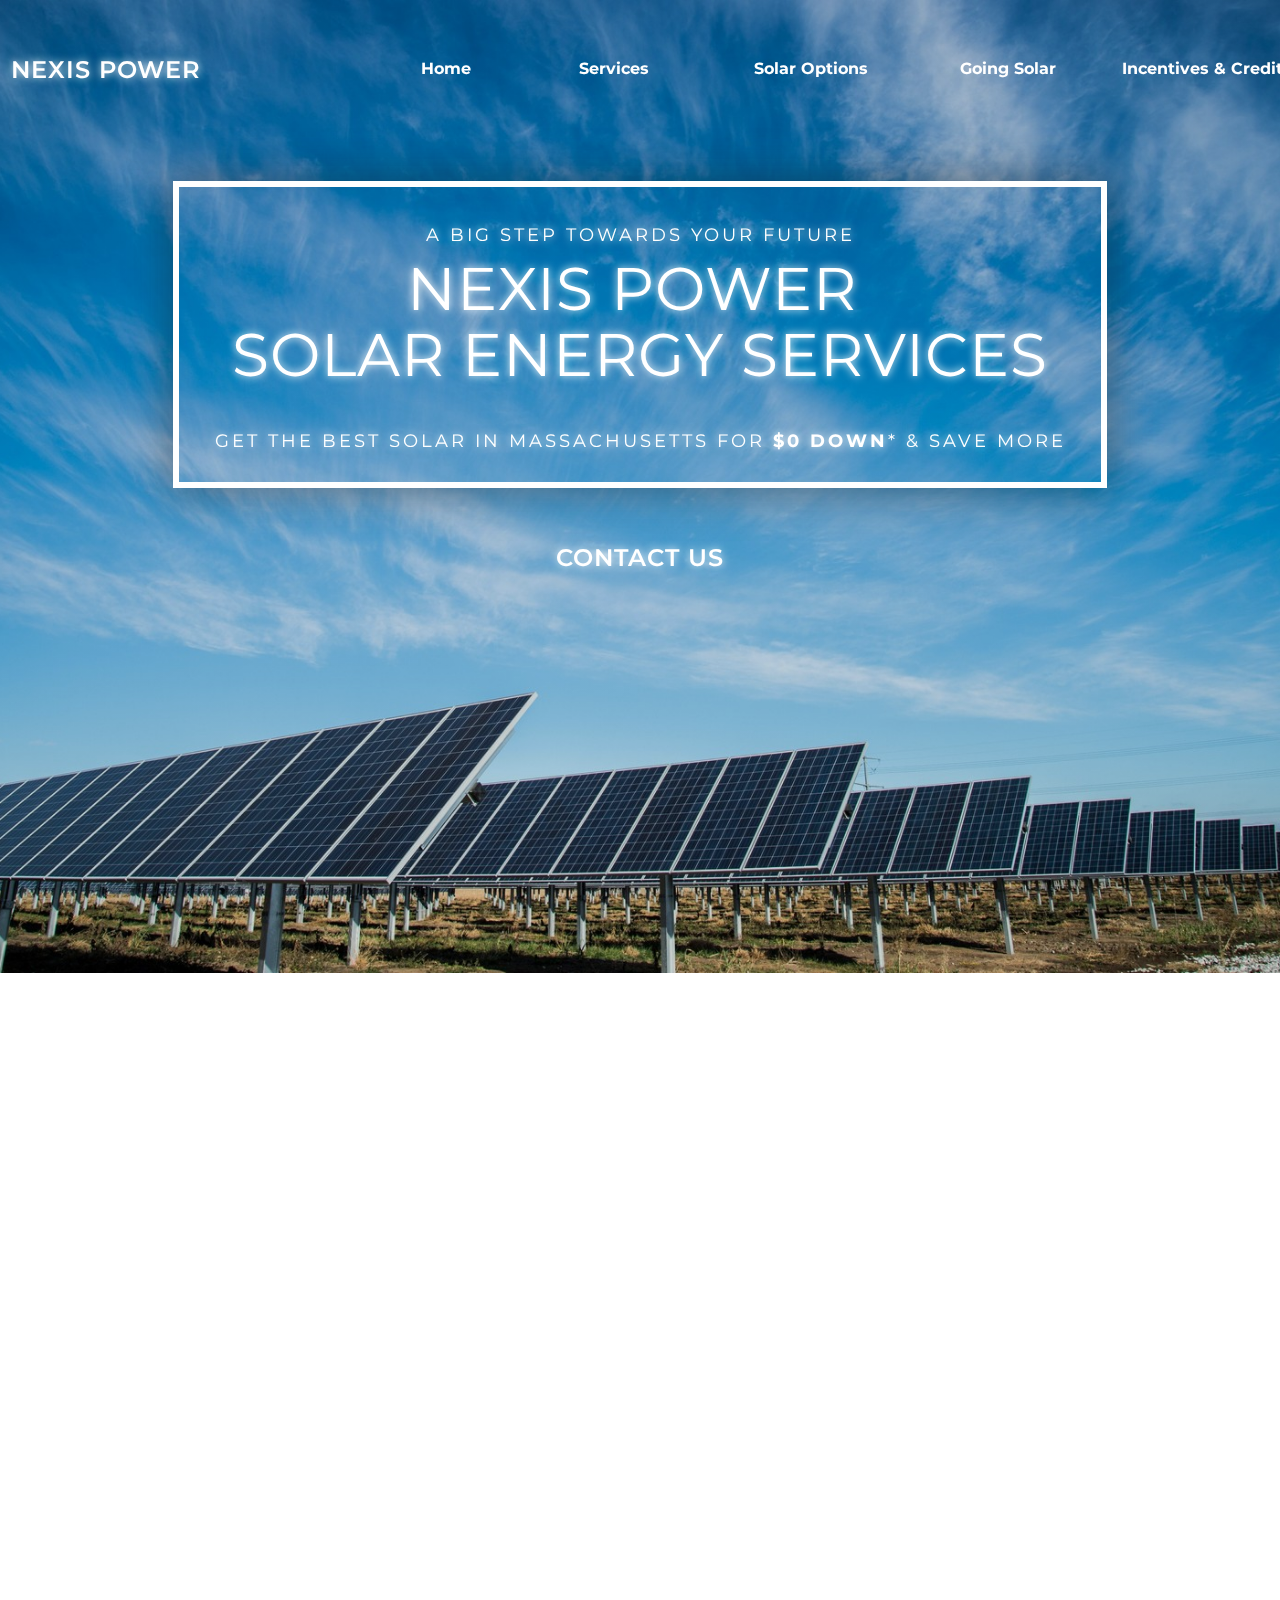
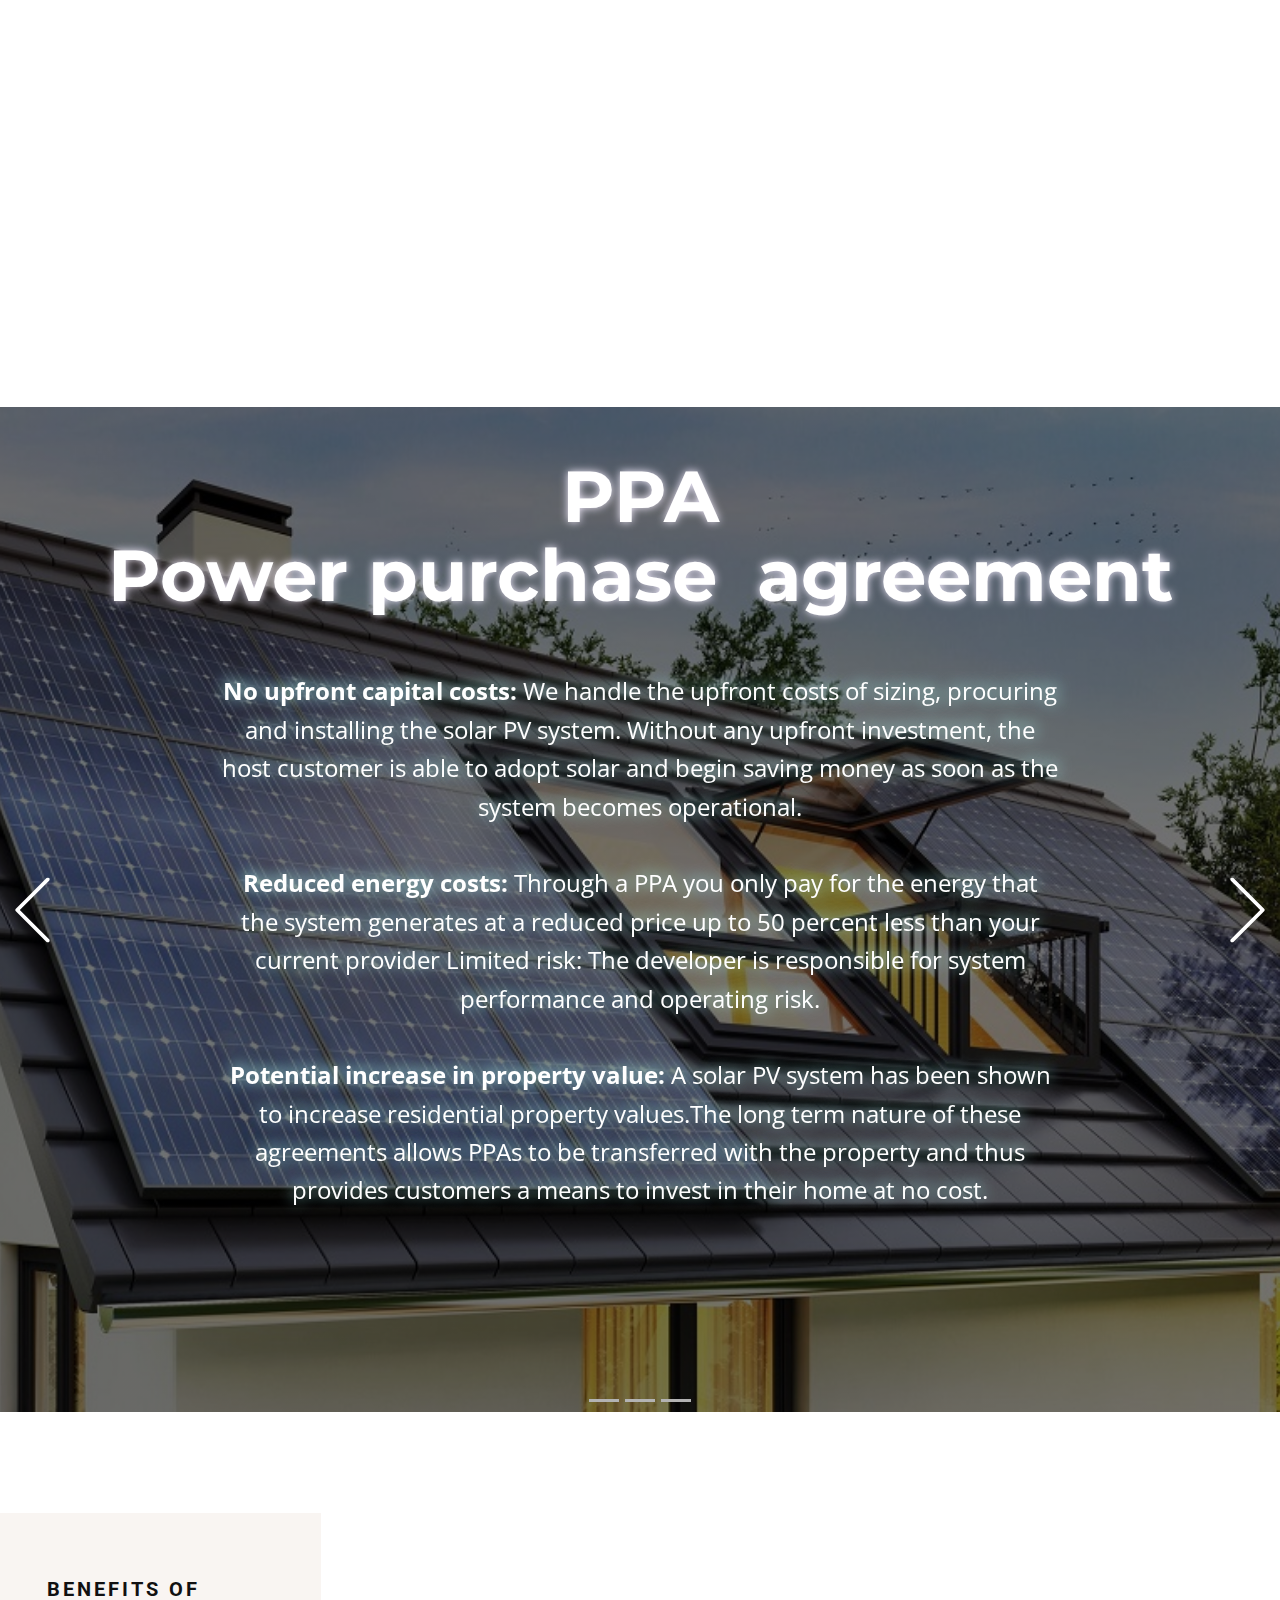
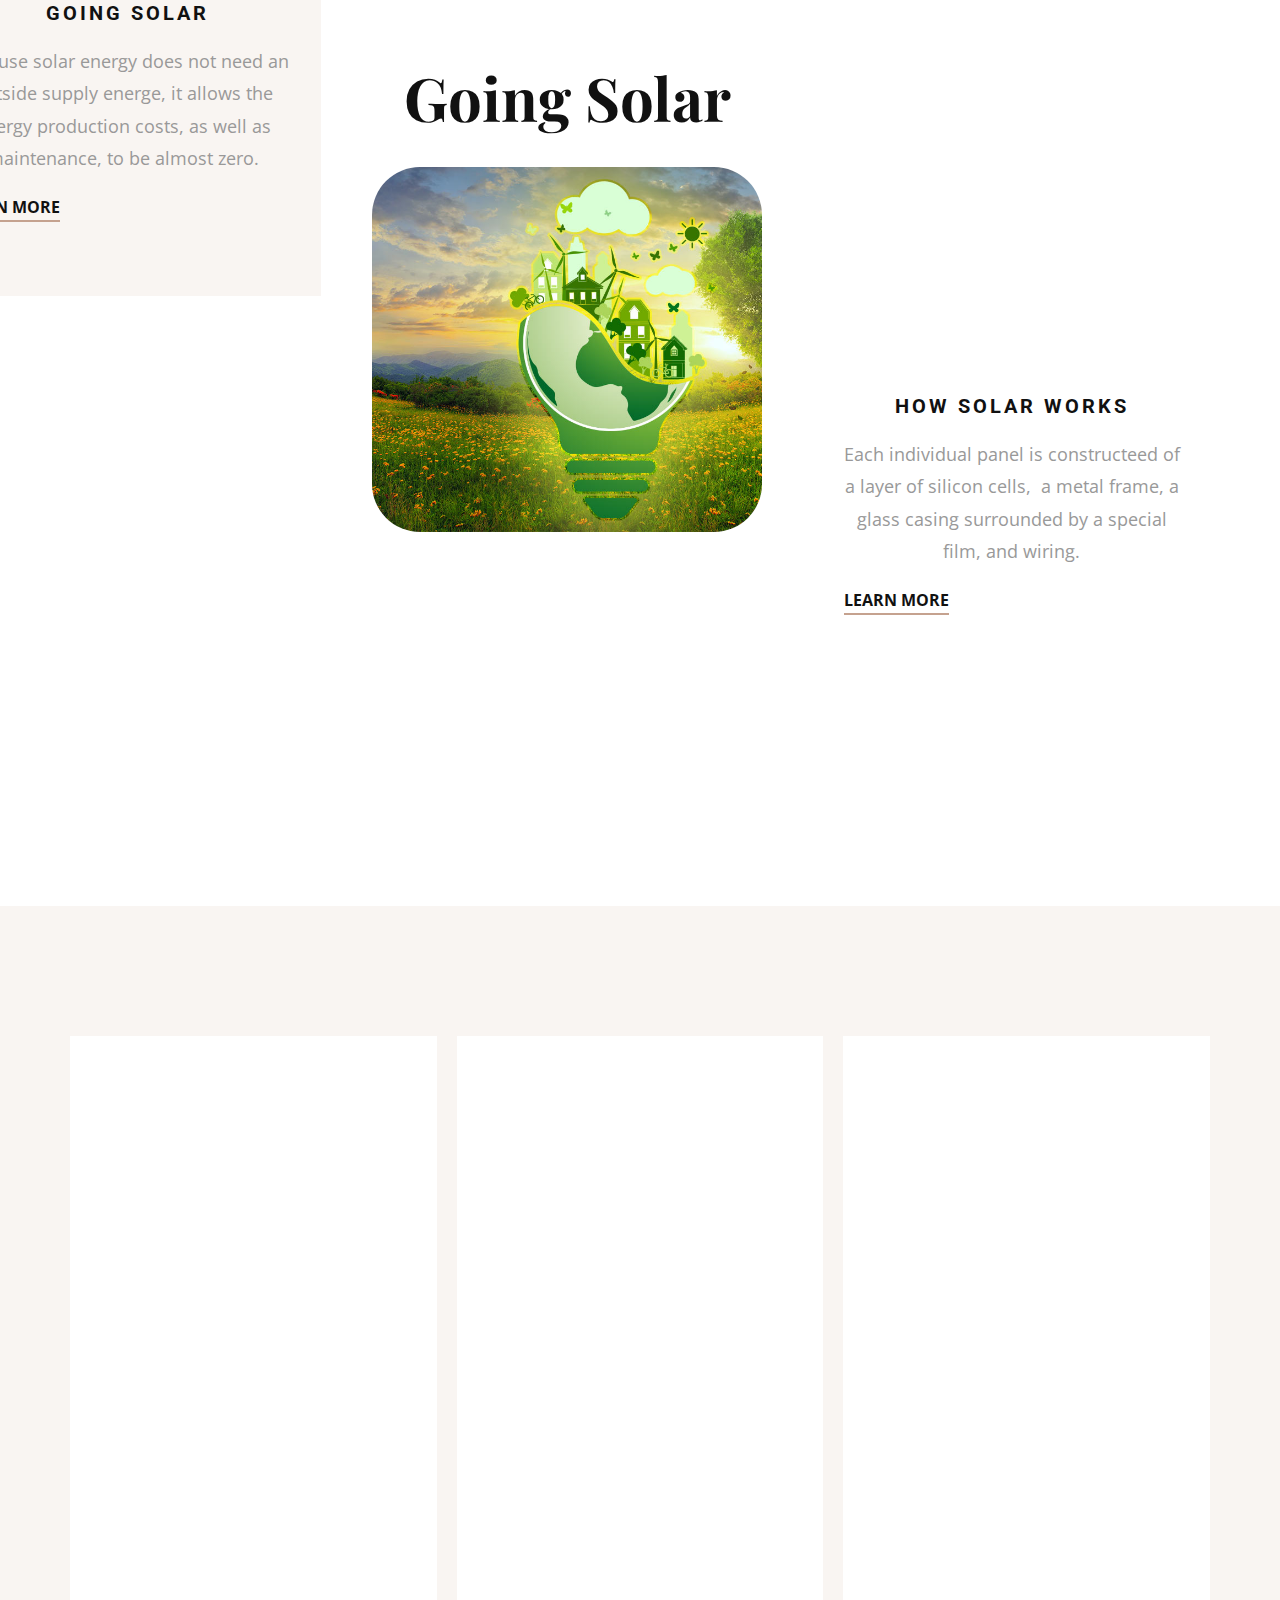
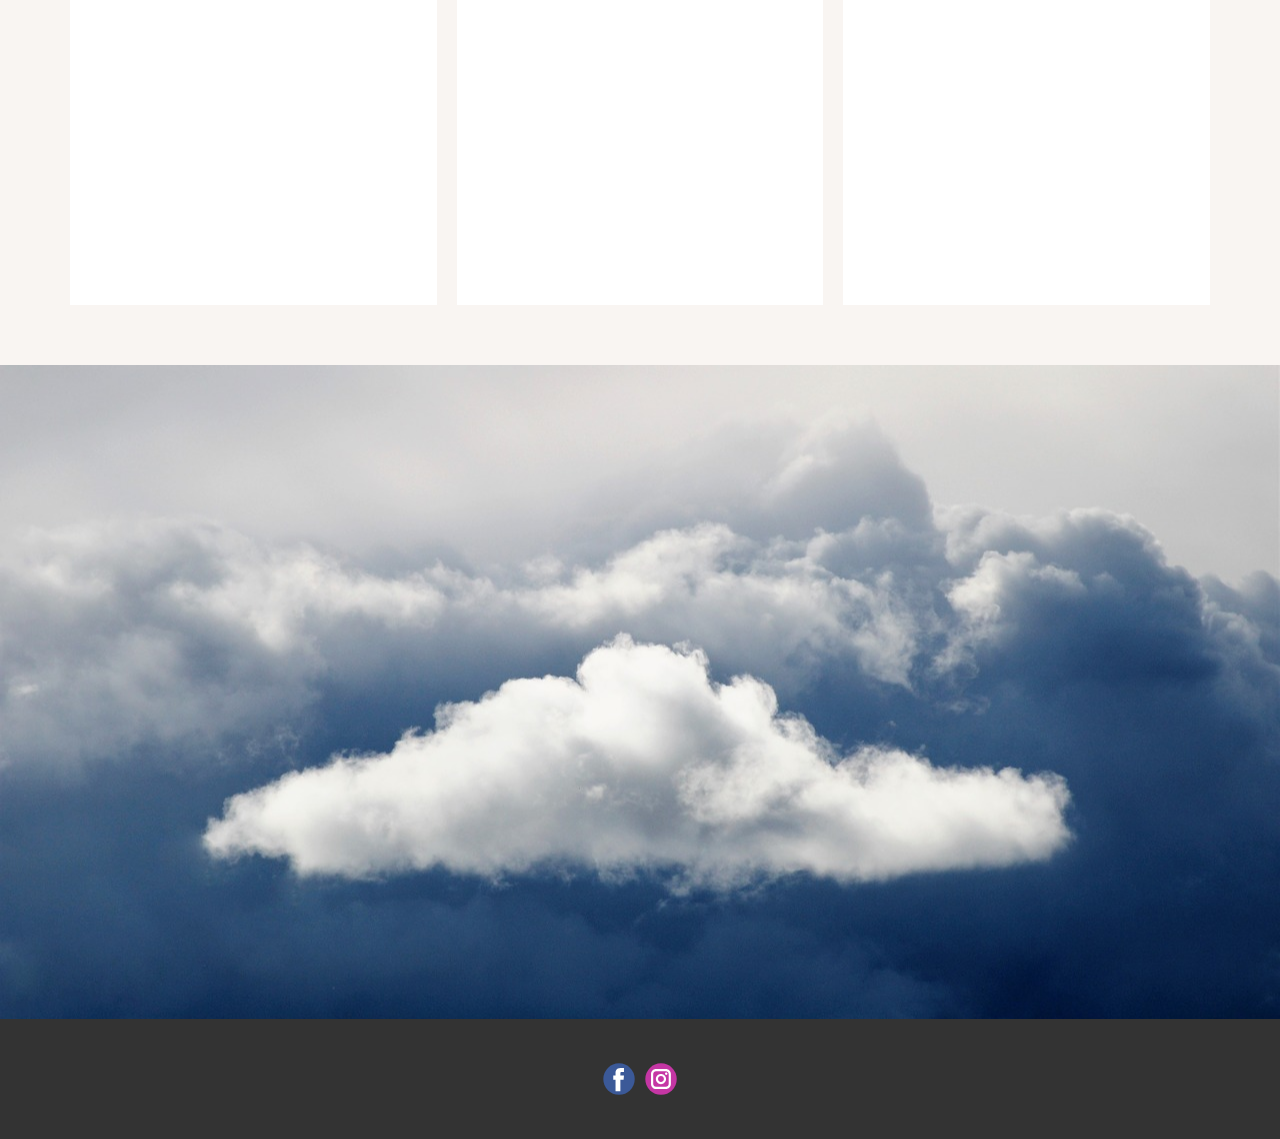
<file: index.html>
<!DOCTYPE html>
<html style="font-size: 16px;">
  <head>
    <meta name="viewport" content="width=device-width, initial-scale=1.0">
    <meta charset="utf-8">
    <meta name="keywords" content="Nature is pleased with simplicity, 1, 2, 3, 4, 5, 6, The mountainsare calling">
    <meta name="description" content="">
    <meta name="page_type" content="np-template-header-footer-from-plugin">
    <title>Home</title>
    <link rel="stylesheet" href="nicepage.css" media="screen">
<link rel="stylesheet" href="Home.css" media="screen">
    <script class="u-script" type="text/javascript" src="jquery.js" defer=""></script>
    <script class="u-script" type="text/javascript" src="nicepage.js" defer=""></script>
    <meta name="generator" content="Nicepage 4.3.3, nicepage.com">
    <link id="u-theme-google-font" rel="stylesheet" href="https://fonts.googleapis.com/css?family=Roboto:100,100i,300,300i,400,400i,500,500i,700,700i,900,900i|Open+Sans:300,300i,400,400i,600,600i,700,700i,800,800i">
    <link id="u-page-google-font" rel="stylesheet" href="https://fonts.googleapis.com/css?family=Montserrat:100,100i,200,200i,300,300i,400,400i,500,500i,600,600i,700,700i,800,800i,900,900i|Playfair+Display:400,400i,500,500i,600,600i,700,700i,800,800i,900,900i">
    
    
    
    
    
    
    
    <script type="application/ld+json">{
		"@context": "http://schema.org",
		"@type": "Organization",
		"name": "",
		"logo": "images/image.png",
		"sameAs": [
				"https://www.facebook.com/profile.php?id=100072316356829",
				"https://www.instagram.com/nexispower/"
		]
}</script>
    <meta name="theme-color" content="#8148e3">
    <meta property="og:title" content="Home">
    <meta property="og:type" content="website">
  </head>
  <body data-home-page="Home.html" data-home-page-title="Home" class="u-body u-overlap u-overlap-contrast"><header class="u-align-center-sm u-align-center-xs u-clearfix u-header" id="sec-ebdf"><div class="u-clearfix u-sheet u-sheet-1">
        <a href="Home.html" data-page-id="698400039" class="u-image u-logo u-image-1" data-image-width="835" data-image-height="867" data-animation-name="fadeIn" data-animation-duration="1000" data-animation-direction="Down" title="Home">
          <img src="images/image.png" class="u-logo-image u-logo-image-1">
        </a>
        <nav class="u-align-left u-menu u-menu-dropdown u-offcanvas u-menu-1">
          <div class="menu-collapse u-custom-font u-font-montserrat" style="font-size: 1rem; font-weight: 700;">
            <a class="u-button-style u-custom-text-active-color u-custom-text-color u-custom-text-hover-color u-nav-link" href="#">
              <svg class="u-svg-link" preserveAspectRatio="xMidYMin slice" viewBox="0 0 302 302" style=""><use xmlns:xlink="http://www.w3.org/1999/xlink" xlink:href="#svg-8a8f"></use></svg>
              <svg xmlns="http://www.w3.org/2000/svg" xmlns:xlink="http://www.w3.org/1999/xlink" version="1.1" id="svg-8a8f" x="0px" y="0px" viewBox="0 0 302 302" style="enable-background:new 0 0 302 302;" xml:space="preserve" class="u-svg-content"><g><rect y="36" width="302" height="30"></rect><rect y="236" width="302" height="30"></rect><rect y="136" width="302" height="30"></rect>
</g><g></g><g></g><g></g><g></g><g></g><g></g><g></g><g></g><g></g><g></g><g></g><g></g><g></g><g></g><g></g></svg>
            </a>
          </div>
          <div class="u-custom-menu u-nav-container">
            <ul class="u-custom-font u-font-montserrat u-nav u-unstyled u-nav-1"><li class="u-nav-item"><a class="u-button-style u-nav-link u-text-active-white u-text-hover-palette-4-light-1 u-text-white" href="Home.html" style="padding: 6px 20px;">Home</a>
</li></ul>
          </div>
          <div class="u-custom-menu u-nav-container-collapse">
            <div class="u-align-center u-black u-container-style u-inner-container-layout u-opacity u-opacity-95 u-sidenav">
              <div class="u-inner-container-layout u-sidenav-overflow">
                <div class="u-menu-close"></div>
                <ul class="u-align-center u-nav u-popupmenu-items u-unstyled u-nav-2"><li class="u-nav-item"><a class="u-button-style u-nav-link" href="Home.html" style="padding: 10px 20px;">Home</a>
</li></ul>
              </div>
            </div>
            <div class="u-black u-menu-overlay u-opacity u-opacity-70"></div>
          </div>
        </nav>
        <div class="u-list u-list-1">
          <div class="u-repeater u-repeater-1">
            <div class="u-container-style u-list-item u-repeater-item">
              <div class="u-container-layout u-similar-container u-valign-middle u-container-layout-1">
                <a href="Home.html#carousel_29cf" data-page-id="698400039" class="u-btn u-button-style u-custom-font u-custom-item u-font-montserrat u-none u-text-hover-palette-4-light-2 u-btn-1">Services</a>
              </div>
            </div>
            <div class="u-container-style u-list-item u-repeater-item">
              <div class="u-container-layout u-similar-container u-valign-middle u-container-layout-2">
                <a href="Home.html#carousel_e91b" data-page-id="698400039" class="u-btn u-button-style u-custom-font u-custom-item u-font-montserrat u-none u-text-hover-palette-4-light-2 u-btn-2">Solar Options</a>
              </div>
            </div>
            <div class="u-container-style u-list-item u-repeater-item">
              <div class="u-container-layout u-similar-container u-valign-middle u-container-layout-3">
                <a href="Home.html#carousel_7b20" data-page-id="698400039" class="u-btn u-button-style u-custom-font u-custom-item u-font-montserrat u-none u-text-hover-palette-4-light-2 u-btn-3">Going Solar</a>
              </div>
            </div>
            <div class="u-container-style u-list-item u-repeater-item">
              <div class="u-container-layout u-similar-container u-valign-middle u-container-layout-4">
                <a href="Home.html#carousel_dab4" data-page-id="698400039" class="u-btn u-button-style u-custom-font u-custom-item u-font-montserrat u-none u-text-hover-palette-4-light-2 u-btn-4">Incentives &amp; Credits</a>
              </div>
            </div>
            <div class="u-container-style u-list-item u-repeater-item">
              <div class="u-container-layout u-similar-container u-valign-middle u-container-layout-5">
                <a href="Home.html#carousel_3aae" data-page-id="698400039" class="u-btn u-button-style u-custom-font u-custom-item u-font-montserrat u-none u-text-hover-palette-4-light-2 u-btn-5">Contact us</a>
              </div>
            </div>
          </div>
        </div>
        <h1 class="u-custom-font u-font-montserrat u-text u-text-white u-title u-text-1" data-animation-name="fadeIn" data-animation-duration="1000" data-animation-direction="Down"><b></b>NEXIS POWER
        </h1>
      </div></header>
    <section class="u-clearfix u-image u-shading u-section-1" id="carousel_f28c" data-image-width="4928" data-image-height="3280">
      <div class="u-clearfix u-sheet u-sheet-1">
        <div class="u-align-center u-border-6 u-border-white u-container-style u-expanded-width-xs u-group u-group-1" data-animation-name="fadeIn" data-animation-duration="1000" data-animation-direction="">
          <div class="u-container-layout u-container-layout-1">
            <h6 class="u-custom-font u-font-montserrat u-text u-text-1"> A BIG STEP TOW​ARDS YOUR FUTURE</h6>
            <h1 class="u-custom-font u-font-montserrat u-text u-title u-text-2"><b></b>NEXIS POWER&nbsp;<br>SOLAR ENERGY SERVICES
            </h1>
            <h6 class="u-custom-font u-font-montserrat u-text u-text-3"> Get the Best Solar in Massachusetts for<span style="font-weight: 700;"> $0 Down</span>* &amp; Save More
            </h6>
          </div>
        </div>
        <h1 class="u-custom-font u-font-montserrat u-text u-text-white u-title u-text-4" data-animation-name="fadeIn" data-animation-duration="1000" data-animation-direction="Down">
          <a class="u-active-none u-border-none u-btn u-button-link u-button-style u-hover-none u-none u-text-body-alt-color u-text-hover-palette-4-light-2 u-btn-1" href="Home.html#carousel_3aae" data-page-id="698400039">CONTACT US</a>
        </h1>
      </div>
    </section>
    <section class="u-clearfix u-section-2" id="carousel_29cf">
      <div class="u-clearfix u-sheet u-sheet-1">
        <div class="u-list u-list-1">
          <div class="u-repeater u-repeater-1">
            <div class="u-align-center u-container-style u-list-item u-opacity u-opacity-60 u-repeater-item u-shape-rectangle" data-animation-name="fadeIn" data-animation-duration="2000" data-animation-direction="">
              <div class="u-container-layout u-similar-container u-container-layout-1"><span class="u-file-icon u-icon u-icon-1"><img src="images/861110.png" alt=""></span>
                <h3 class="u-custom-font u-font-playfair-display u-text u-text-1"> Solar panel&nbsp;<br>system design
                </h3>
                <p class="u-text u-text-grey-40 u-text-2"> At Nexis Power we use the most advanced technology to build you a highly optimal system design.</p>
              </div>
            </div>
          </div>
        </div>
        <div class="u-list u-list-2">
          <div class="u-repeater u-repeater-2">
            <div class="u-align-center u-container-style u-list-item u-opacity u-opacity-60 u-repeater-item u-shape-rectangle" data-animation-name="fadeIn" data-animation-duration="2000" data-animation-direction="">
              <div class="u-container-layout u-similar-container u-container-layout-2"><span class="u-file-icon u-icon u-icon-2"><img src="images/1077147.png" alt=""></span>
                <h3 class="u-custom-font u-font-playfair-display u-text u-text-3">Installation&nbsp;<br>process
                </h3>
                <p class="u-text u-text-grey-40 u-text-4"> We will take care of enginering, installing, and getting your system turn on.<br><i></i>
                </p>
              </div>
            </div>
          </div>
        </div>
        <div class="u-list u-list-3">
          <div class="u-repeater u-repeater-3">
            <div class="u-align-center u-container-style u-list-item u-opacity u-opacity-60 u-repeater-item u-shape-rectangle" data-animation-name="fadeIn" data-animation-duration="2000" data-animation-direction="">
              <div class="u-container-layout u-similar-container u-container-layout-3"><span class="u-file-icon u-icon u-icon-3"><img src="images/1055683.png" alt=""></span>
                <h3 class="u-custom-font u-font-playfair-display u-text u-text-5">System performance and monitoring</h3>
                <p class="u-text u-text-grey-40 u-text-6"> We monitor the system and ensure its proper functioning.<br><i></i>
                </p>
              </div>
            </div>
          </div>
        </div>
        <div class="u-list u-list-4">
          <div class="u-repeater u-repeater-4">
            <div class="u-align-center u-container-style u-list-item u-opacity u-opacity-60 u-repeater-item u-shape-rectangle" data-animation-name="fadeIn" data-animation-duration="2000" data-animation-direction="">
              <div class="u-container-layout u-similar-container u-container-layout-4"><span class="u-file-icon u-icon u-icon-4"><img src="images/1469975.png" alt=""></span>
                <h3 class="u-custom-font u-font-playfair-display u-text u-text-7">Consultation and<br>proposal
                </h3>
                <p class="u-text u-text-grey-40 u-text-8"> We advise and educate you on all the options we offer so that you can choose the best option for you and your home.<br><i></i><i></i><i></i>
                </p>
              </div>
            </div>
          </div>
        </div>
        <div class="u-list u-list-5">
          <div class="u-repeater u-repeater-5">
            <div class="u-align-center u-container-style u-list-item u-opacity u-opacity-60 u-repeater-item u-shape-rectangle" data-animation-name="fadeIn" data-animation-duration="2000" data-animation-direction="">
              <div class="u-container-layout u-similar-container u-container-layout-5"><span class="u-file-icon u-icon u-icon-5"><img src="images/3307001.png" alt=""></span>
                <h3 class="u-custom-font u-font-playfair-display u-text u-text-9">Lifetime<br>Warranty
                </h3>
                <p class="u-text u-text-grey-40 u-text-10"> We warranty your roof for 10 years and your panels for 25 years.<br><i></i><i></i><i></i><i></i>
                </p>
              </div>
            </div>
          </div>
        </div>
        <div class="u-list u-list-6">
          <div class="u-repeater u-repeater-6">
            <div class="u-align-center u-container-style u-list-item u-opacity u-opacity-60 u-repeater-item u-shape-rectangle" data-animation-name="fadeIn" data-animation-duration="2000" data-animation-direction="">
              <div class="u-container-layout u-similar-container u-container-layout-6"><span class="u-file-icon u-icon u-icon-6"><img src="images/1033949.png" alt=""></span>
                <h3 class="u-custom-font u-font-playfair-display u-text u-text-11">Customer&nbsp;<br>Care
                </h3>
                <p class="u-text u-text-grey-40 u-text-12"> We are available to you at&nbsp;<br>anytime during business hours.<br><i></i>
                </p>
              </div>
            </div>
          </div>
        </div>
      </div>
    </section>
    <section class="u-carousel u-slide u-block-a4b6-1" id="carousel_e91b" data-interval="6000" data-u-ride="carousel">
      <ol class="u-absolute-hcenter u-carousel-indicators u-block-a4b6-2">
        <li data-u-target="#carousel_e91b" data-u-slide-to="0" class="u-active u-grey-30"></li>
        <li data-u-target="#carousel_e91b" class="u-grey-30" data-u-slide-to="1"></li>
        <li data-u-target="#carousel_e91b" class="u-grey-30" data-u-slide-to="2"></li>
      </ol>
      <div class="u-carousel-inner" role="listbox">
        <div class="u-active u-align-center u-carousel-item u-clearfix u-image u-shading u-section-3-1" src="" data-image-width="1000" data-image-height="600">
          <div class="u-clearfix u-sheet u-sheet-1">
            <h1 class="u-custom-font u-font-montserrat u-text u-title u-text-1"> PPA<br>Power purchase&nbsp; agreement
            </h1>
            <p class="u-align-left u-large-text u-text u-text-variant u-text-2">
              <span style="font-weight: 700;">No upfront capital costs:</span> We handle the upfront costs of sizing, procuring and installing the solar PV system. Without any upfront investment, the host customer is able to adopt solar and begin saving money as soon as the system becomes operational.<br>
              <br>
              <span style="font-weight: 700;">Reduced energy costs:</span> Through a PPA you only pay for the energy that the system generates at a reduced price up to 50 percent less than your current provider Limited risk: The developer is responsible for system performance and operating risk.<br>
              <br>
              <span style="font-weight: 700;">Potential increase in property value: </span>A solar PV system has been shown to increase residential property values.The long term nature of these agreements allows PPAs to be transferred with the property and thus provides customers a means to invest in their home at no cost.
            </p>
          </div>
        </div>
        <div class="u-align-center u-carousel-item u-clearfix u-image u-shading u-section-3-2" src="" data-image-width="1280" data-image-height="853">
          <div class="u-clearfix u-sheet u-sheet-1">
            <h1 class="u-custom-font u-font-montserrat u-text u-text-default u-title u-text-1"> LOANS<br>Low interest loan
            </h1>
            <p class="u-large-text u-text u-text-variant u-text-2">
              <span style="font-size: 2.25rem;">With a solar loan, the homeowner owns the solar system fully by the end of the loan's term when fully paid off, we provide maintenance, monitoring, and repairs on your system with a solar loan as the financing option. </span>
            </p>
          </div>
        </div>
        <div class="u-align-center u-carousel-item u-clearfix u-image u-shading u-section-3-3" src="" data-image-width="1200" data-image-height="800">
          <div class="u-clearfix u-sheet u-sheet-1">
            <h1 class="u-custom-font u-font-montserrat u-text u-text-default u-title u-text-1"> DIRECT PURCHASE<br>Cash Option
            </h1>
            <p class="u-align-center u-large-text u-text u-text-variant u-text-2"> Direct purchasing involves buying the solar electric system outright, without the need for a loan or other financing mechanisms. This is typically the least expensive path to solar ownership, and provides the highest return on investment over time. At the same time, purchasing a solar electric system has the largest up-front cash investment. There are several programs and financial incentives available to help defray the up-front cost.</p>
          </div>
        </div>
      </div>
      <a class="u-absolute-vcenter u-carousel-control u-carousel-control-prev u-text-white u-block-a4b6-3" href="#carousel_e91b" role="button" data-u-slide="prev">
        <span aria-hidden="true">
          <svg viewBox="0 0 477.175 477.175"><path d="M145.188,238.575l215.5-215.5c5.3-5.3,5.3-13.8,0-19.1s-13.8-5.3-19.1,0l-225.1,225.1c-5.3,5.3-5.3,13.8,0,19.1l225.1,225
                    c2.6,2.6,6.1,4,9.5,4s6.9-1.3,9.5-4c5.3-5.3,5.3-13.8,0-19.1L145.188,238.575z"></path></svg>
        </span>
        <span class="sr-only">Previous</span>
      </a>
      <a class="u-absolute-vcenter u-carousel-control u-carousel-control-next u-text-white u-block-a4b6-4" href="#carousel_e91b" role="button" data-u-slide="next">
        <span aria-hidden="true">
          <svg viewBox="0 0 477.175 477.175"><path d="M360.731,229.075l-225.1-225.1c-5.3-5.3-13.8-5.3-19.1,0s-5.3,13.8,0,19.1l215.5,215.5l-215.5,215.5
                    c-5.3,5.3-5.3,13.8,0,19.1c2.6,2.6,6.1,4,9.5,4c3.4,0,6.9-1.3,9.5-4l225.1-225.1C365.931,242.875,365.931,234.275,360.731,229.075z"></path></svg>
        </span>
        <span class="sr-only">Next</span>
      </a>
    </section>
    <section class="u-clearfix u-section-4" id="carousel_7b20">
      <div class="u-clearfix u-sheet u-sheet-1">
        <div class="u-clearfix u-gutter-48 u-layout-wrap u-layout-wrap-1">
          <div class="u-gutter-0 u-layout">
            <div class="u-layout-row">
              <div class="u-size-20 u-size-60-md">
                <div class="u-layout-col">
                  <div class="u-align-center u-container-style u-layout-cell u-palette-2-light-3 u-right-cell u-size-30 u-layout-cell-1">
                    <div class="u-container-layout u-container-layout-1">
                      <h4 class="u-text u-text-1">benefits of<br>&nbsp;going solar
                      </h4>
                      <p class="u-text u-text-grey-40 u-text-2">Because solar energy does not need an outside supply energe, it allows the energy production costs, as well as maintenance, to be almost zero.</p>
                      <a href="files/BENEFITS.jpg" class="u-active-none u-border-2 u-border-palette-2-base u-btn u-btn-rectangle u-button-style u-file-link u-hover-none u-none u-text-active-palette-2-light-2 u-text-body-color u-text-hover-palette-2-light-2 u-btn-1" target="_blank">learn more</a>
                    </div>
                  </div>
                  <div class="u-align-left u-container-style u-image u-layout-cell u-radius-48 u-right-cell u-size-30 u-image-1" data-animation-name="fadeIn" data-animation-duration="2000" data-animation-direction="" data-image-width="612" data-image-height="350">
                    <div class="u-container-layout u-container-layout-2"></div>
                  </div>
                </div>
              </div>
              <div class="u-size-20 u-size-30-md">
                <div class="u-layout-col">
                  <div class="u-align-center u-container-style u-layout-cell u-size-60 u-layout-cell-3">
                    <div class="u-container-layout">
                      <h3 class="u-custom-font u-font-playfair-display u-text u-text-3">Going Solar</h3>
                      <img class="u-image u-image-round u-radius-48 u-image-2" src="images/energy-efficient-bulbs-will-save-up-to-80-on-electricity.jpg" data-image-width="1200" data-image-height="662">
                    </div>
                  </div>
                </div>
              </div>
              <div class="u-size-20 u-size-30-md">
                <div class="u-layout-col">
                  <div class="u-container-style u-layout-cell u-left-cell u-radius-48 u-size-30 u-layout-cell-4" data-animation-name="fadeIn" data-animation-duration="2000" data-animation-direction="">
                    <div class="u-container-layout u-valign-bottom u-container-layout-4">
                      <img class="u-image u-image-round u-radius-47 u-image-3" src="images/47bf24e5f576c694b5ab08dd0b5e07ca202f721515b05fe284ed5ae839e3652b6c1812608269718e4490f986f56ecf8396f485ce5b8a7afbf679f1_1280.jpg" data-image-width="1280" data-image-height="853">
                    </div>
                  </div>
                  <div class="u-align-center u-container-style u-layout-cell u-left-cell u-size-30 u-layout-cell-5">
                    <div class="u-container-layout u-container-layout-5">
                      <h4 class="u-text u-text-4">how solar works</h4>
                      <p class="u-text u-text-grey-40 u-text-5">Each individual panel is constructeed of a layer of silicon cells,&nbsp; a metal frame, a glass casing surrounded by a special film, and wiring.</p>
                      <a href="files/HOWSOLARWORKS.jpg" class="u-active-none u-border-2 u-border-palette-2-base u-btn u-btn-rectangle u-button-style u-file-link u-hover-none u-none u-text-active-palette-2-light-2 u-text-body-color u-text-hover-palette-2-light-2 u-btn-2" target="_blank">learn more</a>
                    </div>
                  </div>
                </div>
              </div>
            </div>
          </div>
        </div>
      </div>
    </section>
    <section class="u-clearfix u-palette-2-light-3 u-section-5" id="carousel_dab4">
      <div class="u-clearfix u-sheet u-sheet-1">
        <h3 class="u-align-center u-text u-text-default u-text-1" data-animation-name="fadeIn" data-animation-duration="1000" data-animation-direction=""> INCENTIVES &amp; CREDITS</h3>
        <div class="u-expanded-width u-list u-list-1">
          <div class="u-repeater u-repeater-1">
            <div class="u-container-style u-list-item u-repeater-item u-video-cover u-white">
              <div class="u-container-layout u-similar-container u-valign-top u-container-layout-1">
                <img alt="" class="u-expanded-width u-image u-image-default u-image-1" data-image-width="1280" data-image-height="709" src="images/8e728cbefd46682136ebfcb55ae6e67946afb5b3ab54146cc54f688f3657fb1965c3439f141f74711b36a73ae929752d99a06de12622b88a4f72f2_1280.jpg" data-animation-name="fadeIn" data-animation-duration="1000" data-animation-direction="">
                <h3 class="u-align-center u-text u-text-default u-text-2" data-animation-name="fadeIn" data-animation-duration="1000" data-animation-direction=""> 26% FEDERAL SOLAR TAX CREDIT</h3>
                <p class="u-align-justify u-text u-text-grey-40 u-text-3" data-animation-name="fadeIn" data-animation-duration="1000" data-animation-direction="">
                  <span class="u-text-black"> In 2021, the solar panel tax credit allows homeowners to claim 26% of their total solar installation costs from their federal tax liability if they install and have their solar PV system in service by the end of the year.<br>
                    <br>The extension gives homeowners two additional years to save big on solar, but under the new extension plans, the federal ITC will be eliminated entirely for residential solar energy systems in 2024.<br>
                    <br>For a $35,000 solar panel installation, that’s a tax credit savings of $9,100!<br>
                    <br>
                  </span>
                  <br>
                </p>
              </div>
            </div>
            <div class="u-container-style u-list-item u-repeater-item u-white u-list-item-2">
              <div class="u-container-layout u-similar-container u-valign-top u-container-layout-2">
                <img alt="" class="u-expanded-width u-image u-image-default u-image-2" data-image-width="1280" data-image-height="722" src="images/fb0b5ed797b63c3a5323021c1da05c0708b831563ceda743736a4389a697744c89426417bde935014c466d79d59df79e69d7b87f0452a167860981_1280.jpg" data-animation-name="fadeIn" data-animation-duration="1000" data-animation-direction="">
                <h3 class="u-align-center u-text u-text-default u-text-4" data-animation-name="fadeIn" data-animation-duration="1000" data-animation-direction=""> MASS. STATE SOLAR TAX CREDITS</h3>
                <p class="u-align-justify u-text u-text-grey-40 u-text-5" data-animation-name="fadeIn" data-animation-duration="1000" data-animation-direction="">
                  <span class="u-text-black"> In addition to saving on your federal taxes, you can reduce your MA state taxes after installing solar as well. The Massachusetts state tax credit can total 15% of your solar installation costs, up to a $1,000 value.<br>
                    <br>Plus, in Massachusetts solar installations are exempt from property and sales taxes! This means that while solar may increase the value of your home, it won’t increase the value of your property taxes and with the sales tax exemption, you automatically save the MA 6.25% sales tax upfront.<br>
                    <br>Take control of your home’s energy and start saving.
                  </span>
                  <br>
                  <br>
                </p>
              </div>
            </div>
            <div class="u-container-style u-list-item u-repeater-item u-video-cover u-white">
              <div class="u-container-layout u-similar-container u-valign-top u-container-layout-3">
                <img alt="" class="u-expanded-width u-image u-image-default u-image-3" data-image-width="1280" data-image-height="853" src="images/c2eb896b46ef0c5fba5282f7574a4937e2cfff3800088b9476b4fe36b7f26988617164fe3731c27d6ebbe022a26bb2cb8f374a55ca03b4ddc7d83a_1280.jpg" data-animation-name="fadeIn" data-animation-duration="1000" data-animation-direction="">
                <h3 class="u-align-center u-text u-text-default u-text-6" data-animation-name="fadeIn" data-animation-duration="1000" data-animation-direction=""> MA SMART SOLAR INCENTIVE</h3>
                <p class="u-align-justify u-text u-text-grey-40 u-text-7" data-animation-name="fadeIn" data-animation-duration="1000" data-animation-direction="">
                  <span class="u-text-black"> Have your utility pay you for your solar energy production for a change! Through the SMART incentive solar program, you could earn monthly incentive payments up to 10 years!<br>
                    <br>The level of incentive depends on when you install and enter into a specific SMART block, which is on a first come, first served basis. The earlier you sign up, the more money you’ll stand to make each month over the next ten years!<br>
                    <br>Increase your energy savings through net metering from the excess solar energy you don’t end up using that gets sent back to the grid.
                  </span>
                  <br>
                  <br>
                </p>
              </div>
            </div>
          </div>
        </div>
      </div>
    </section>
    <section class="u-clearfix u-image u-section-6" id="carousel_3aae" data-image-width="1280" data-image-height="853">
      <div class="u-clearfix u-sheet u-valign-middle u-sheet-1">
        <div class="u-clearfix u-expanded-width u-layout-wrap u-layout-wrap-1">
          <div class="u-layout">
            <div class="u-layout-row">
              <div class="u-container-style u-image u-layout-cell u-size-30 u-image-1" data-animation-name="slideIn" data-animation-duration="2000" data-animation-direction="Left" data-image-width="1600" data-image-height="1065">
                <div class="u-container-layout u-valign-top u-container-layout-1">
                  <div class="u-image u-image-circle u-preserve-proportions u-image-2" alt="" data-image-width="835" data-image-height="867"></div>
                  <h1 class="u-custom-font u-font-montserrat u-text u-text-white u-title u-text-1" data-animation-name="fadeIn" data-animation-duration="1000" data-animation-direction="Down"><b></b>NEXIS POWER
                  </h1>
                </div>
              </div>
              <div class="u-align-center u-container-style u-image u-layout-cell u-size-30 u-image-3" data-animation-name="slideIn" data-animation-duration="2000" data-animation-direction="Right" data-image-width="1280" data-image-height="853">
                <div class="u-container-layout u-container-layout-2">
                  <h2 class="u-text u-text-default u-text-white u-text-2">Contact Us</h2>
                  <div class="u-expanded-width u-form u-form-1">
                    <form action="scripts/form-carousel_3aae.php" method="POST" class="u-clearfix u-form-spacing-10 u-form-vertical u-inner-form" style="padding: 10px" source="customphp" name="form">
                      <div class="u-form-group u-form-name u-label-none">
                        <label for="name-3b9a" class="u-label">Name</label>
                        <input type="text" placeholder="Enter your Name" id="name-3b9a" name="name" class="u-border-1 u-border-grey-30 u-input u-input-rectangle u-white" required="">
                      </div>
                      <div class="u-form-email u-form-group u-label-none">
                        <label for="email-3b9a" class="u-label">Email</label>
                        <input type="email" placeholder="Enter a valid email address" id="email-3b9a" name="email" class="u-border-1 u-border-grey-30 u-input u-input-rectangle u-white" required="">
                      </div>
                      <div class="u-form-group u-form-message u-label-none">
                        <label for="message-3b9a" class="u-label">Message</label>
                        <textarea placeholder="Enter your message" rows="4" cols="50" id="message-3b9a" name="message" class="u-border-1 u-border-grey-30 u-input u-input-rectangle u-white" required=""></textarea>
                      </div>
                      <div class="u-align-left u-form-group u-form-submit">
                        <a href="#" class="u-btn u-btn-submit u-button-style">Submit</a>
                        <input type="submit" value="submit" class="u-form-control-hidden">
                      </div>
                      <div class="u-form-send-message u-form-send-success"> Thank you! Your message has been sent. </div>
                      <div class="u-form-send-error u-form-send-message"> Unable to send your message. Please fix errors then try again. </div>
                      <input type="hidden" value="" name="recaptchaResponse">
                    </form>
                  </div>
                </div>
              </div>
            </div>
          </div>
        </div>
      </div>
    </section>
    
    
    <footer class="u-clearfix u-footer u-grey-80" id="sec-bf0e"><div class="u-clearfix u-sheet u-sheet-1">
        <div class="u-align-left u-social-icons u-spacing-10 u-social-icons-1">
          <a class="u-social-url" title="facebook" target="_blank" href="https://www.facebook.com/profile.php?id=100072316356829"><span class="u-icon u-social-facebook u-social-icon u-icon-1"><svg class="u-svg-link" preserveAspectRatio="xMidYMin slice" viewBox="0 0 112 112" style=""><use xmlns:xlink="http://www.w3.org/1999/xlink" xlink:href="#svg-56b3"></use></svg><svg class="u-svg-content" viewBox="0 0 112 112" x="0" y="0" id="svg-56b3"><circle fill="currentColor" cx="56.1" cy="56.1" r="55"></circle><path fill="#FFFFFF" d="M73.5,31.6h-9.1c-1.4,0-3.6,0.8-3.6,3.9v8.5h12.6L72,58.3H60.8v40.8H43.9V58.3h-8V43.9h8v-9.2
            c0-6.7,3.1-17,17-17h12.5v13.9H73.5z"></path></svg></span>
          </a>
          <a class="u-social-url" title="instagram" target="_blank" href="https://www.instagram.com/nexispower/"><span class="u-icon u-social-icon u-social-instagram u-icon-2"><svg class="u-svg-link" preserveAspectRatio="xMidYMin slice" viewBox="0 0 112 112" style=""><use xmlns:xlink="http://www.w3.org/1999/xlink" xlink:href="#svg-78fb"></use></svg><svg class="u-svg-content" viewBox="0 0 112 112" x="0" y="0" id="svg-78fb"><circle fill="currentColor" cx="56.1" cy="56.1" r="55"></circle><path fill="#FFFFFF" d="M55.9,38.2c-9.9,0-17.9,8-17.9,17.9C38,66,46,74,55.9,74c9.9,0,17.9-8,17.9-17.9C73.8,46.2,65.8,38.2,55.9,38.2
            z M55.9,66.4c-5.7,0-10.3-4.6-10.3-10.3c-0.1-5.7,4.6-10.3,10.3-10.3c5.7,0,10.3,4.6,10.3,10.3C66.2,61.8,61.6,66.4,55.9,66.4z"></path><path fill="#FFFFFF" d="M74.3,33.5c-2.3,0-4.2,1.9-4.2,4.2s1.9,4.2,4.2,4.2s4.2-1.9,4.2-4.2S76.6,33.5,74.3,33.5z"></path><path fill="#FFFFFF" d="M73.1,21.3H38.6c-9.7,0-17.5,7.9-17.5,17.5v34.5c0,9.7,7.9,17.6,17.5,17.6h34.5c9.7,0,17.5-7.9,17.5-17.5V38.8
            C90.6,29.1,82.7,21.3,73.1,21.3z M83,73.3c0,5.5-4.5,9.9-9.9,9.9H38.6c-5.5,0-9.9-4.5-9.9-9.9V38.8c0-5.5,4.5-9.9,9.9-9.9h34.5
            c5.5,0,9.9,4.5,9.9,9.9V73.3z"></path></svg></span>
          </a>
        </div>
      </div></footer>
   
</html>
</file>
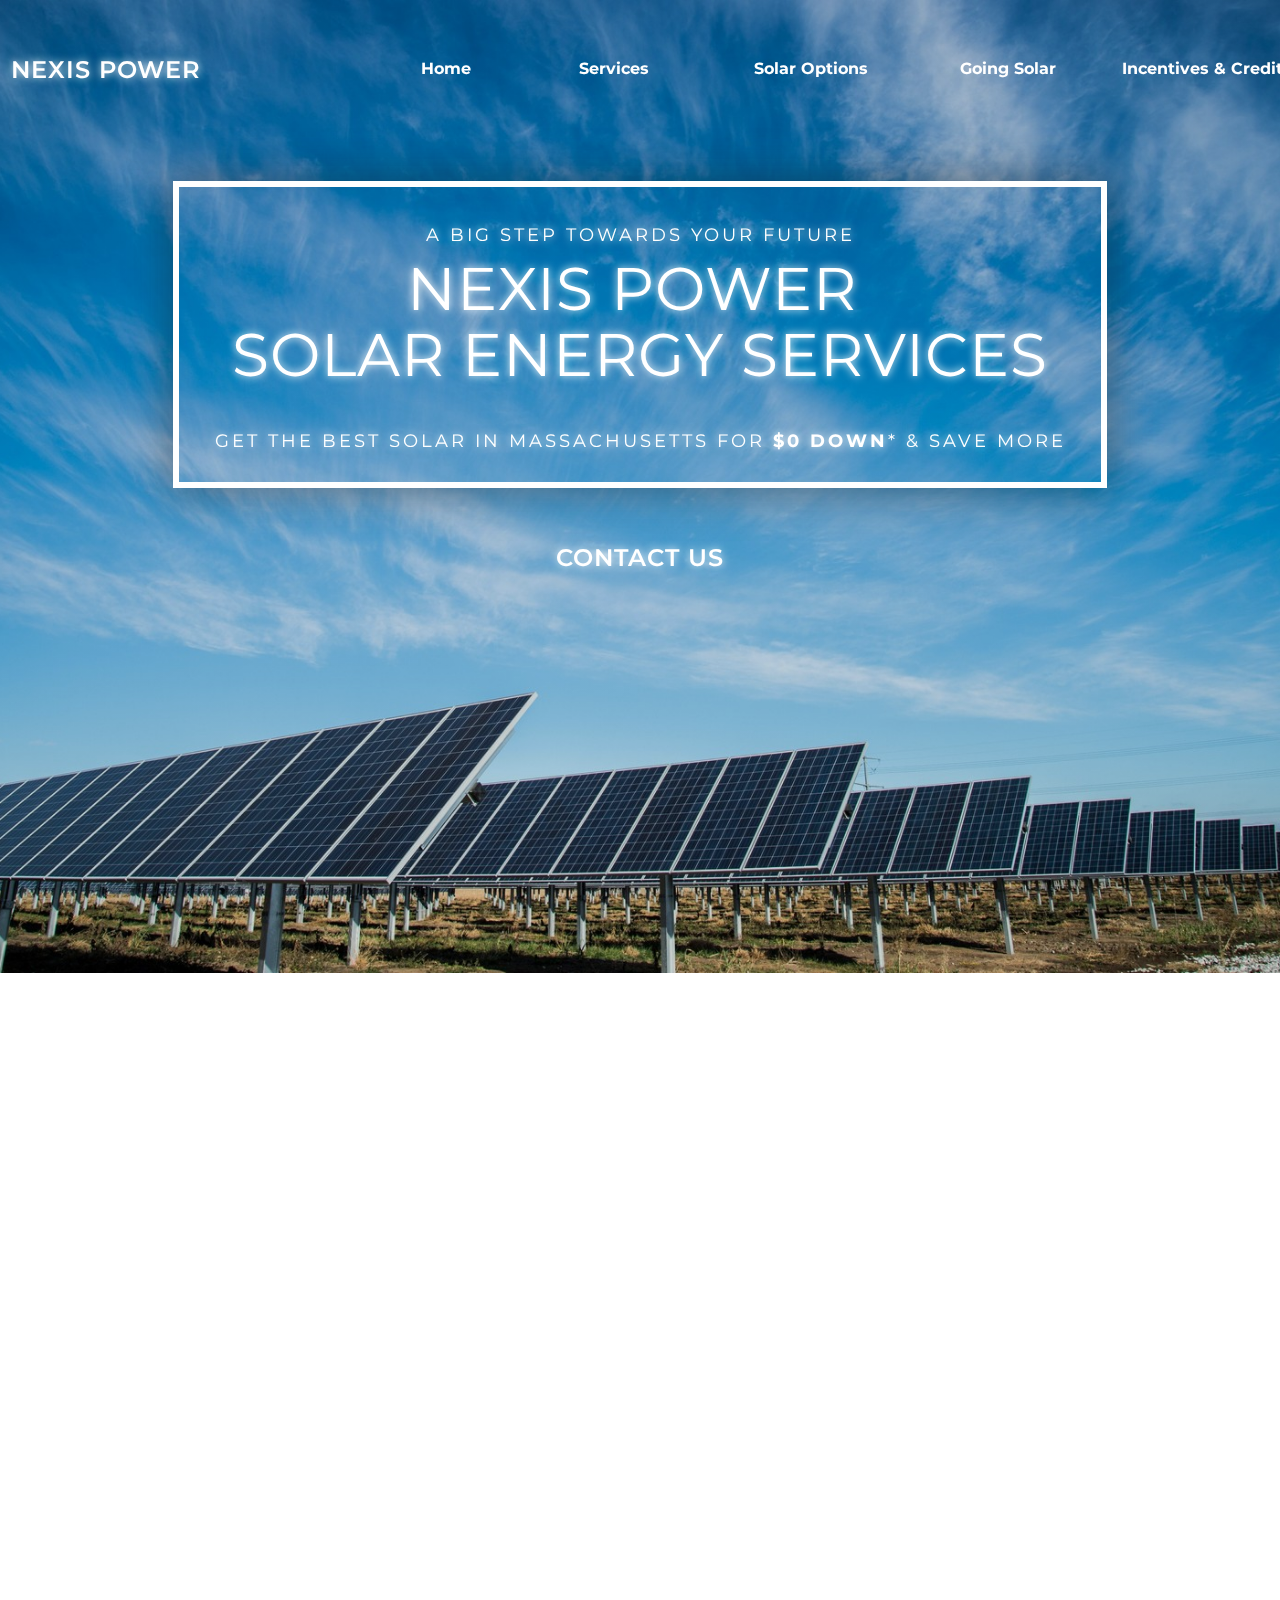
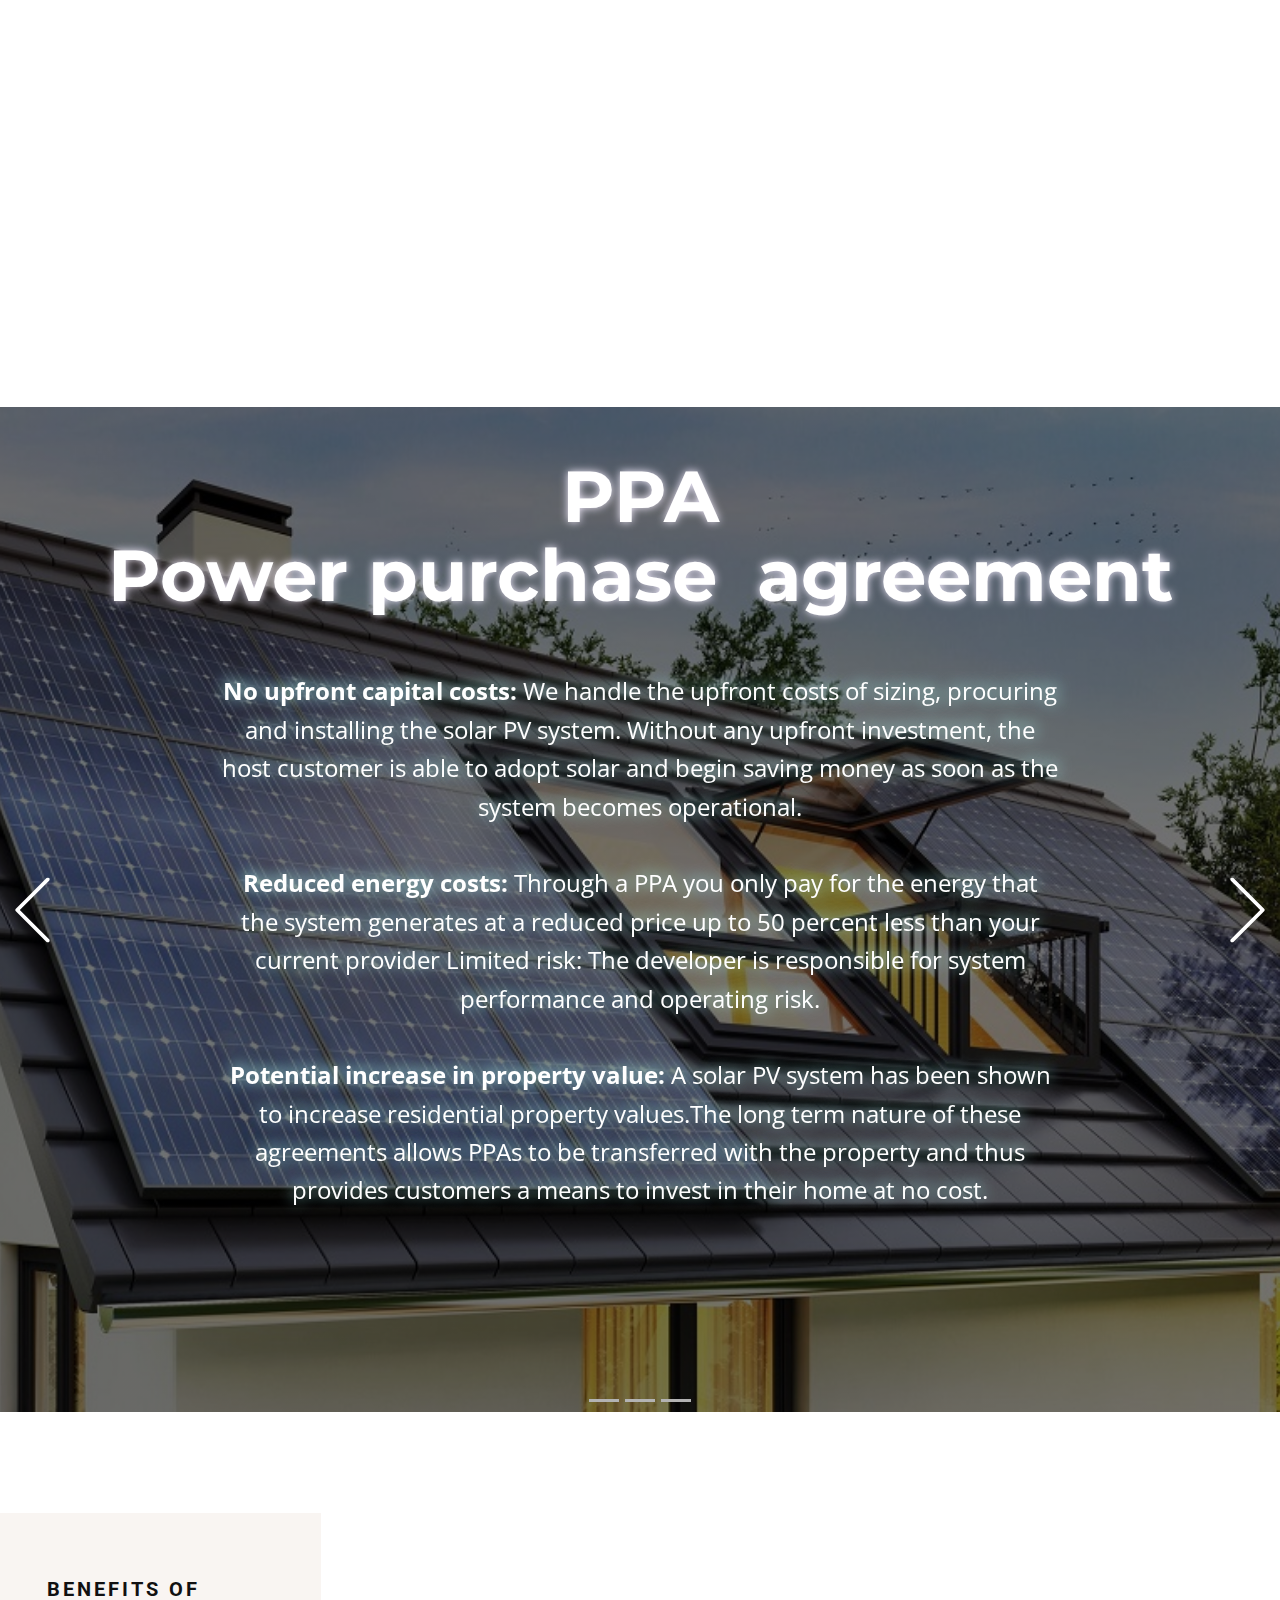
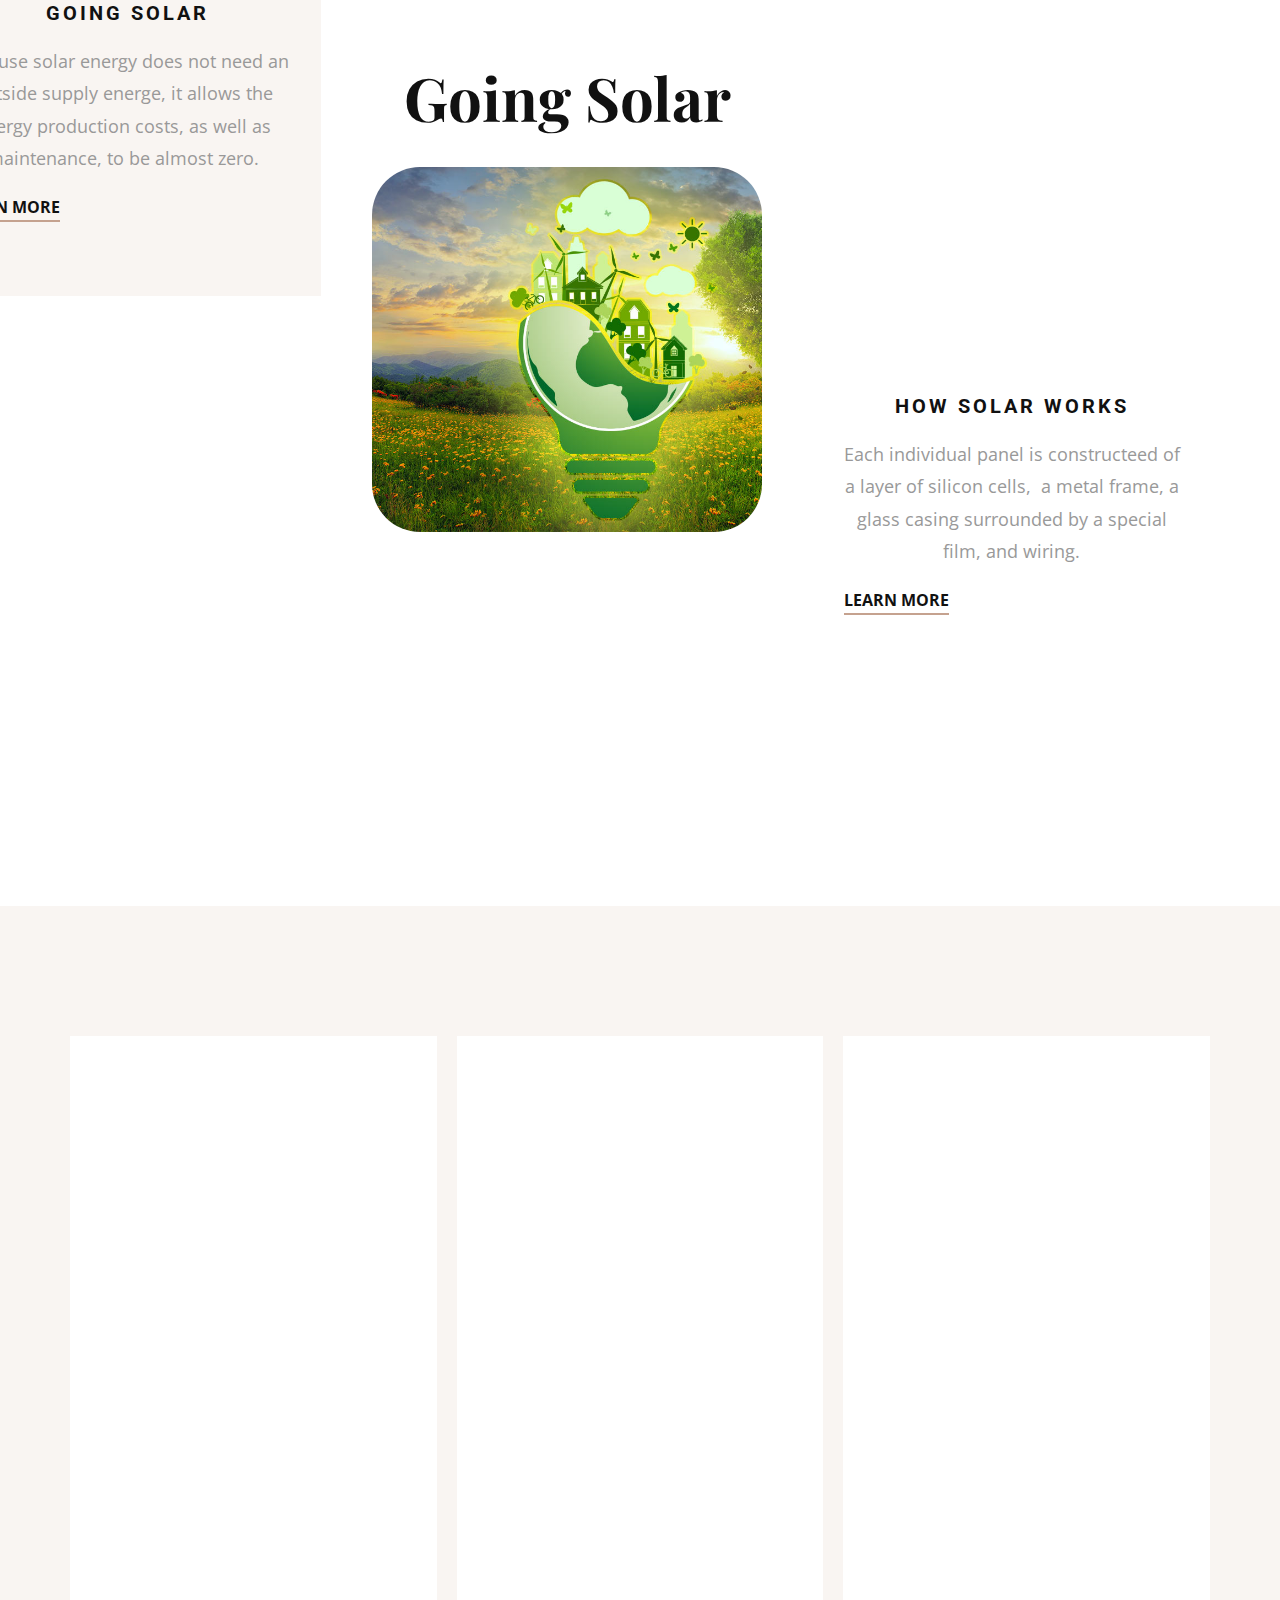
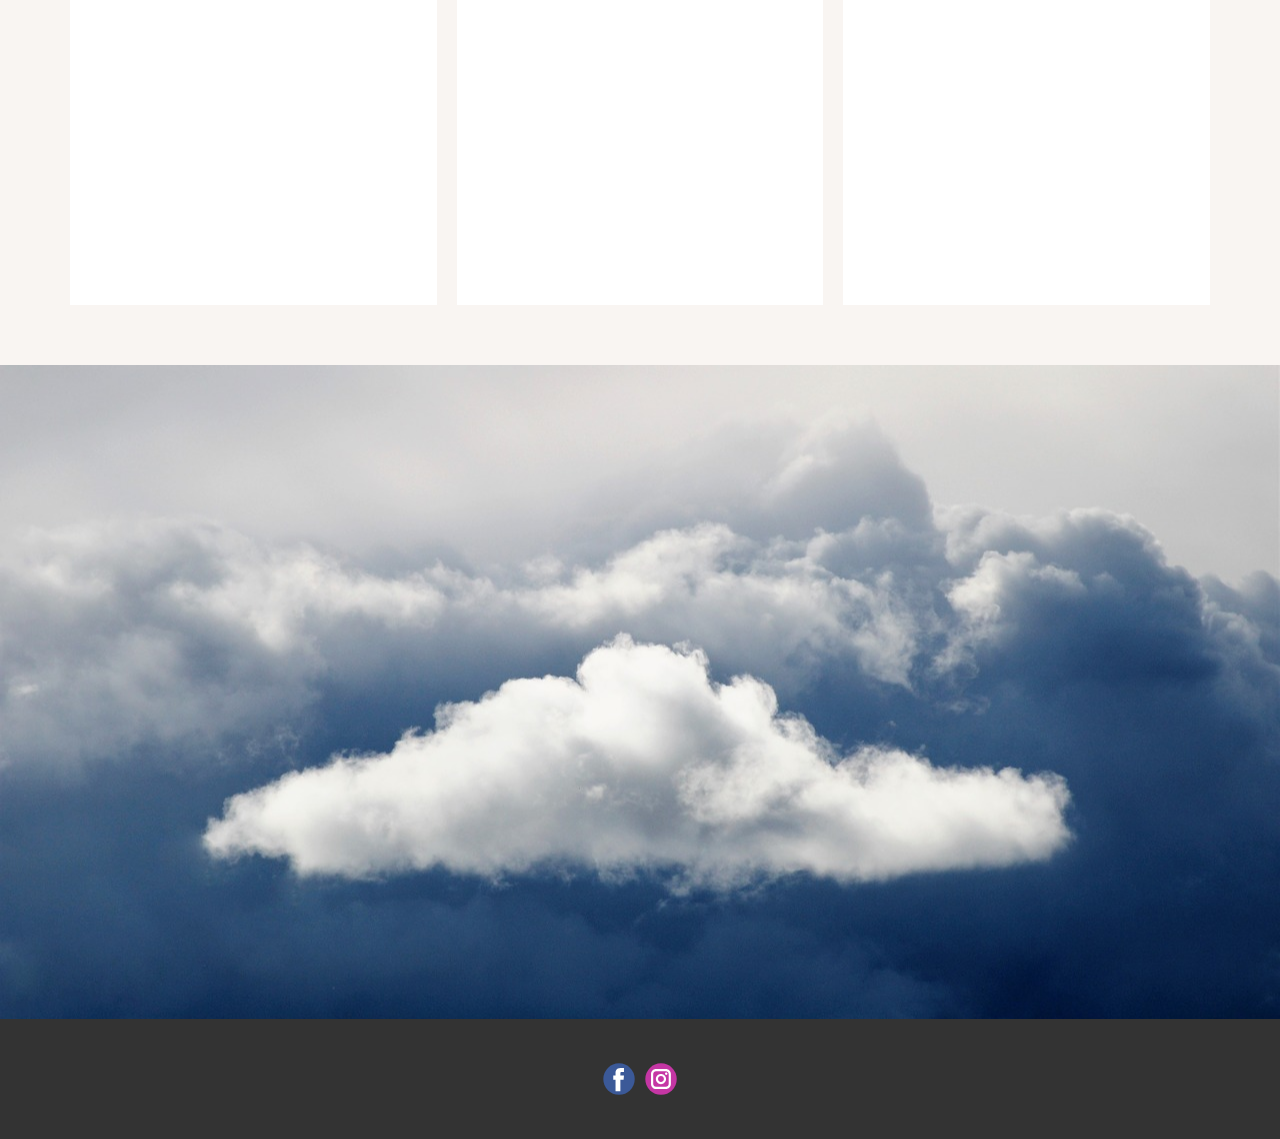
<file: Home.html>
<!DOCTYPE html>
<html style="font-size: 16px;">
  <head>
    <meta name="viewport" content="width=device-width, initial-scale=1.0">
    <meta charset="utf-8">
    <meta name="keywords" content="Nature is pleased with simplicity, 1, 2, 3, 4, 5, 6, The mountainsare calling">
    <meta name="description" content="">
    <meta name="page_type" content="np-template-header-footer-from-plugin">
    <title>Home</title>
    <link rel="stylesheet" href="nicepage.css" media="screen">
<link rel="stylesheet" href="Home.css" media="screen">
    <script class="u-script" type="text/javascript" src="jquery.js" defer=""></script>
    <script class="u-script" type="text/javascript" src="nicepage.js" defer=""></script>
    <meta name="generator" content="Nicepage 4.3.3, nicepage.com">
    <link id="u-theme-google-font" rel="stylesheet" href="https://fonts.googleapis.com/css?family=Roboto:100,100i,300,300i,400,400i,500,500i,700,700i,900,900i|Open+Sans:300,300i,400,400i,600,600i,700,700i,800,800i">
    <link id="u-page-google-font" rel="stylesheet" href="https://fonts.googleapis.com/css?family=Montserrat:100,100i,200,200i,300,300i,400,400i,500,500i,600,600i,700,700i,800,800i,900,900i|Playfair+Display:400,400i,500,500i,600,600i,700,700i,800,800i,900,900i">
    
    
    
    
    
    
    
    <script type="application/ld+json">{
		"@context": "http://schema.org",
		"@type": "Organization",
		"name": "",
		"logo": "images/image.png",
		"sameAs": [
				"https://www.facebook.com/profile.php?id=100072316356829",
				"https://www.instagram.com/nexispower/"
		]
}</script>
    <meta name="theme-color" content="#8148e3">
    <meta property="og:title" content="Home">
    <meta property="og:type" content="website">
  </head>
  <body class="u-body u-overlap u-overlap-contrast"><header class="u-align-center-sm u-align-center-xs u-clearfix u-header" id="sec-ebdf"><div class="u-clearfix u-sheet u-sheet-1">
        <a href="Home.html" data-page-id="698400039" class="u-image u-logo u-image-1" data-image-width="835" data-image-height="867" data-animation-name="fadeIn" data-animation-duration="1000" data-animation-direction="Down" title="Home">
          <img src="images/image.png" class="u-logo-image u-logo-image-1">
        </a>
        <nav class="u-align-left u-menu u-menu-dropdown u-offcanvas u-menu-1">
          <div class="menu-collapse u-custom-font u-font-montserrat" style="font-size: 1rem; font-weight: 700;">
            <a class="u-button-style u-custom-text-active-color u-custom-text-color u-custom-text-hover-color u-nav-link" href="#">
              <svg class="u-svg-link" preserveAspectRatio="xMidYMin slice" viewBox="0 0 302 302" style=""><use xmlns:xlink="http://www.w3.org/1999/xlink" xlink:href="#svg-8a8f"></use></svg>
              <svg xmlns="http://www.w3.org/2000/svg" xmlns:xlink="http://www.w3.org/1999/xlink" version="1.1" id="svg-8a8f" x="0px" y="0px" viewBox="0 0 302 302" style="enable-background:new 0 0 302 302;" xml:space="preserve" class="u-svg-content"><g><rect y="36" width="302" height="30"></rect><rect y="236" width="302" height="30"></rect><rect y="136" width="302" height="30"></rect>
</g><g></g><g></g><g></g><g></g><g></g><g></g><g></g><g></g><g></g><g></g><g></g><g></g><g></g><g></g><g></g></svg>
            </a>
          </div>
          <div class="u-custom-menu u-nav-container">
            <ul class="u-custom-font u-font-montserrat u-nav u-unstyled u-nav-1"><li class="u-nav-item"><a class="u-button-style u-nav-link u-text-active-white u-text-hover-palette-4-light-1 u-text-white" href="Home.html" style="padding: 6px 20px;">Home</a>
</li></ul>
          </div>
          <div class="u-custom-menu u-nav-container-collapse">
            <div class="u-align-center u-black u-container-style u-inner-container-layout u-opacity u-opacity-95 u-sidenav">
              <div class="u-inner-container-layout u-sidenav-overflow">
                <div class="u-menu-close"></div>
                <ul class="u-align-center u-nav u-popupmenu-items u-unstyled u-nav-2"><li class="u-nav-item"><a class="u-button-style u-nav-link" href="Home.html" style="padding: 10px 20px;">Home</a>
</li></ul>
              </div>
            </div>
            <div class="u-black u-menu-overlay u-opacity u-opacity-70"></div>
          </div>
        </nav>
        <div class="u-list u-list-1">
          <div class="u-repeater u-repeater-1">
            <div class="u-container-style u-list-item u-repeater-item">
              <div class="u-container-layout u-similar-container u-valign-middle u-container-layout-1">
                <a href="Home.html#carousel_29cf" data-page-id="698400039" class="u-btn u-button-style u-custom-font u-custom-item u-font-montserrat u-none u-text-hover-palette-4-light-2 u-btn-1">Services</a>
              </div>
            </div>
            <div class="u-container-style u-list-item u-repeater-item">
              <div class="u-container-layout u-similar-container u-valign-middle u-container-layout-2">
                <a href="Home.html#carousel_e91b" data-page-id="698400039" class="u-btn u-button-style u-custom-font u-custom-item u-font-montserrat u-none u-text-hover-palette-4-light-2 u-btn-2">Solar Options</a>
              </div>
            </div>
            <div class="u-container-style u-list-item u-repeater-item">
              <div class="u-container-layout u-similar-container u-valign-middle u-container-layout-3">
                <a href="Home.html#carousel_7b20" data-page-id="698400039" class="u-btn u-button-style u-custom-font u-custom-item u-font-montserrat u-none u-text-hover-palette-4-light-2 u-btn-3">Going Solar</a>
              </div>
            </div>
            <div class="u-container-style u-list-item u-repeater-item">
              <div class="u-container-layout u-similar-container u-valign-middle u-container-layout-4">
                <a href="Home.html#carousel_dab4" data-page-id="698400039" class="u-btn u-button-style u-custom-font u-custom-item u-font-montserrat u-none u-text-hover-palette-4-light-2 u-btn-4">Incentives &amp; Credits</a>
              </div>
            </div>
            <div class="u-container-style u-list-item u-repeater-item">
              <div class="u-container-layout u-similar-container u-valign-middle u-container-layout-5">
                <a href="Home.html#carousel_3aae" data-page-id="698400039" class="u-btn u-button-style u-custom-font u-custom-item u-font-montserrat u-none u-text-hover-palette-4-light-2 u-btn-5">Contact us</a>
              </div>
            </div>
          </div>
        </div>
        <h1 class="u-custom-font u-font-montserrat u-text u-text-white u-title u-text-1" data-animation-name="fadeIn" data-animation-duration="1000" data-animation-direction="Down"><b></b>NEXIS POWER
        </h1>
      </div></header>
    <section class="u-clearfix u-image u-shading u-section-1" id="carousel_f28c" data-image-width="4928" data-image-height="3280">
      <div class="u-clearfix u-sheet u-sheet-1">
        <div class="u-align-center u-border-6 u-border-white u-container-style u-expanded-width-xs u-group u-group-1" data-animation-name="fadeIn" data-animation-duration="1000" data-animation-direction="">
          <div class="u-container-layout u-container-layout-1">
            <h6 class="u-custom-font u-font-montserrat u-text u-text-1"> A BIG STEP TOW​ARDS YOUR FUTURE</h6>
            <h1 class="u-custom-font u-font-montserrat u-text u-title u-text-2"><b></b>NEXIS POWER&nbsp;<br>SOLAR ENERGY SERVICES
            </h1>
            <h6 class="u-custom-font u-font-montserrat u-text u-text-3"> Get the Best Solar in Massachusetts for<span style="font-weight: 700;"> $0 Down</span>* &amp; Save More
            </h6>
          </div>
        </div>
        <h1 class="u-custom-font u-font-montserrat u-text u-text-white u-title u-text-4" data-animation-name="fadeIn" data-animation-duration="1000" data-animation-direction="Down">
          <a class="u-active-none u-border-none u-btn u-button-link u-button-style u-hover-none u-none u-text-body-alt-color u-text-hover-palette-4-light-2 u-btn-1" href="Home.html#carousel_3aae" data-page-id="698400039">CONTACT US</a>
        </h1>
      </div>
    </section>
    <section class="u-clearfix u-section-2" id="carousel_29cf">
      <div class="u-clearfix u-sheet u-sheet-1">
        <div class="u-list u-list-1">
          <div class="u-repeater u-repeater-1">
            <div class="u-align-center u-container-style u-list-item u-opacity u-opacity-60 u-repeater-item u-shape-rectangle" data-animation-name="fadeIn" data-animation-duration="2000" data-animation-direction="">
              <div class="u-container-layout u-similar-container u-container-layout-1"><span class="u-file-icon u-icon u-icon-1"><img src="images/861110.png" alt=""></span>
                <h3 class="u-custom-font u-font-playfair-display u-text u-text-1"> Solar panel&nbsp;<br>system design
                </h3>
                <p class="u-text u-text-grey-40 u-text-2"> At Nexis Power we use the most advanced technology to build you a highly optimal system design.</p>
              </div>
            </div>
          </div>
        </div>
        <div class="u-list u-list-2">
          <div class="u-repeater u-repeater-2">
            <div class="u-align-center u-container-style u-list-item u-opacity u-opacity-60 u-repeater-item u-shape-rectangle" data-animation-name="fadeIn" data-animation-duration="2000" data-animation-direction="">
              <div class="u-container-layout u-similar-container u-container-layout-2"><span class="u-file-icon u-icon u-icon-2"><img src="images/1077147.png" alt=""></span>
                <h3 class="u-custom-font u-font-playfair-display u-text u-text-3">Installation&nbsp;<br>process
                </h3>
                <p class="u-text u-text-grey-40 u-text-4"> We will take care of enginering, installing, and getting your system turn on.<br><i></i>
                </p>
              </div>
            </div>
          </div>
        </div>
        <div class="u-list u-list-3">
          <div class="u-repeater u-repeater-3">
            <div class="u-align-center u-container-style u-list-item u-opacity u-opacity-60 u-repeater-item u-shape-rectangle" data-animation-name="fadeIn" data-animation-duration="2000" data-animation-direction="">
              <div class="u-container-layout u-similar-container u-container-layout-3"><span class="u-file-icon u-icon u-icon-3"><img src="images/1055683.png" alt=""></span>
                <h3 class="u-custom-font u-font-playfair-display u-text u-text-5">System performance and monitoring</h3>
                <p class="u-text u-text-grey-40 u-text-6"> We monitor the system and ensure its proper functioning.<br><i></i>
                </p>
              </div>
            </div>
          </div>
        </div>
        <div class="u-list u-list-4">
          <div class="u-repeater u-repeater-4">
            <div class="u-align-center u-container-style u-list-item u-opacity u-opacity-60 u-repeater-item u-shape-rectangle" data-animation-name="fadeIn" data-animation-duration="2000" data-animation-direction="">
              <div class="u-container-layout u-similar-container u-container-layout-4"><span class="u-file-icon u-icon u-icon-4"><img src="images/1469975.png" alt=""></span>
                <h3 class="u-custom-font u-font-playfair-display u-text u-text-7">Consultation and<br>proposal
                </h3>
                <p class="u-text u-text-grey-40 u-text-8"> We advise and educate you on all the options we offer so that you can choose the best option for you and your home.<br><i></i><i></i><i></i>
                </p>
              </div>
            </div>
          </div>
        </div>
        <div class="u-list u-list-5">
          <div class="u-repeater u-repeater-5">
            <div class="u-align-center u-container-style u-list-item u-opacity u-opacity-60 u-repeater-item u-shape-rectangle" data-animation-name="fadeIn" data-animation-duration="2000" data-animation-direction="">
              <div class="u-container-layout u-similar-container u-container-layout-5"><span class="u-file-icon u-icon u-icon-5"><img src="images/3307001.png" alt=""></span>
                <h3 class="u-custom-font u-font-playfair-display u-text u-text-9">Lifetime<br>Warranty
                </h3>
                <p class="u-text u-text-grey-40 u-text-10"> We warranty your roof for 10 years and your panels for 25 years.<br><i></i><i></i><i></i><i></i>
                </p>
              </div>
            </div>
          </div>
        </div>
        <div class="u-list u-list-6">
          <div class="u-repeater u-repeater-6">
            <div class="u-align-center u-container-style u-list-item u-opacity u-opacity-60 u-repeater-item u-shape-rectangle" data-animation-name="fadeIn" data-animation-duration="2000" data-animation-direction="">
              <div class="u-container-layout u-similar-container u-container-layout-6"><span class="u-file-icon u-icon u-icon-6"><img src="images/1033949.png" alt=""></span>
                <h3 class="u-custom-font u-font-playfair-display u-text u-text-11">Customer&nbsp;<br>Care
                </h3>
                <p class="u-text u-text-grey-40 u-text-12"> We are available to you at&nbsp;<br>anytime during business hours.<br><i></i>
                </p>
              </div>
            </div>
          </div>
        </div>
      </div>
    </section>
    <section class="u-carousel u-slide u-block-a4b6-1" id="carousel_e91b" data-interval="6000" data-u-ride="carousel">
      <ol class="u-absolute-hcenter u-carousel-indicators u-block-a4b6-2">
        <li data-u-target="#carousel_e91b" data-u-slide-to="0" class="u-active u-grey-30"></li>
        <li data-u-target="#carousel_e91b" class="u-grey-30" data-u-slide-to="1"></li>
        <li data-u-target="#carousel_e91b" class="u-grey-30" data-u-slide-to="2"></li>
      </ol>
      <div class="u-carousel-inner" role="listbox">
        <div class="u-active u-align-center u-carousel-item u-clearfix u-image u-shading u-section-3-1" src="" data-image-width="1000" data-image-height="600">
          <div class="u-clearfix u-sheet u-sheet-1">
            <h1 class="u-custom-font u-font-montserrat u-text u-title u-text-1"> PPA<br>Power purchase&nbsp; agreement
            </h1>
            <p class="u-align-left u-large-text u-text u-text-variant u-text-2">
              <span style="font-weight: 700;">No upfront capital costs:</span> We handle the upfront costs of sizing, procuring and installing the solar PV system. Without any upfront investment, the host customer is able to adopt solar and begin saving money as soon as the system becomes operational.<br>
              <br>
              <span style="font-weight: 700;">Reduced energy costs:</span> Through a PPA you only pay for the energy that the system generates at a reduced price up to 50 percent less than your current provider Limited risk: The developer is responsible for system performance and operating risk.<br>
              <br>
              <span style="font-weight: 700;">Potential increase in property value: </span>A solar PV system has been shown to increase residential property values.The long term nature of these agreements allows PPAs to be transferred with the property and thus provides customers a means to invest in their home at no cost.
            </p>
          </div>
        </div>
        <div class="u-align-center u-carousel-item u-clearfix u-image u-shading u-section-3-2" src="" data-image-width="1280" data-image-height="853">
          <div class="u-clearfix u-sheet u-sheet-1">
            <h1 class="u-custom-font u-font-montserrat u-text u-text-default u-title u-text-1"> LOANS<br>Low interest loan
            </h1>
            <p class="u-large-text u-text u-text-variant u-text-2">
              <span style="font-size: 2.25rem;">With a solar loan, the homeowner owns the solar system fully by the end of the loan's term when fully paid off, we provide maintenance, monitoring, and repairs on your system with a solar loan as the financing option. </span>
            </p>
          </div>
        </div>
        <div class="u-align-center u-carousel-item u-clearfix u-image u-shading u-section-3-3" src="" data-image-width="1200" data-image-height="800">
          <div class="u-clearfix u-sheet u-sheet-1">
            <h1 class="u-custom-font u-font-montserrat u-text u-text-default u-title u-text-1"> DIRECT PURCHASE<br>Cash Option
            </h1>
            <p class="u-align-center u-large-text u-text u-text-variant u-text-2"> Direct purchasing involves buying the solar electric system outright, without the need for a loan or other financing mechanisms. This is typically the least expensive path to solar ownership, and provides the highest return on investment over time. At the same time, purchasing a solar electric system has the largest up-front cash investment. There are several programs and financial incentives available to help defray the up-front cost.</p>
          </div>
        </div>
      </div>
      <a class="u-absolute-vcenter u-carousel-control u-carousel-control-prev u-text-white u-block-a4b6-3" href="#carousel_e91b" role="button" data-u-slide="prev">
        <span aria-hidden="true">
          <svg viewBox="0 0 477.175 477.175"><path d="M145.188,238.575l215.5-215.5c5.3-5.3,5.3-13.8,0-19.1s-13.8-5.3-19.1,0l-225.1,225.1c-5.3,5.3-5.3,13.8,0,19.1l225.1,225
                    c2.6,2.6,6.1,4,9.5,4s6.9-1.3,9.5-4c5.3-5.3,5.3-13.8,0-19.1L145.188,238.575z"></path></svg>
        </span>
        <span class="sr-only">Previous</span>
      </a>
      <a class="u-absolute-vcenter u-carousel-control u-carousel-control-next u-text-white u-block-a4b6-4" href="#carousel_e91b" role="button" data-u-slide="next">
        <span aria-hidden="true">
          <svg viewBox="0 0 477.175 477.175"><path d="M360.731,229.075l-225.1-225.1c-5.3-5.3-13.8-5.3-19.1,0s-5.3,13.8,0,19.1l215.5,215.5l-215.5,215.5
                    c-5.3,5.3-5.3,13.8,0,19.1c2.6,2.6,6.1,4,9.5,4c3.4,0,6.9-1.3,9.5-4l225.1-225.1C365.931,242.875,365.931,234.275,360.731,229.075z"></path></svg>
        </span>
        <span class="sr-only">Next</span>
      </a>
    </section>
    <section class="u-clearfix u-section-4" id="carousel_7b20">
      <div class="u-clearfix u-sheet u-sheet-1">
        <div class="u-clearfix u-gutter-48 u-layout-wrap u-layout-wrap-1">
          <div class="u-gutter-0 u-layout">
            <div class="u-layout-row">
              <div class="u-size-20 u-size-60-md">
                <div class="u-layout-col">
                  <div class="u-align-center u-container-style u-layout-cell u-palette-2-light-3 u-right-cell u-size-30 u-layout-cell-1">
                    <div class="u-container-layout u-container-layout-1">
                      <h4 class="u-text u-text-1">benefits of<br>&nbsp;going solar
                      </h4>
                      <p class="u-text u-text-grey-40 u-text-2">Because solar energy does not need an outside supply energe, it allows the energy production costs, as well as maintenance, to be almost zero.</p>
                      <a href="files/BENEFITS.jpg" class="u-active-none u-border-2 u-border-palette-2-base u-btn u-btn-rectangle u-button-style u-file-link u-hover-none u-none u-text-active-palette-2-light-2 u-text-body-color u-text-hover-palette-2-light-2 u-btn-1" target="_blank">learn more</a>
                    </div>
                  </div>
                  <div class="u-align-left u-container-style u-image u-layout-cell u-radius-48 u-right-cell u-size-30 u-image-1" data-animation-name="fadeIn" data-animation-duration="2000" data-animation-direction="" data-image-width="612" data-image-height="350">
                    <div class="u-container-layout u-container-layout-2"></div>
                  </div>
                </div>
              </div>
              <div class="u-size-20 u-size-30-md">
                <div class="u-layout-col">
                  <div class="u-align-center u-container-style u-layout-cell u-size-60 u-layout-cell-3">
                    <div class="u-container-layout">
                      <h3 class="u-custom-font u-font-playfair-display u-text u-text-3">Going Solar</h3>
                      <img class="u-image u-image-round u-radius-48 u-image-2" src="images/energy-efficient-bulbs-will-save-up-to-80-on-electricity.jpg" data-image-width="1200" data-image-height="662">
                    </div>
                  </div>
                </div>
              </div>
              <div class="u-size-20 u-size-30-md">
                <div class="u-layout-col">
                  <div class="u-container-style u-layout-cell u-left-cell u-radius-48 u-size-30 u-layout-cell-4" data-animation-name="fadeIn" data-animation-duration="2000" data-animation-direction="">
                    <div class="u-container-layout u-valign-bottom u-container-layout-4">
                      <img class="u-image u-image-round u-radius-47 u-image-3" src="images/47bf24e5f576c694b5ab08dd0b5e07ca202f721515b05fe284ed5ae839e3652b6c1812608269718e4490f986f56ecf8396f485ce5b8a7afbf679f1_1280.jpg" data-image-width="1280" data-image-height="853">
                    </div>
                  </div>
                  <div class="u-align-center u-container-style u-layout-cell u-left-cell u-size-30 u-layout-cell-5">
                    <div class="u-container-layout u-container-layout-5">
                      <h4 class="u-text u-text-4">how solar works</h4>
                      <p class="u-text u-text-grey-40 u-text-5">Each individual panel is constructeed of a layer of silicon cells,&nbsp; a metal frame, a glass casing surrounded by a special film, and wiring.</p>
                      <a href="files/HOWSOLARWORKS.jpg" class="u-active-none u-border-2 u-border-palette-2-base u-btn u-btn-rectangle u-button-style u-file-link u-hover-none u-none u-text-active-palette-2-light-2 u-text-body-color u-text-hover-palette-2-light-2 u-btn-2" target="_blank">learn more</a>
                    </div>
                  </div>
                </div>
              </div>
            </div>
          </div>
        </div>
      </div>
    </section>
    <section class="u-clearfix u-palette-2-light-3 u-section-5" id="carousel_dab4">
      <div class="u-clearfix u-sheet u-sheet-1">
        <h3 class="u-align-center u-text u-text-default u-text-1" data-animation-name="fadeIn" data-animation-duration="1000" data-animation-direction=""> INCENTIVES &amp; CREDITS</h3>
        <div class="u-expanded-width u-list u-list-1">
          <div class="u-repeater u-repeater-1">
            <div class="u-container-style u-list-item u-repeater-item u-video-cover u-white">
              <div class="u-container-layout u-similar-container u-valign-top u-container-layout-1">
                <img alt="" class="u-expanded-width u-image u-image-default u-image-1" data-image-width="1280" data-image-height="709" src="images/8e728cbefd46682136ebfcb55ae6e67946afb5b3ab54146cc54f688f3657fb1965c3439f141f74711b36a73ae929752d99a06de12622b88a4f72f2_1280.jpg" data-animation-name="fadeIn" data-animation-duration="1000" data-animation-direction="">
                <h3 class="u-align-center u-text u-text-default u-text-2" data-animation-name="fadeIn" data-animation-duration="1000" data-animation-direction=""> 26% FEDERAL SOLAR TAX CREDIT</h3>
                <p class="u-align-justify u-text u-text-grey-40 u-text-3" data-animation-name="fadeIn" data-animation-duration="1000" data-animation-direction="">
                  <span class="u-text-black"> In 2021, the solar panel tax credit allows homeowners to claim 26% of their total solar installation costs from their federal tax liability if they install and have their solar PV system in service by the end of the year.<br>
                    <br>The extension gives homeowners two additional years to save big on solar, but under the new extension plans, the federal ITC will be eliminated entirely for residential solar energy systems in 2024.<br>
                    <br>For a $35,000 solar panel installation, that’s a tax credit savings of $9,100!<br>
                    <br>
                  </span>
                  <br>
                </p>
              </div>
            </div>
            <div class="u-container-style u-list-item u-repeater-item u-white u-list-item-2">
              <div class="u-container-layout u-similar-container u-valign-top u-container-layout-2">
                <img alt="" class="u-expanded-width u-image u-image-default u-image-2" data-image-width="1280" data-image-height="722" src="images/fb0b5ed797b63c3a5323021c1da05c0708b831563ceda743736a4389a697744c89426417bde935014c466d79d59df79e69d7b87f0452a167860981_1280.jpg" data-animation-name="fadeIn" data-animation-duration="1000" data-animation-direction="">
                <h3 class="u-align-center u-text u-text-default u-text-4" data-animation-name="fadeIn" data-animation-duration="1000" data-animation-direction=""> MASS. STATE SOLAR TAX CREDITS</h3>
                <p class="u-align-justify u-text u-text-grey-40 u-text-5" data-animation-name="fadeIn" data-animation-duration="1000" data-animation-direction="">
                  <span class="u-text-black"> In addition to saving on your federal taxes, you can reduce your MA state taxes after installing solar as well. The Massachusetts state tax credit can total 15% of your solar installation costs, up to a $1,000 value.<br>
                    <br>Plus, in Massachusetts solar installations are exempt from property and sales taxes! This means that while solar may increase the value of your home, it won’t increase the value of your property taxes and with the sales tax exemption, you automatically save the MA 6.25% sales tax upfront.<br>
                    <br>Take control of your home’s energy and start saving.
                  </span>
                  <br>
                  <br>
                </p>
              </div>
            </div>
            <div class="u-container-style u-list-item u-repeater-item u-video-cover u-white">
              <div class="u-container-layout u-similar-container u-valign-top u-container-layout-3">
                <img alt="" class="u-expanded-width u-image u-image-default u-image-3" data-image-width="1280" data-image-height="853" src="images/c2eb896b46ef0c5fba5282f7574a4937e2cfff3800088b9476b4fe36b7f26988617164fe3731c27d6ebbe022a26bb2cb8f374a55ca03b4ddc7d83a_1280.jpg" data-animation-name="fadeIn" data-animation-duration="1000" data-animation-direction="">
                <h3 class="u-align-center u-text u-text-default u-text-6" data-animation-name="fadeIn" data-animation-duration="1000" data-animation-direction=""> MA SMART SOLAR INCENTIVE</h3>
                <p class="u-align-justify u-text u-text-grey-40 u-text-7" data-animation-name="fadeIn" data-animation-duration="1000" data-animation-direction="">
                  <span class="u-text-black"> Have your utility pay you for your solar energy production for a change! Through the SMART incentive solar program, you could earn monthly incentive payments up to 10 years!<br>
                    <br>The level of incentive depends on when you install and enter into a specific SMART block, which is on a first come, first served basis. The earlier you sign up, the more money you’ll stand to make each month over the next ten years!<br>
                    <br>Increase your energy savings through net metering from the excess solar energy you don’t end up using that gets sent back to the grid.
                  </span>
                  <br>
                  <br>
                </p>
              </div>
            </div>
          </div>
        </div>
      </div>
    </section>
    <section class="u-clearfix u-image u-section-6" id="carousel_3aae" data-image-width="1280" data-image-height="853">
      <div class="u-clearfix u-sheet u-valign-middle u-sheet-1">
        <div class="u-clearfix u-expanded-width u-layout-wrap u-layout-wrap-1">
          <div class="u-layout">
            <div class="u-layout-row">
              <div class="u-container-style u-image u-layout-cell u-size-30 u-image-1" data-animation-name="slideIn" data-animation-duration="2000" data-animation-direction="Left" data-image-width="1600" data-image-height="1065">
                <div class="u-container-layout u-valign-top u-container-layout-1">
                  <div class="u-image u-image-circle u-preserve-proportions u-image-2" alt="" data-image-width="835" data-image-height="867"></div>
                  <h1 class="u-custom-font u-font-montserrat u-text u-text-white u-title u-text-1" data-animation-name="fadeIn" data-animation-duration="1000" data-animation-direction="Down"><b></b>NEXIS POWER
                  </h1>
                </div>
              </div>
              <div class="u-align-center u-container-style u-image u-layout-cell u-size-30 u-image-3" data-animation-name="slideIn" data-animation-duration="2000" data-animation-direction="Right" data-image-width="1280" data-image-height="853">
                <div class="u-container-layout u-container-layout-2">
                  <h2 class="u-text u-text-default u-text-white u-text-2">Contact Us</h2>
                  <div class="u-expanded-width u-form u-form-1">
                    <form action="scripts/form-carousel_3aae.php" method="POST" class="u-clearfix u-form-spacing-10 u-form-vertical u-inner-form" style="padding: 10px" source="customphp" name="form">
                      <div class="u-form-group u-form-name u-label-none">
                        <label for="name-3b9a" class="u-label">Name</label>
                        <input type="text" placeholder="Enter your Name" id="name-3b9a" name="name" class="u-border-1 u-border-grey-30 u-input u-input-rectangle u-white" required="">
                      </div>
                      <div class="u-form-email u-form-group u-label-none">
                        <label for="email-3b9a" class="u-label">Email</label>
                        <input type="email" placeholder="Enter a valid email address" id="email-3b9a" name="email" class="u-border-1 u-border-grey-30 u-input u-input-rectangle u-white" required="">
                      </div>
                      <div class="u-form-group u-form-message u-label-none">
                        <label for="message-3b9a" class="u-label">Message</label>
                        <textarea placeholder="Enter your message" rows="4" cols="50" id="message-3b9a" name="message" class="u-border-1 u-border-grey-30 u-input u-input-rectangle u-white" required=""></textarea>
                      </div>
                      <div class="u-align-left u-form-group u-form-submit">
                        <a href="#" class="u-btn u-btn-submit u-button-style">Submit</a>
                        <input type="submit" value="submit" class="u-form-control-hidden">
                      </div>
                      <div class="u-form-send-message u-form-send-success"> Thank you! Your message has been sent. </div>
                      <div class="u-form-send-error u-form-send-message"> Unable to send your message. Please fix errors then try again. </div>
                      <input type="hidden" value="" name="recaptchaResponse">
                    </form>
                  </div>
                </div>
              </div>
            </div>
          </div>
        </div>
      </div>
    </section>
    
    
    <footer class="u-clearfix u-footer u-grey-80" id="sec-bf0e"><div class="u-clearfix u-sheet u-sheet-1">
        <div class="u-align-left u-social-icons u-spacing-10 u-social-icons-1">
          <a class="u-social-url" title="facebook" target="_blank" href="https://www.facebook.com/profile.php?id=100072316356829"><span class="u-icon u-social-facebook u-social-icon u-icon-1"><svg class="u-svg-link" preserveAspectRatio="xMidYMin slice" viewBox="0 0 112 112" style=""><use xmlns:xlink="http://www.w3.org/1999/xlink" xlink:href="#svg-56b3"></use></svg><svg class="u-svg-content" viewBox="0 0 112 112" x="0" y="0" id="svg-56b3"><circle fill="currentColor" cx="56.1" cy="56.1" r="55"></circle><path fill="#FFFFFF" d="M73.5,31.6h-9.1c-1.4,0-3.6,0.8-3.6,3.9v8.5h12.6L72,58.3H60.8v40.8H43.9V58.3h-8V43.9h8v-9.2
            c0-6.7,3.1-17,17-17h12.5v13.9H73.5z"></path></svg></span>
          </a>
          <a class="u-social-url" title="instagram" target="_blank" href="https://www.instagram.com/nexispower/"><span class="u-icon u-social-icon u-social-instagram u-icon-2"><svg class="u-svg-link" preserveAspectRatio="xMidYMin slice" viewBox="0 0 112 112" style=""><use xmlns:xlink="http://www.w3.org/1999/xlink" xlink:href="#svg-78fb"></use></svg><svg class="u-svg-content" viewBox="0 0 112 112" x="0" y="0" id="svg-78fb"><circle fill="currentColor" cx="56.1" cy="56.1" r="55"></circle><path fill="#FFFFFF" d="M55.9,38.2c-9.9,0-17.9,8-17.9,17.9C38,66,46,74,55.9,74c9.9,0,17.9-8,17.9-17.9C73.8,46.2,65.8,38.2,55.9,38.2
            z M55.9,66.4c-5.7,0-10.3-4.6-10.3-10.3c-0.1-5.7,4.6-10.3,10.3-10.3c5.7,0,10.3,4.6,10.3,10.3C66.2,61.8,61.6,66.4,55.9,66.4z"></path><path fill="#FFFFFF" d="M74.3,33.5c-2.3,0-4.2,1.9-4.2,4.2s1.9,4.2,4.2,4.2s4.2-1.9,4.2-4.2S76.6,33.5,74.3,33.5z"></path><path fill="#FFFFFF" d="M73.1,21.3H38.6c-9.7,0-17.5,7.9-17.5,17.5v34.5c0,9.7,7.9,17.6,17.5,17.6h34.5c9.7,0,17.5-7.9,17.5-17.5V38.8
            C90.6,29.1,82.7,21.3,73.1,21.3z M83,73.3c0,5.5-4.5,9.9-9.9,9.9H38.6c-5.5,0-9.9-4.5-9.9-9.9V38.8c0-5.5,4.5-9.9,9.9-9.9h34.5
            c5.5,0,9.9,4.5,9.9,9.9V73.3z"></path></svg></span>
          </a>
        </div>
      </div></footer>
   
</html>
</file>
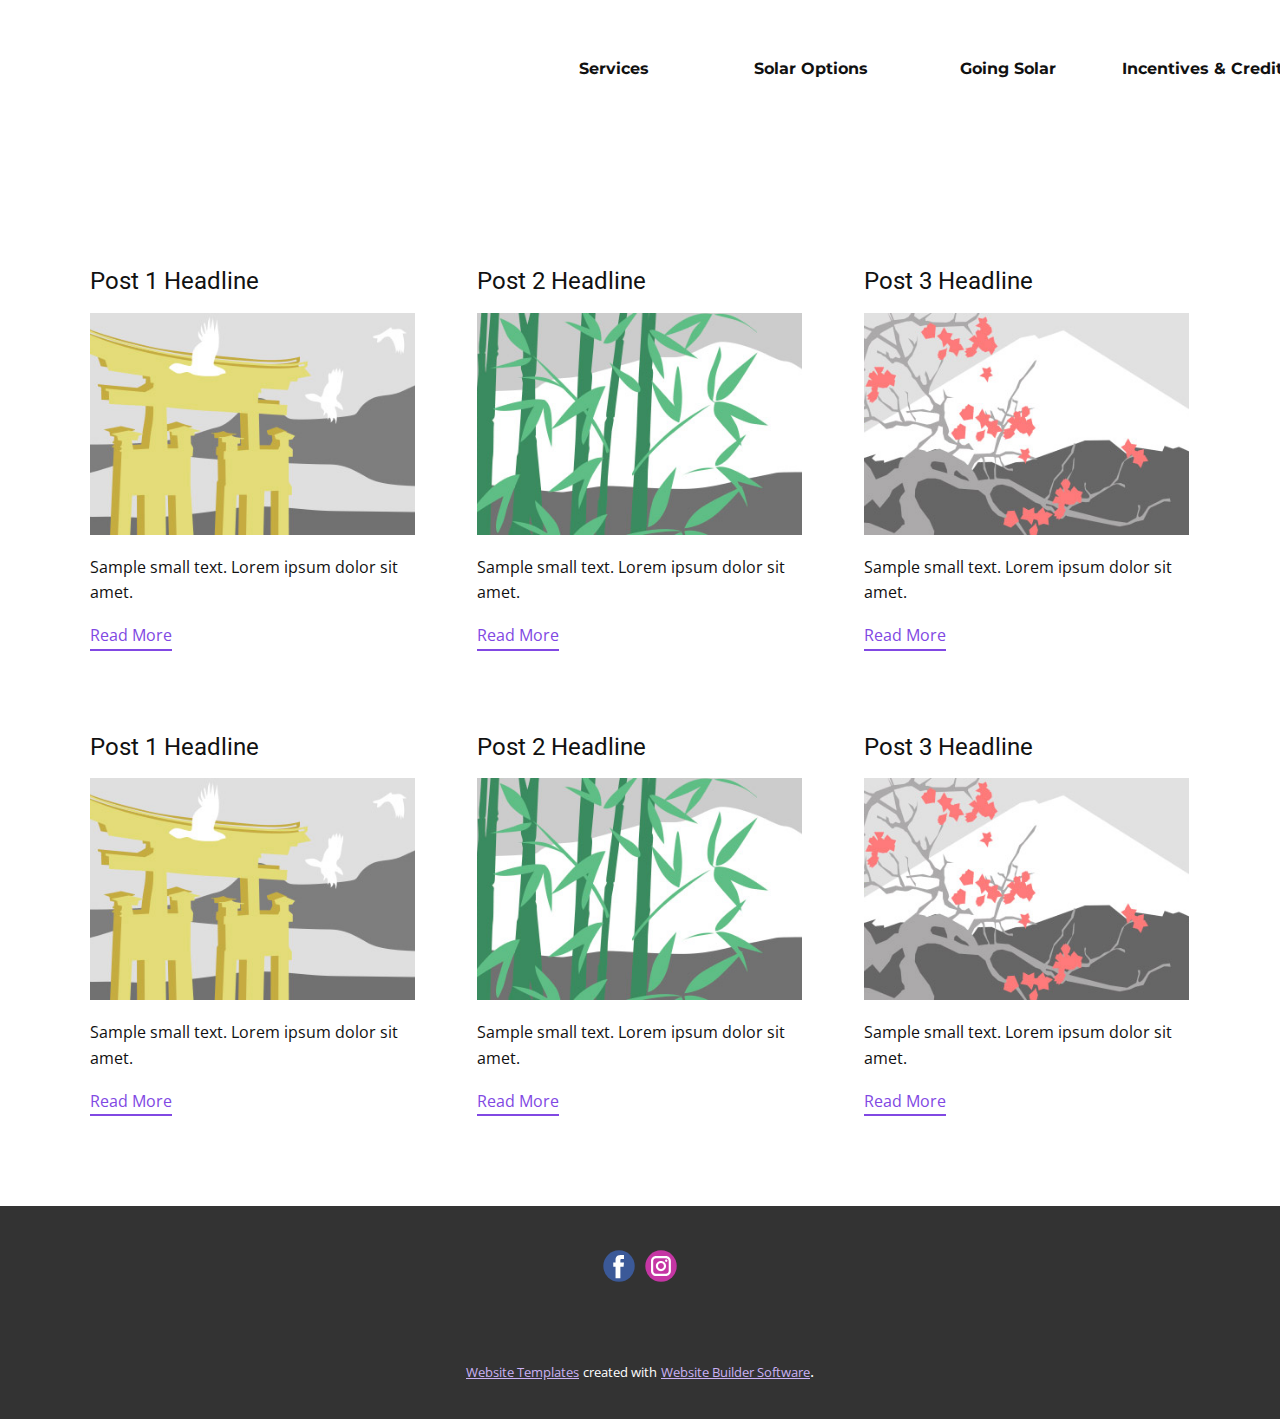
<file: blog/blog.html>
<html style="font-size: 16px;"><head>
    <meta name="viewport" content="width=device-width, initial-scale=1.0">
    <meta charset="utf-8">
    <meta name="keywords" content="​NEXIS POWER">
    <meta name="description" content="">
    <meta name="page_type" content="np-template-header-footer-from-plugin">
    <title>Blog Template</title>
    <link rel="stylesheet" href="../nicepage.css" media="screen">
<link rel="stylesheet" href="../Blog-Template.css" media="screen">
    <script class="u-script" type="text/javascript" src="../jquery.js" defer=""></script>
    <script class="u-script" type="text/javascript" src="../nicepage.js" defer=""></script>
    <meta name="generator" content="Nicepage 4.3.3, nicepage.com">
    <link id="u-theme-google-font" rel="stylesheet" href="https://fonts.googleapis.com/css?family=Roboto:100,100i,300,300i,400,400i,500,500i,700,700i,900,900i|Open+Sans:300,300i,400,400i,600,600i,700,700i,800,800i">
    <link id="u-page-google-font" rel="stylesheet" href="https://fonts.googleapis.com/css?family=Montserrat:100,100i,200,200i,300,300i,400,400i,500,500i,600,600i,700,700i,800,800i,900,900i">
    
    
    <script type="application/ld+json">{
		"@context": "http://schema.org",
		"@type": "Organization",
		"name": "",
		"logo": "images/image.png",
		"sameAs": [
				"https://www.facebook.com/profile.php?id=100072316356829",
				"https://www.instagram.com/nexispower/"
		]
}</script>
    <meta name="theme-color" content="#8148e3">
  </head>
  <body class="u-body"><header class="u-align-center-sm u-align-center-xs u-clearfix u-header" id="sec-ebdf"><div class="u-clearfix u-sheet u-sheet-1">
        <a href="../Home.html" data-page-id="698400039" class="u-image u-logo u-image-1" data-image-width="835" data-image-height="867" data-animation-name="fadeIn" data-animation-duration="1000" data-animation-direction="Down" title="Home">
          <img src="../images/image.png" class="u-logo-image u-logo-image-1">
        </a>
        <nav class="u-align-left u-menu u-menu-dropdown u-offcanvas u-menu-1">
          <div class="menu-collapse u-custom-font u-font-montserrat" style="font-size: 1rem; font-weight: 700;">
            <a class="u-button-style u-custom-text-active-color u-custom-text-color u-custom-text-hover-color u-nav-link" href="#">
              <svg class="u-svg-link" preserveAspectRatio="xMidYMin slice" viewBox="0 0 302 302" style=""><use xmlns:xlink="http://www.w3.org/1999/xlink" xlink:href="#svg-8a8f"></use></svg>
              <svg xmlns="http://www.w3.org/2000/svg" xmlns:xlink="http://www.w3.org/1999/xlink" version="1.1" id="svg-8a8f" x="0px" y="0px" viewBox="0 0 302 302" style="enable-background:new 0 0 302 302;" xml:space="preserve" class="u-svg-content"><g><rect y="36" width="302" height="30"></rect><rect y="236" width="302" height="30"></rect><rect y="136" width="302" height="30"></rect>
</g><g></g><g></g><g></g><g></g><g></g><g></g><g></g><g></g><g></g><g></g><g></g><g></g><g></g><g></g><g></g></svg>
            </a>
          </div>
          <div class="u-custom-menu u-nav-container">
            <ul class="u-custom-font u-font-montserrat u-nav u-unstyled u-nav-1"><li class="u-nav-item"><a class="u-button-style u-nav-link u-text-active-white u-text-hover-palette-4-light-1 u-text-white" href="../Home.html" style="padding: 6px 20px;">Home</a>
</li></ul>
          </div>
          <div class="u-custom-menu u-nav-container-collapse">
            <div class="u-align-center u-black u-container-style u-inner-container-layout u-opacity u-opacity-95 u-sidenav">
              <div class="u-inner-container-layout u-sidenav-overflow">
                <div class="u-menu-close"></div>
                <ul class="u-align-center u-nav u-popupmenu-items u-unstyled u-nav-2"><li class="u-nav-item"><a class="u-button-style u-nav-link" href="../Home.html" style="padding: 10px 20px;">Home</a>
</li></ul>
              </div>
            </div>
            <div class="u-black u-menu-overlay u-opacity u-opacity-70"></div>
          </div>
        </nav>
        <div class="u-list u-list-1">
          <div class="u-repeater u-repeater-1">
            <div class="u-container-style u-list-item u-repeater-item">
              <div class="u-container-layout u-similar-container u-valign-middle u-container-layout-1">
                <a href="../Home.html#carousel_29cf" data-page-id="698400039" class="u-btn u-button-style u-custom-font u-custom-item u-font-montserrat u-none u-text-hover-palette-4-light-2 u-btn-1">Services</a>
              </div>
            </div>
            <div class="u-container-style u-list-item u-repeater-item">
              <div class="u-container-layout u-similar-container u-valign-middle u-container-layout-2">
                <a href="../Home.html#carousel_e91b" data-page-id="698400039" class="u-btn u-button-style u-custom-font u-custom-item u-font-montserrat u-none u-text-hover-palette-4-light-2 u-btn-2">Solar Options</a>
              </div>
            </div>
            <div class="u-container-style u-list-item u-repeater-item">
              <div class="u-container-layout u-similar-container u-valign-middle u-container-layout-3">
                <a href="../Home.html#carousel_7b20" data-page-id="698400039" class="u-btn u-button-style u-custom-font u-custom-item u-font-montserrat u-none u-text-hover-palette-4-light-2 u-btn-3">Going Solar</a>
              </div>
            </div>
            <div class="u-container-style u-list-item u-repeater-item">
              <div class="u-container-layout u-similar-container u-valign-middle u-container-layout-4">
                <a href="../Home.html#carousel_dab4" data-page-id="698400039" class="u-btn u-button-style u-custom-font u-custom-item u-font-montserrat u-none u-text-hover-palette-4-light-2 u-btn-4">Incentives &amp; Credits</a>
              </div>
            </div>
            <div class="u-container-style u-list-item u-repeater-item">
              <div class="u-container-layout u-similar-container u-valign-middle u-container-layout-5">
                <a href="../Home.html#carousel_3aae" data-page-id="698400039" class="u-btn u-button-style u-custom-font u-custom-item u-font-montserrat u-none u-text-hover-palette-4-light-2 u-btn-5">Contact us</a>
              </div>
            </div>
          </div>
        </div>
        <h1 class="u-custom-font u-font-montserrat u-text u-text-white u-title u-text-1" data-animation-name="fadeIn" data-animation-duration="1000" data-animation-direction="Down"><b></b>NEXIS POWER
        </h1>
      </div></header>
    <section class="u-clearfix u-section-1" id="sec-3841">
      <div class="u-clearfix u-sheet u-valign-middle u-sheet-1"><!--blog--><!--blog_options_json--><!--{"type":"Recent","source":"","tags":"","count":""}--><!--/blog_options_json-->
        <div class="u-blog u-expanded-width u-repeater u-repeater-1"><!--blog_post-->
          <div class="u-blog-post u-container-style u-repeater-item u-white u-repeater-item-1">
            <div class="u-container-layout u-similar-container u-valign-top u-container-layout-1"><!--blog_post_header-->
              <h4 class="u-blog-control u-text u-text-1">
                <a class="u-post-header-link" href="../blog/post-5.html"><!--blog_post_header_content-->Post 1 Headline<!--/blog_post_header_content--></a>
              </h4><!--/blog_post_header--><!--blog_post_image-->
              <a class="u-post-header-link" href="../blog/post-5.html"><img alt="" class="u-blog-control u-expanded-width u-image u-image-default u-image-1" src="[data-uri]"></a><!--/blog_post_image--><!--blog_post_content-->
              <div class="u-blog-control u-post-content u-text u-text-2 fr-view">Sample small text. Lorem ipsum dolor sit amet.</div><!--/blog_post_content--><!--blog_post_readmore-->
              <a href="../blog/post-5.html" class="u-blog-control u-border-2 u-border-palette-1-base u-btn u-btn-rectangle u-button-style u-none u-btn-1"><!--blog_post_readmore_content--><!--options_json--><!--{"content":"","defaultValue":"Read More"}--><!--/options_json-->Read More<!--/blog_post_readmore_content--></a><!--/blog_post_readmore-->
            </div>
          </div><div class="u-blog-post u-container-style u-repeater-item u-video-cover u-white">
            <div class="u-container-layout u-similar-container u-valign-top u-container-layout-2"><!--blog_post_header-->
              <h4 class="u-blog-control u-text u-text-3">
                <a class="u-post-header-link" href="../blog/post-4.html"><!--blog_post_header_content-->Post 2 Headline<!--/blog_post_header_content--></a>
              </h4><!--/blog_post_header--><!--blog_post_image-->
              <a class="u-post-header-link" href="../blog/post-4.html"><img alt="" class="u-blog-control u-expanded-width u-image u-image-default u-image-2" src="[data-uri]"></a><!--/blog_post_image--><!--blog_post_content-->
              <div class="u-blog-control u-post-content u-text u-text-4 fr-view">Sample small text. Lorem ipsum dolor sit amet.</div><!--/blog_post_content--><!--blog_post_readmore-->
              <a href="../blog/post-4.html" class="u-blog-control u-border-2 u-border-palette-1-base u-btn u-btn-rectangle u-button-style u-none u-btn-2"><!--blog_post_readmore_content--><!--options_json--><!--{"content":"","defaultValue":"Read More"}--><!--/options_json-->Read More<!--/blog_post_readmore_content--></a><!--/blog_post_readmore-->
            </div>
          </div><div class="u-blog-post u-container-style u-repeater-item u-video-cover u-white">
            <div class="u-container-layout u-similar-container u-valign-top u-container-layout-3"><!--blog_post_header-->
              <h4 class="u-blog-control u-text u-text-5">
                <a class="u-post-header-link" href="../blog/post-3.html"><!--blog_post_header_content-->Post 3 Headline<!--/blog_post_header_content--></a>
              </h4><!--/blog_post_header--><!--blog_post_image-->
              <a class="u-post-header-link" href="../blog/post-3.html"><img alt="" class="u-blog-control u-expanded-width u-image u-image-default u-image-3" src="[data-uri]"></a><!--/blog_post_image--><!--blog_post_content-->
              <div class="u-blog-control u-post-content u-text u-text-6 fr-view">Sample small text. Lorem ipsum dolor sit amet.</div><!--/blog_post_content--><!--blog_post_readmore-->
              <a href="../blog/post-3.html" class="u-blog-control u-border-2 u-border-palette-1-base u-btn u-btn-rectangle u-button-style u-none u-btn-3"><!--blog_post_readmore_content--><!--options_json--><!--{"content":"","defaultValue":"Read More"}--><!--/options_json-->Read More<!--/blog_post_readmore_content--></a><!--/blog_post_readmore-->
            </div>
          </div><div class="u-blog-post u-container-style u-repeater-item u-white u-repeater-item-1">
            <div class="u-container-layout u-similar-container u-valign-top u-container-layout-1"><!--blog_post_header-->
              <h4 class="u-blog-control u-text u-text-1">
                <a class="u-post-header-link" href="../blog/post-2.html"><!--blog_post_header_content-->Post 1 Headline<!--/blog_post_header_content--></a>
              </h4><!--/blog_post_header--><!--blog_post_image-->
              <a class="u-post-header-link" href="../blog/post-2.html"><img alt="" class="u-blog-control u-expanded-width u-image u-image-default u-image-1" src="[data-uri]"></a><!--/blog_post_image--><!--blog_post_content-->
              <div class="u-blog-control u-post-content u-text u-text-2 fr-view">Sample small text. Lorem ipsum dolor sit amet.</div><!--/blog_post_content--><!--blog_post_readmore-->
              <a href="../blog/post-2.html" class="u-blog-control u-border-2 u-border-palette-1-base u-btn u-btn-rectangle u-button-style u-none u-btn-1"><!--blog_post_readmore_content--><!--options_json--><!--{"content":"","defaultValue":"Read More"}--><!--/options_json-->Read More<!--/blog_post_readmore_content--></a><!--/blog_post_readmore-->
            </div>
          </div><div class="u-blog-post u-container-style u-repeater-item u-video-cover u-white">
            <div class="u-container-layout u-similar-container u-valign-top u-container-layout-2"><!--blog_post_header-->
              <h4 class="u-blog-control u-text u-text-3">
                <a class="u-post-header-link" href="../blog/post-1.html"><!--blog_post_header_content-->Post 2 Headline<!--/blog_post_header_content--></a>
              </h4><!--/blog_post_header--><!--blog_post_image-->
              <a class="u-post-header-link" href="../blog/post-1.html"><img alt="" class="u-blog-control u-expanded-width u-image u-image-default u-image-2" src="[data-uri]"></a><!--/blog_post_image--><!--blog_post_content-->
              <div class="u-blog-control u-post-content u-text u-text-4 fr-view">Sample small text. Lorem ipsum dolor sit amet.</div><!--/blog_post_content--><!--blog_post_readmore-->
              <a href="../blog/post-1.html" class="u-blog-control u-border-2 u-border-palette-1-base u-btn u-btn-rectangle u-button-style u-none u-btn-2"><!--blog_post_readmore_content--><!--options_json--><!--{"content":"","defaultValue":"Read More"}--><!--/options_json-->Read More<!--/blog_post_readmore_content--></a><!--/blog_post_readmore-->
            </div>
          </div><div class="u-blog-post u-container-style u-repeater-item u-video-cover u-white">
            <div class="u-container-layout u-similar-container u-valign-top u-container-layout-3"><!--blog_post_header-->
              <h4 class="u-blog-control u-text u-text-5">
                <a class="u-post-header-link" href="../blog/post.html"><!--blog_post_header_content-->Post 3 Headline<!--/blog_post_header_content--></a>
              </h4><!--/blog_post_header--><!--blog_post_image-->
              <a class="u-post-header-link" href="../blog/post.html"><img alt="" class="u-blog-control u-expanded-width u-image u-image-default u-image-3" src="[data-uri]"></a><!--/blog_post_image--><!--blog_post_content-->
              <div class="u-blog-control u-post-content u-text u-text-6 fr-view">Sample small text. Lorem ipsum dolor sit amet.</div><!--/blog_post_content--><!--blog_post_readmore-->
              <a href="../blog/post.html" class="u-blog-control u-border-2 u-border-palette-1-base u-btn u-btn-rectangle u-button-style u-none u-btn-3"><!--blog_post_readmore_content--><!--options_json--><!--{"content":"","defaultValue":"Read More"}--><!--/options_json-->Read More<!--/blog_post_readmore_content--></a><!--/blog_post_readmore-->
            </div>
          </div><!--/blog_post--><!--blog_post-->
          <!--/blog_post--><!--blog_post-->
          <!--/blog_post-->
        </div><!--/blog-->
      </div>
    </section>
    
    
    <footer class="u-clearfix u-footer u-grey-80" id="sec-bf0e"><div class="u-clearfix u-sheet u-sheet-1">
        <div class="u-align-left u-social-icons u-spacing-10 u-social-icons-1">
          <a class="u-social-url" title="facebook" target="_blank" href="https://www.facebook.com/profile.php?id=100072316356829"><span class="u-icon u-social-facebook u-social-icon u-icon-1"><svg class="u-svg-link" preserveAspectRatio="xMidYMin slice" viewBox="0 0 112 112" style=""><use xmlns:xlink="http://www.w3.org/1999/xlink" xlink:href="#svg-56b3"></use></svg><svg class="u-svg-content" viewBox="0 0 112 112" x="0" y="0" id="svg-56b3"><circle fill="currentColor" cx="56.1" cy="56.1" r="55"></circle><path fill="#FFFFFF" d="M73.5,31.6h-9.1c-1.4,0-3.6,0.8-3.6,3.9v8.5h12.6L72,58.3H60.8v40.8H43.9V58.3h-8V43.9h8v-9.2
            c0-6.7,3.1-17,17-17h12.5v13.9H73.5z"></path></svg></span>
          </a>
          <a class="u-social-url" title="instagram" target="_blank" href="https://www.instagram.com/nexispower/"><span class="u-icon u-social-icon u-social-instagram u-icon-2"><svg class="u-svg-link" preserveAspectRatio="xMidYMin slice" viewBox="0 0 112 112" style=""><use xmlns:xlink="http://www.w3.org/1999/xlink" xlink:href="#svg-78fb"></use></svg><svg class="u-svg-content" viewBox="0 0 112 112" x="0" y="0" id="svg-78fb"><circle fill="currentColor" cx="56.1" cy="56.1" r="55"></circle><path fill="#FFFFFF" d="M55.9,38.2c-9.9,0-17.9,8-17.9,17.9C38,66,46,74,55.9,74c9.9,0,17.9-8,17.9-17.9C73.8,46.2,65.8,38.2,55.9,38.2
            z M55.9,66.4c-5.7,0-10.3-4.6-10.3-10.3c-0.1-5.7,4.6-10.3,10.3-10.3c5.7,0,10.3,4.6,10.3,10.3C66.2,61.8,61.6,66.4,55.9,66.4z"></path><path fill="#FFFFFF" d="M74.3,33.5c-2.3,0-4.2,1.9-4.2,4.2s1.9,4.2,4.2,4.2s4.2-1.9,4.2-4.2S76.6,33.5,74.3,33.5z"></path><path fill="#FFFFFF" d="M73.1,21.3H38.6c-9.7,0-17.5,7.9-17.5,17.5v34.5c0,9.7,7.9,17.6,17.5,17.6h34.5c9.7,0,17.5-7.9,17.5-17.5V38.8
            C90.6,29.1,82.7,21.3,73.1,21.3z M83,73.3c0,5.5-4.5,9.9-9.9,9.9H38.6c-5.5,0-9.9-4.5-9.9-9.9V38.8c0-5.5,4.5-9.9,9.9-9.9h34.5
            c5.5,0,9.9,4.5,9.9,9.9V73.3z"></path></svg></span>
          </a>
        </div>
      </div></footer>
    <section class="u-backlink u-clearfix u-grey-80">
      <a class="u-link" href="https://nicepage.com/website-templates" target="_blank">
        <span>Website Templates</span>
      </a>
      <p class="u-text">
        <span>created with</span>
      </p>
      <a class="u-link" href="" target="_blank">
        <span>Website Builder Software</span>
      </a>. 
    </section>
  
</body></html>
</file>
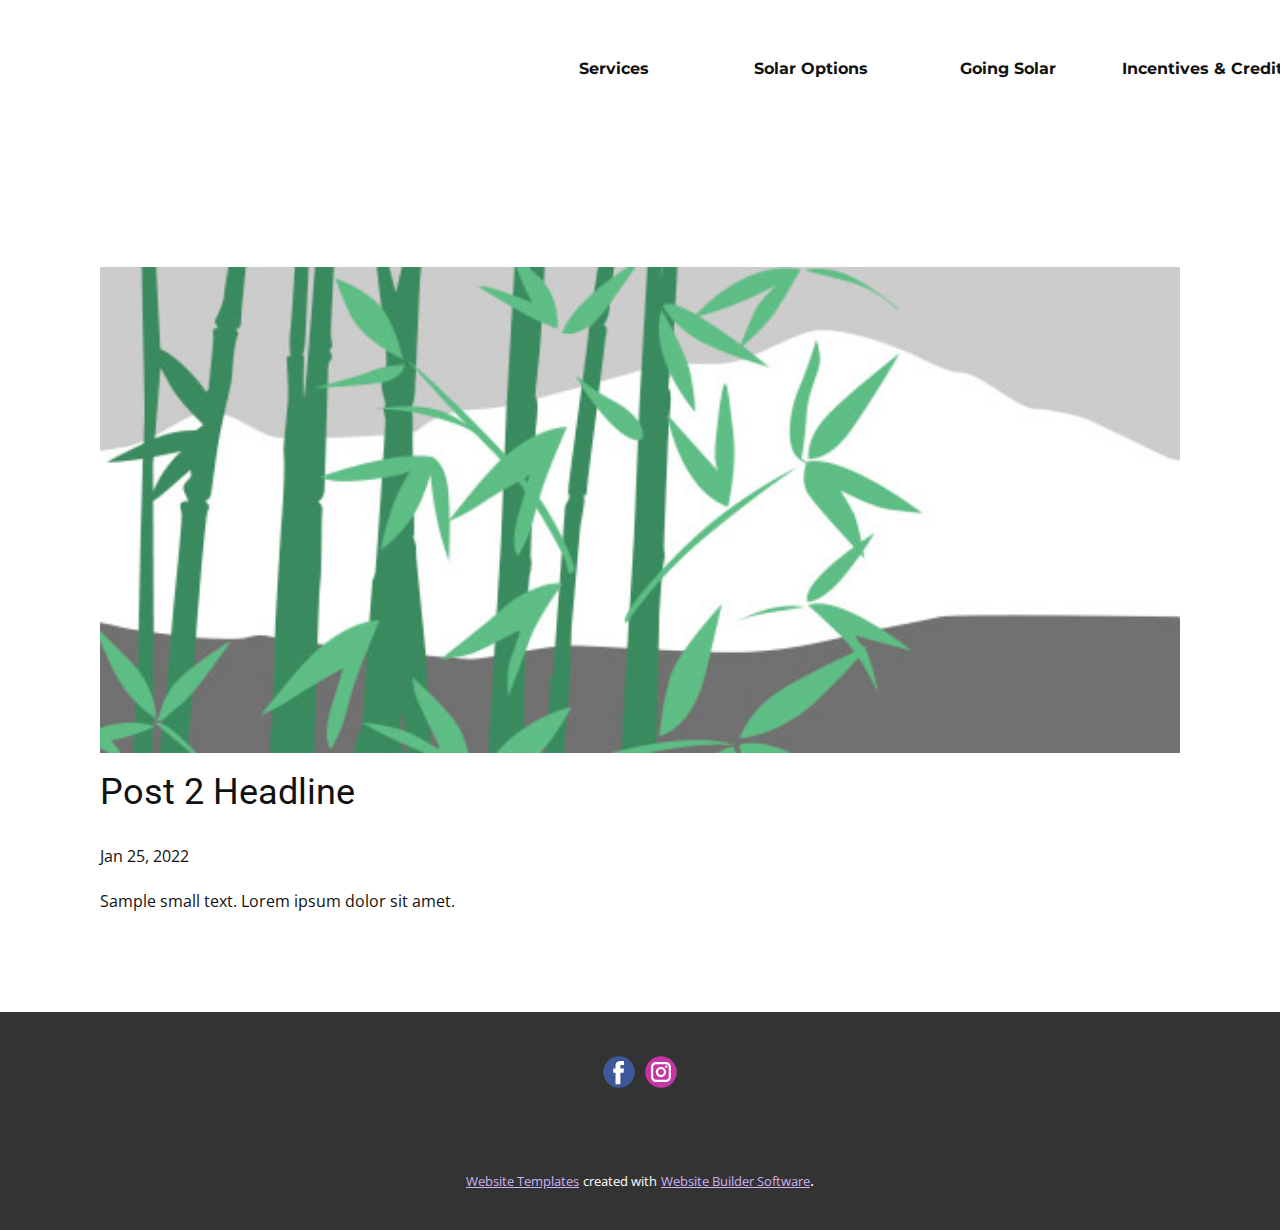
<file: blog/post-1.html>
<!doctype html>
<html style="font-size: 16px;"><head>
    <meta name="viewport" content="width=device-width, initial-scale=1.0">
    <meta charset="utf-8">
    <meta name="keywords" content="Post 1 Headline">
    <meta name="description" content="">
    <meta name="page_type" content="np-template-header-footer-from-plugin">
    <title>Post 2 Headline</title>
    <link rel="stylesheet" href="../nicepage.css" media="screen">
<link rel="stylesheet" href="../Post-Template.css" media="screen">
    <script class="u-script" type="text/javascript" src="../jquery.js" defer=""></script>
    <script class="u-script" type="text/javascript" src="../nicepage.js" defer=""></script>
    <meta name="generator" content="Nicepage 4.3.3, nicepage.com">
    <link id="u-theme-google-font" rel="stylesheet" href="https://fonts.googleapis.com/css?family=Roboto:100,100i,300,300i,400,400i,500,500i,700,700i,900,900i|Open+Sans:300,300i,400,400i,600,600i,700,700i,800,800i">
    <link id="u-page-google-font" rel="stylesheet" href="https://fonts.googleapis.com/css?family=Montserrat:100,100i,200,200i,300,300i,400,400i,500,500i,600,600i,700,700i,800,800i,900,900i">
    
    
    <script type="application/ld+json">{
		"@context": "http://schema.org",
		"@type": "Organization",
		"name": "",
		"logo": "images/image.png",
		"sameAs": [
				"https://www.facebook.com/profile.php?id=100072316356829",
				"https://www.instagram.com/nexispower/"
		]
}</script>
    <meta name="theme-color" content="#8148e3">
  </head>
  <body class="u-body"><header class="u-align-center-sm u-align-center-xs u-clearfix u-header" id="sec-ebdf"><div class="u-clearfix u-sheet u-sheet-1">
        <a href="../Home.html" data-page-id="698400039" class="u-image u-logo u-image-1" data-image-width="835" data-image-height="867" data-animation-name="fadeIn" data-animation-duration="1000" data-animation-direction="Down" title="Home">
          <img src="../images/image.png" class="u-logo-image u-logo-image-1">
        </a>
        <nav class="u-align-left u-menu u-menu-dropdown u-offcanvas u-menu-1">
          <div class="menu-collapse u-custom-font u-font-montserrat" style="font-size: 1rem; font-weight: 700;">
            <a class="u-button-style u-custom-text-active-color u-custom-text-color u-custom-text-hover-color u-nav-link" href="#">
              <svg class="u-svg-link" preserveAspectRatio="xMidYMin slice" viewBox="0 0 302 302" style=""><use xmlns:xlink="http://www.w3.org/1999/xlink" xlink:href="#svg-8a8f"></use></svg>
              <svg xmlns="http://www.w3.org/2000/svg" xmlns:xlink="http://www.w3.org/1999/xlink" version="1.1" id="svg-8a8f" x="0px" y="0px" viewBox="0 0 302 302" style="enable-background:new 0 0 302 302;" xml:space="preserve" class="u-svg-content"><g><rect y="36" width="302" height="30"></rect><rect y="236" width="302" height="30"></rect><rect y="136" width="302" height="30"></rect>
</g><g></g><g></g><g></g><g></g><g></g><g></g><g></g><g></g><g></g><g></g><g></g><g></g><g></g><g></g><g></g></svg>
            </a>
          </div>
          <div class="u-custom-menu u-nav-container">
            <ul class="u-custom-font u-font-montserrat u-nav u-unstyled u-nav-1"><li class="u-nav-item"><a class="u-button-style u-nav-link u-text-active-white u-text-hover-palette-4-light-1 u-text-white" href="../Home.html" style="padding: 6px 20px;">Home</a>
</li></ul>
          </div>
          <div class="u-custom-menu u-nav-container-collapse">
            <div class="u-align-center u-black u-container-style u-inner-container-layout u-opacity u-opacity-95 u-sidenav">
              <div class="u-inner-container-layout u-sidenav-overflow">
                <div class="u-menu-close"></div>
                <ul class="u-align-center u-nav u-popupmenu-items u-unstyled u-nav-2"><li class="u-nav-item"><a class="u-button-style u-nav-link" href="../Home.html" style="padding: 10px 20px;">Home</a>
</li></ul>
              </div>
            </div>
            <div class="u-black u-menu-overlay u-opacity u-opacity-70"></div>
          </div>
        </nav>
        <div class="u-list u-list-1">
          <div class="u-repeater u-repeater-1">
            <div class="u-container-style u-list-item u-repeater-item">
              <div class="u-container-layout u-similar-container u-valign-middle u-container-layout-1">
                <a href="../Home.html#carousel_29cf" data-page-id="698400039" class="u-btn u-button-style u-custom-font u-custom-item u-font-montserrat u-none u-text-hover-palette-4-light-2 u-btn-1">Services</a>
              </div>
            </div>
            <div class="u-container-style u-list-item u-repeater-item">
              <div class="u-container-layout u-similar-container u-valign-middle u-container-layout-2">
                <a href="../Home.html#carousel_e91b" data-page-id="698400039" class="u-btn u-button-style u-custom-font u-custom-item u-font-montserrat u-none u-text-hover-palette-4-light-2 u-btn-2">Solar Options</a>
              </div>
            </div>
            <div class="u-container-style u-list-item u-repeater-item">
              <div class="u-container-layout u-similar-container u-valign-middle u-container-layout-3">
                <a href="../Home.html#carousel_7b20" data-page-id="698400039" class="u-btn u-button-style u-custom-font u-custom-item u-font-montserrat u-none u-text-hover-palette-4-light-2 u-btn-3">Going Solar</a>
              </div>
            </div>
            <div class="u-container-style u-list-item u-repeater-item">
              <div class="u-container-layout u-similar-container u-valign-middle u-container-layout-4">
                <a href="../Home.html#carousel_dab4" data-page-id="698400039" class="u-btn u-button-style u-custom-font u-custom-item u-font-montserrat u-none u-text-hover-palette-4-light-2 u-btn-4">Incentives &amp; Credits</a>
              </div>
            </div>
            <div class="u-container-style u-list-item u-repeater-item">
              <div class="u-container-layout u-similar-container u-valign-middle u-container-layout-5">
                <a href="../Home.html#carousel_3aae" data-page-id="698400039" class="u-btn u-button-style u-custom-font u-custom-item u-font-montserrat u-none u-text-hover-palette-4-light-2 u-btn-5">Contact us</a>
              </div>
            </div>
          </div>
        </div>
        <h1 class="u-custom-font u-font-montserrat u-text u-text-white u-title u-text-1" data-animation-name="fadeIn" data-animation-duration="1000" data-animation-direction="Down"><b></b>NEXIS POWER
        </h1>
      </div></header>
    <section class="u-align-center u-clearfix u-section-1" id="sec-6d27">
      <div class="u-clearfix u-sheet u-valign-middle-md u-valign-middle-sm u-valign-middle-xs u-sheet-1"><!--post_details--><!--post_details_options_json--><!--{"source":""}--><!--/post_details_options_json--><!--blog_post-->
        <div class="u-container-style u-expanded-width u-post-details u-post-details-1">
          <div class="u-container-layout u-valign-middle u-container-layout-1"><!--blog_post_image-->
            <img alt="" class="u-blog-control u-expanded-width u-image u-image-default u-image-1" src="[data-uri]"><!--/blog_post_image--><!--blog_post_header-->
            <h2 class="u-blog-control u-text u-text-1">Post 2 Headline</h2><!--/blog_post_header--><!--blog_post_metadata-->
            <div class="u-blog-control u-metadata u-metadata-1"><!--blog_post_metadata_date-->
              <span class="u-meta-date u-meta-icon">Jan 25, 2022</span><!--/blog_post_metadata_date--><!--blog_post_metadata_category-->
              <!--/blog_post_metadata_category--><!--blog_post_metadata_comments-->
              <!--/blog_post_metadata_comments-->
            </div><!--/blog_post_metadata--><!--blog_post_content-->
            <div class="u-align-justify u-blog-control u-post-content u-text u-text-2 fr-view">
  Sample small text. Lorem ipsum dolor sit amet.
  </div><!--/blog_post_content-->
          </div>
        </div><!--/blog_post--><!--/post_details-->
      </div>
    </section>
    
    
    <footer class="u-clearfix u-footer u-grey-80" id="sec-bf0e"><div class="u-clearfix u-sheet u-sheet-1">
        <div class="u-align-left u-social-icons u-spacing-10 u-social-icons-1">
          <a class="u-social-url" title="facebook" target="_blank" href="https://www.facebook.com/profile.php?id=100072316356829"><span class="u-icon u-social-facebook u-social-icon u-icon-1"><svg class="u-svg-link" preserveAspectRatio="xMidYMin slice" viewBox="0 0 112 112" style=""><use xmlns:xlink="http://www.w3.org/1999/xlink" xlink:href="#svg-56b3"></use></svg><svg class="u-svg-content" viewBox="0 0 112 112" x="0" y="0" id="svg-56b3"><circle fill="currentColor" cx="56.1" cy="56.1" r="55"></circle><path fill="#FFFFFF" d="M73.5,31.6h-9.1c-1.4,0-3.6,0.8-3.6,3.9v8.5h12.6L72,58.3H60.8v40.8H43.9V58.3h-8V43.9h8v-9.2
            c0-6.7,3.1-17,17-17h12.5v13.9H73.5z"></path></svg></span>
          </a>
          <a class="u-social-url" title="instagram" target="_blank" href="https://www.instagram.com/nexispower/"><span class="u-icon u-social-icon u-social-instagram u-icon-2"><svg class="u-svg-link" preserveAspectRatio="xMidYMin slice" viewBox="0 0 112 112" style=""><use xmlns:xlink="http://www.w3.org/1999/xlink" xlink:href="#svg-78fb"></use></svg><svg class="u-svg-content" viewBox="0 0 112 112" x="0" y="0" id="svg-78fb"><circle fill="currentColor" cx="56.1" cy="56.1" r="55"></circle><path fill="#FFFFFF" d="M55.9,38.2c-9.9,0-17.9,8-17.9,17.9C38,66,46,74,55.9,74c9.9,0,17.9-8,17.9-17.9C73.8,46.2,65.8,38.2,55.9,38.2
            z M55.9,66.4c-5.7,0-10.3-4.6-10.3-10.3c-0.1-5.7,4.6-10.3,10.3-10.3c5.7,0,10.3,4.6,10.3,10.3C66.2,61.8,61.6,66.4,55.9,66.4z"></path><path fill="#FFFFFF" d="M74.3,33.5c-2.3,0-4.2,1.9-4.2,4.2s1.9,4.2,4.2,4.2s4.2-1.9,4.2-4.2S76.6,33.5,74.3,33.5z"></path><path fill="#FFFFFF" d="M73.1,21.3H38.6c-9.7,0-17.5,7.9-17.5,17.5v34.5c0,9.7,7.9,17.6,17.5,17.6h34.5c9.7,0,17.5-7.9,17.5-17.5V38.8
            C90.6,29.1,82.7,21.3,73.1,21.3z M83,73.3c0,5.5-4.5,9.9-9.9,9.9H38.6c-5.5,0-9.9-4.5-9.9-9.9V38.8c0-5.5,4.5-9.9,9.9-9.9h34.5
            c5.5,0,9.9,4.5,9.9,9.9V73.3z"></path></svg></span>
          </a>
        </div>
      </div></footer>
    <section class="u-backlink u-clearfix u-grey-80">
      <a class="u-link" href="https://nicepage.com/website-templates" target="_blank">
        <span>Website Templates</span>
      </a>
      <p class="u-text">
        <span>created with</span>
      </p>
      <a class="u-link" href="" target="_blank">
        <span>Website Builder Software</span>
      </a>. 
    </section>
  
</body></html>
</file>
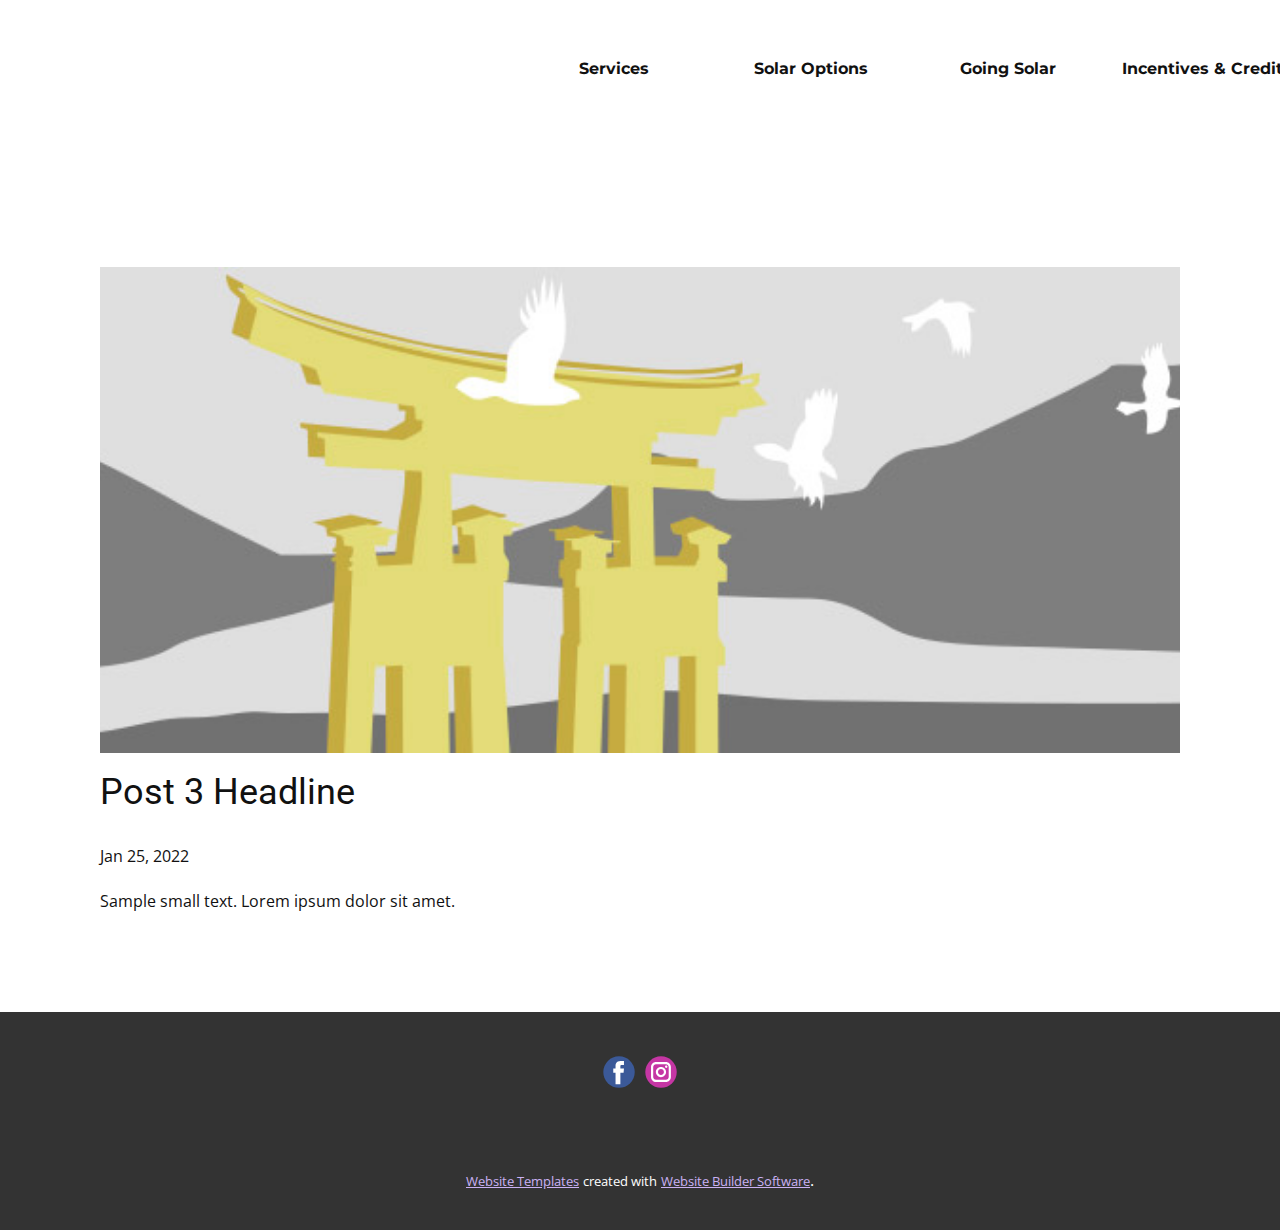
<file: blog/post-2.html>
<!doctype html>
<html style="font-size: 16px;"><head>
    <meta name="viewport" content="width=device-width, initial-scale=1.0">
    <meta charset="utf-8">
    <meta name="keywords" content="Post 1 Headline">
    <meta name="description" content="">
    <meta name="page_type" content="np-template-header-footer-from-plugin">
    <title>Post 3 Headline</title>
    <link rel="stylesheet" href="../nicepage.css" media="screen">
<link rel="stylesheet" href="../Post-Template.css" media="screen">
    <script class="u-script" type="text/javascript" src="../jquery.js" defer=""></script>
    <script class="u-script" type="text/javascript" src="../nicepage.js" defer=""></script>
    <meta name="generator" content="Nicepage 4.3.3, nicepage.com">
    <link id="u-theme-google-font" rel="stylesheet" href="https://fonts.googleapis.com/css?family=Roboto:100,100i,300,300i,400,400i,500,500i,700,700i,900,900i|Open+Sans:300,300i,400,400i,600,600i,700,700i,800,800i">
    <link id="u-page-google-font" rel="stylesheet" href="https://fonts.googleapis.com/css?family=Montserrat:100,100i,200,200i,300,300i,400,400i,500,500i,600,600i,700,700i,800,800i,900,900i">
    
    
    <script type="application/ld+json">{
		"@context": "http://schema.org",
		"@type": "Organization",
		"name": "",
		"logo": "images/image.png",
		"sameAs": [
				"https://www.facebook.com/profile.php?id=100072316356829",
				"https://www.instagram.com/nexispower/"
		]
}</script>
    <meta name="theme-color" content="#8148e3">
  </head>
  <body class="u-body"><header class="u-align-center-sm u-align-center-xs u-clearfix u-header" id="sec-ebdf"><div class="u-clearfix u-sheet u-sheet-1">
        <a href="../Home.html" data-page-id="698400039" class="u-image u-logo u-image-1" data-image-width="835" data-image-height="867" data-animation-name="fadeIn" data-animation-duration="1000" data-animation-direction="Down" title="Home">
          <img src="../images/image.png" class="u-logo-image u-logo-image-1">
        </a>
        <nav class="u-align-left u-menu u-menu-dropdown u-offcanvas u-menu-1">
          <div class="menu-collapse u-custom-font u-font-montserrat" style="font-size: 1rem; font-weight: 700;">
            <a class="u-button-style u-custom-text-active-color u-custom-text-color u-custom-text-hover-color u-nav-link" href="#">
              <svg class="u-svg-link" preserveAspectRatio="xMidYMin slice" viewBox="0 0 302 302" style=""><use xmlns:xlink="http://www.w3.org/1999/xlink" xlink:href="#svg-8a8f"></use></svg>
              <svg xmlns="http://www.w3.org/2000/svg" xmlns:xlink="http://www.w3.org/1999/xlink" version="1.1" id="svg-8a8f" x="0px" y="0px" viewBox="0 0 302 302" style="enable-background:new 0 0 302 302;" xml:space="preserve" class="u-svg-content"><g><rect y="36" width="302" height="30"></rect><rect y="236" width="302" height="30"></rect><rect y="136" width="302" height="30"></rect>
</g><g></g><g></g><g></g><g></g><g></g><g></g><g></g><g></g><g></g><g></g><g></g><g></g><g></g><g></g><g></g></svg>
            </a>
          </div>
          <div class="u-custom-menu u-nav-container">
            <ul class="u-custom-font u-font-montserrat u-nav u-unstyled u-nav-1"><li class="u-nav-item"><a class="u-button-style u-nav-link u-text-active-white u-text-hover-palette-4-light-1 u-text-white" href="../Home.html" style="padding: 6px 20px;">Home</a>
</li></ul>
          </div>
          <div class="u-custom-menu u-nav-container-collapse">
            <div class="u-align-center u-black u-container-style u-inner-container-layout u-opacity u-opacity-95 u-sidenav">
              <div class="u-inner-container-layout u-sidenav-overflow">
                <div class="u-menu-close"></div>
                <ul class="u-align-center u-nav u-popupmenu-items u-unstyled u-nav-2"><li class="u-nav-item"><a class="u-button-style u-nav-link" href="../Home.html" style="padding: 10px 20px;">Home</a>
</li></ul>
              </div>
            </div>
            <div class="u-black u-menu-overlay u-opacity u-opacity-70"></div>
          </div>
        </nav>
        <div class="u-list u-list-1">
          <div class="u-repeater u-repeater-1">
            <div class="u-container-style u-list-item u-repeater-item">
              <div class="u-container-layout u-similar-container u-valign-middle u-container-layout-1">
                <a href="../Home.html#carousel_29cf" data-page-id="698400039" class="u-btn u-button-style u-custom-font u-custom-item u-font-montserrat u-none u-text-hover-palette-4-light-2 u-btn-1">Services</a>
              </div>
            </div>
            <div class="u-container-style u-list-item u-repeater-item">
              <div class="u-container-layout u-similar-container u-valign-middle u-container-layout-2">
                <a href="../Home.html#carousel_e91b" data-page-id="698400039" class="u-btn u-button-style u-custom-font u-custom-item u-font-montserrat u-none u-text-hover-palette-4-light-2 u-btn-2">Solar Options</a>
              </div>
            </div>
            <div class="u-container-style u-list-item u-repeater-item">
              <div class="u-container-layout u-similar-container u-valign-middle u-container-layout-3">
                <a href="../Home.html#carousel_7b20" data-page-id="698400039" class="u-btn u-button-style u-custom-font u-custom-item u-font-montserrat u-none u-text-hover-palette-4-light-2 u-btn-3">Going Solar</a>
              </div>
            </div>
            <div class="u-container-style u-list-item u-repeater-item">
              <div class="u-container-layout u-similar-container u-valign-middle u-container-layout-4">
                <a href="../Home.html#carousel_dab4" data-page-id="698400039" class="u-btn u-button-style u-custom-font u-custom-item u-font-montserrat u-none u-text-hover-palette-4-light-2 u-btn-4">Incentives &amp; Credits</a>
              </div>
            </div>
            <div class="u-container-style u-list-item u-repeater-item">
              <div class="u-container-layout u-similar-container u-valign-middle u-container-layout-5">
                <a href="../Home.html#carousel_3aae" data-page-id="698400039" class="u-btn u-button-style u-custom-font u-custom-item u-font-montserrat u-none u-text-hover-palette-4-light-2 u-btn-5">Contact us</a>
              </div>
            </div>
          </div>
        </div>
        <h1 class="u-custom-font u-font-montserrat u-text u-text-white u-title u-text-1" data-animation-name="fadeIn" data-animation-duration="1000" data-animation-direction="Down"><b></b>NEXIS POWER
        </h1>
      </div></header>
    <section class="u-align-center u-clearfix u-section-1" id="sec-6d27">
      <div class="u-clearfix u-sheet u-valign-middle-md u-valign-middle-sm u-valign-middle-xs u-sheet-1"><!--post_details--><!--post_details_options_json--><!--{"source":""}--><!--/post_details_options_json--><!--blog_post-->
        <div class="u-container-style u-expanded-width u-post-details u-post-details-1">
          <div class="u-container-layout u-valign-middle u-container-layout-1"><!--blog_post_image-->
            <img alt="" class="u-blog-control u-expanded-width u-image u-image-default u-image-1" src="[data-uri]"><!--/blog_post_image--><!--blog_post_header-->
            <h2 class="u-blog-control u-text u-text-1">Post 3 Headline</h2><!--/blog_post_header--><!--blog_post_metadata-->
            <div class="u-blog-control u-metadata u-metadata-1"><!--blog_post_metadata_date-->
              <span class="u-meta-date u-meta-icon">Jan 25, 2022</span><!--/blog_post_metadata_date--><!--blog_post_metadata_category-->
              <!--/blog_post_metadata_category--><!--blog_post_metadata_comments-->
              <!--/blog_post_metadata_comments-->
            </div><!--/blog_post_metadata--><!--blog_post_content-->
            <div class="u-align-justify u-blog-control u-post-content u-text u-text-2 fr-view">
  Sample small text. Lorem ipsum dolor sit amet.
  </div><!--/blog_post_content-->
          </div>
        </div><!--/blog_post--><!--/post_details-->
      </div>
    </section>
    
    
    <footer class="u-clearfix u-footer u-grey-80" id="sec-bf0e"><div class="u-clearfix u-sheet u-sheet-1">
        <div class="u-align-left u-social-icons u-spacing-10 u-social-icons-1">
          <a class="u-social-url" title="facebook" target="_blank" href="https://www.facebook.com/profile.php?id=100072316356829"><span class="u-icon u-social-facebook u-social-icon u-icon-1"><svg class="u-svg-link" preserveAspectRatio="xMidYMin slice" viewBox="0 0 112 112" style=""><use xmlns:xlink="http://www.w3.org/1999/xlink" xlink:href="#svg-56b3"></use></svg><svg class="u-svg-content" viewBox="0 0 112 112" x="0" y="0" id="svg-56b3"><circle fill="currentColor" cx="56.1" cy="56.1" r="55"></circle><path fill="#FFFFFF" d="M73.5,31.6h-9.1c-1.4,0-3.6,0.8-3.6,3.9v8.5h12.6L72,58.3H60.8v40.8H43.9V58.3h-8V43.9h8v-9.2
            c0-6.7,3.1-17,17-17h12.5v13.9H73.5z"></path></svg></span>
          </a>
          <a class="u-social-url" title="instagram" target="_blank" href="https://www.instagram.com/nexispower/"><span class="u-icon u-social-icon u-social-instagram u-icon-2"><svg class="u-svg-link" preserveAspectRatio="xMidYMin slice" viewBox="0 0 112 112" style=""><use xmlns:xlink="http://www.w3.org/1999/xlink" xlink:href="#svg-78fb"></use></svg><svg class="u-svg-content" viewBox="0 0 112 112" x="0" y="0" id="svg-78fb"><circle fill="currentColor" cx="56.1" cy="56.1" r="55"></circle><path fill="#FFFFFF" d="M55.9,38.2c-9.9,0-17.9,8-17.9,17.9C38,66,46,74,55.9,74c9.9,0,17.9-8,17.9-17.9C73.8,46.2,65.8,38.2,55.9,38.2
            z M55.9,66.4c-5.7,0-10.3-4.6-10.3-10.3c-0.1-5.7,4.6-10.3,10.3-10.3c5.7,0,10.3,4.6,10.3,10.3C66.2,61.8,61.6,66.4,55.9,66.4z"></path><path fill="#FFFFFF" d="M74.3,33.5c-2.3,0-4.2,1.9-4.2,4.2s1.9,4.2,4.2,4.2s4.2-1.9,4.2-4.2S76.6,33.5,74.3,33.5z"></path><path fill="#FFFFFF" d="M73.1,21.3H38.6c-9.7,0-17.5,7.9-17.5,17.5v34.5c0,9.7,7.9,17.6,17.5,17.6h34.5c9.7,0,17.5-7.9,17.5-17.5V38.8
            C90.6,29.1,82.7,21.3,73.1,21.3z M83,73.3c0,5.5-4.5,9.9-9.9,9.9H38.6c-5.5,0-9.9-4.5-9.9-9.9V38.8c0-5.5,4.5-9.9,9.9-9.9h34.5
            c5.5,0,9.9,4.5,9.9,9.9V73.3z"></path></svg></span>
          </a>
        </div>
      </div></footer>
    <section class="u-backlink u-clearfix u-grey-80">
      <a class="u-link" href="https://nicepage.com/website-templates" target="_blank">
        <span>Website Templates</span>
      </a>
      <p class="u-text">
        <span>created with</span>
      </p>
      <a class="u-link" href="" target="_blank">
        <span>Website Builder Software</span>
      </a>. 
    </section>
  
</body></html>
</file>
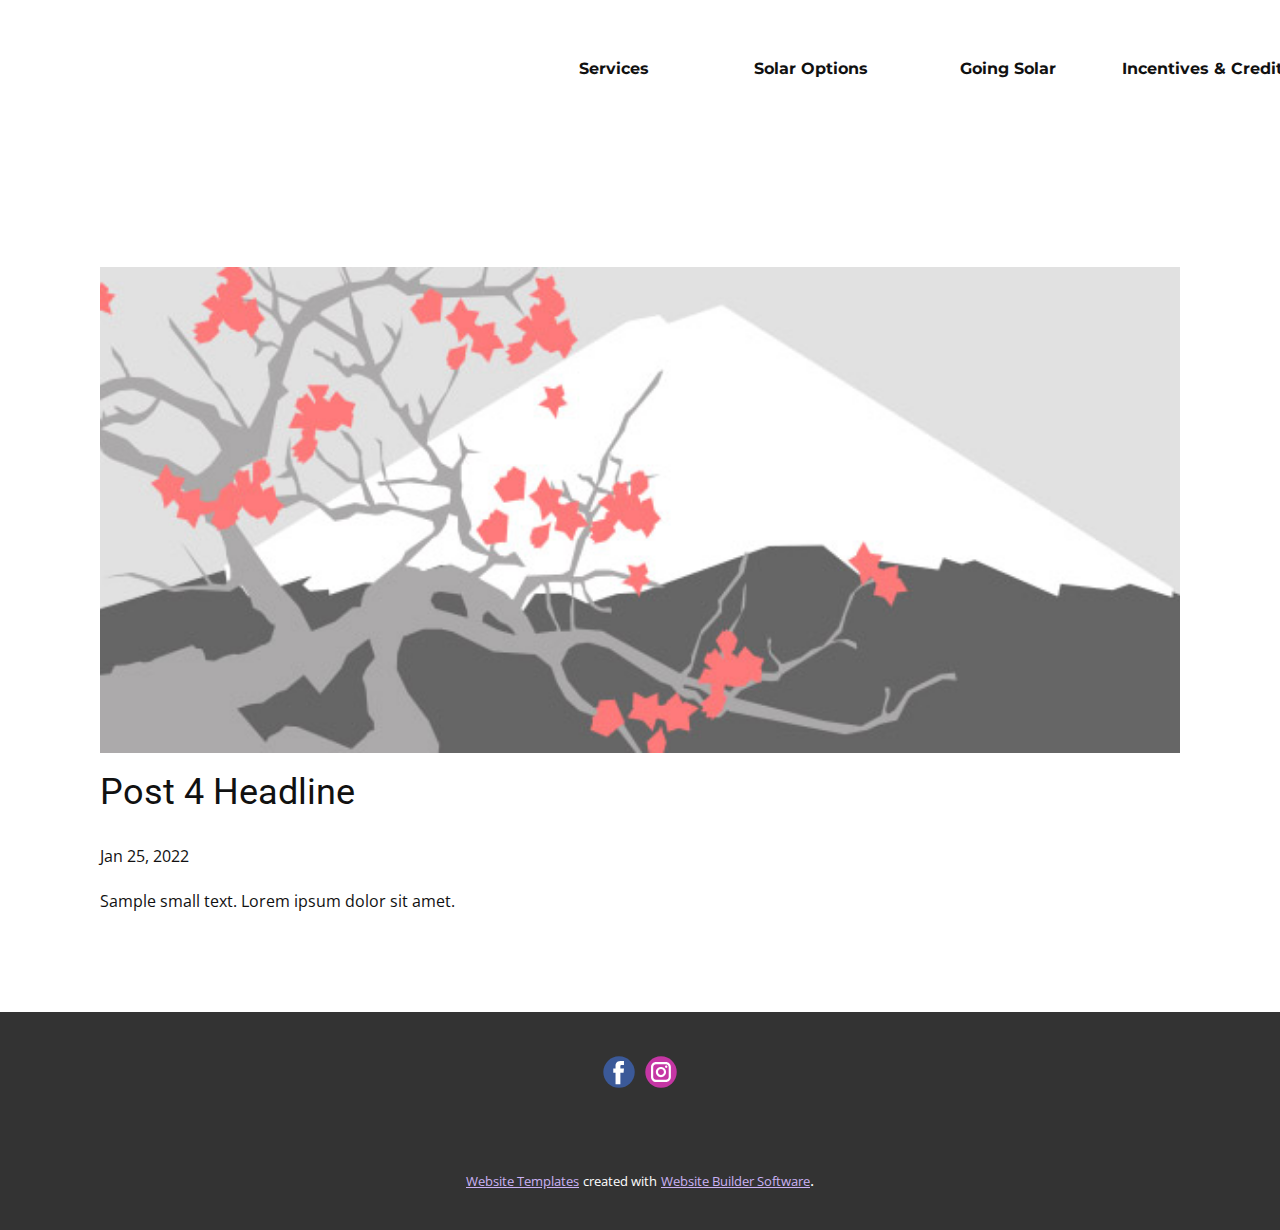
<file: blog/post-3.html>
<!doctype html>
<html style="font-size: 16px;"><head>
    <meta name="viewport" content="width=device-width, initial-scale=1.0">
    <meta charset="utf-8">
    <meta name="keywords" content="Post 1 Headline">
    <meta name="description" content="">
    <meta name="page_type" content="np-template-header-footer-from-plugin">
    <title>Post 4 Headline</title>
    <link rel="stylesheet" href="../nicepage.css" media="screen">
<link rel="stylesheet" href="../Post-Template.css" media="screen">
    <script class="u-script" type="text/javascript" src="../jquery.js" defer=""></script>
    <script class="u-script" type="text/javascript" src="../nicepage.js" defer=""></script>
    <meta name="generator" content="Nicepage 4.3.3, nicepage.com">
    <link id="u-theme-google-font" rel="stylesheet" href="https://fonts.googleapis.com/css?family=Roboto:100,100i,300,300i,400,400i,500,500i,700,700i,900,900i|Open+Sans:300,300i,400,400i,600,600i,700,700i,800,800i">
    <link id="u-page-google-font" rel="stylesheet" href="https://fonts.googleapis.com/css?family=Montserrat:100,100i,200,200i,300,300i,400,400i,500,500i,600,600i,700,700i,800,800i,900,900i">
    
    
    <script type="application/ld+json">{
		"@context": "http://schema.org",
		"@type": "Organization",
		"name": "",
		"logo": "images/image.png",
		"sameAs": [
				"https://www.facebook.com/profile.php?id=100072316356829",
				"https://www.instagram.com/nexispower/"
		]
}</script>
    <meta name="theme-color" content="#8148e3">
  </head>
  <body class="u-body"><header class="u-align-center-sm u-align-center-xs u-clearfix u-header" id="sec-ebdf"><div class="u-clearfix u-sheet u-sheet-1">
        <a href="../Home.html" data-page-id="698400039" class="u-image u-logo u-image-1" data-image-width="835" data-image-height="867" data-animation-name="fadeIn" data-animation-duration="1000" data-animation-direction="Down" title="Home">
          <img src="../images/image.png" class="u-logo-image u-logo-image-1">
        </a>
        <nav class="u-align-left u-menu u-menu-dropdown u-offcanvas u-menu-1">
          <div class="menu-collapse u-custom-font u-font-montserrat" style="font-size: 1rem; font-weight: 700;">
            <a class="u-button-style u-custom-text-active-color u-custom-text-color u-custom-text-hover-color u-nav-link" href="#">
              <svg class="u-svg-link" preserveAspectRatio="xMidYMin slice" viewBox="0 0 302 302" style=""><use xmlns:xlink="http://www.w3.org/1999/xlink" xlink:href="#svg-8a8f"></use></svg>
              <svg xmlns="http://www.w3.org/2000/svg" xmlns:xlink="http://www.w3.org/1999/xlink" version="1.1" id="svg-8a8f" x="0px" y="0px" viewBox="0 0 302 302" style="enable-background:new 0 0 302 302;" xml:space="preserve" class="u-svg-content"><g><rect y="36" width="302" height="30"></rect><rect y="236" width="302" height="30"></rect><rect y="136" width="302" height="30"></rect>
</g><g></g><g></g><g></g><g></g><g></g><g></g><g></g><g></g><g></g><g></g><g></g><g></g><g></g><g></g><g></g></svg>
            </a>
          </div>
          <div class="u-custom-menu u-nav-container">
            <ul class="u-custom-font u-font-montserrat u-nav u-unstyled u-nav-1"><li class="u-nav-item"><a class="u-button-style u-nav-link u-text-active-white u-text-hover-palette-4-light-1 u-text-white" href="../Home.html" style="padding: 6px 20px;">Home</a>
</li></ul>
          </div>
          <div class="u-custom-menu u-nav-container-collapse">
            <div class="u-align-center u-black u-container-style u-inner-container-layout u-opacity u-opacity-95 u-sidenav">
              <div class="u-inner-container-layout u-sidenav-overflow">
                <div class="u-menu-close"></div>
                <ul class="u-align-center u-nav u-popupmenu-items u-unstyled u-nav-2"><li class="u-nav-item"><a class="u-button-style u-nav-link" href="../Home.html" style="padding: 10px 20px;">Home</a>
</li></ul>
              </div>
            </div>
            <div class="u-black u-menu-overlay u-opacity u-opacity-70"></div>
          </div>
        </nav>
        <div class="u-list u-list-1">
          <div class="u-repeater u-repeater-1">
            <div class="u-container-style u-list-item u-repeater-item">
              <div class="u-container-layout u-similar-container u-valign-middle u-container-layout-1">
                <a href="../Home.html#carousel_29cf" data-page-id="698400039" class="u-btn u-button-style u-custom-font u-custom-item u-font-montserrat u-none u-text-hover-palette-4-light-2 u-btn-1">Services</a>
              </div>
            </div>
            <div class="u-container-style u-list-item u-repeater-item">
              <div class="u-container-layout u-similar-container u-valign-middle u-container-layout-2">
                <a href="../Home.html#carousel_e91b" data-page-id="698400039" class="u-btn u-button-style u-custom-font u-custom-item u-font-montserrat u-none u-text-hover-palette-4-light-2 u-btn-2">Solar Options</a>
              </div>
            </div>
            <div class="u-container-style u-list-item u-repeater-item">
              <div class="u-container-layout u-similar-container u-valign-middle u-container-layout-3">
                <a href="../Home.html#carousel_7b20" data-page-id="698400039" class="u-btn u-button-style u-custom-font u-custom-item u-font-montserrat u-none u-text-hover-palette-4-light-2 u-btn-3">Going Solar</a>
              </div>
            </div>
            <div class="u-container-style u-list-item u-repeater-item">
              <div class="u-container-layout u-similar-container u-valign-middle u-container-layout-4">
                <a href="../Home.html#carousel_dab4" data-page-id="698400039" class="u-btn u-button-style u-custom-font u-custom-item u-font-montserrat u-none u-text-hover-palette-4-light-2 u-btn-4">Incentives &amp; Credits</a>
              </div>
            </div>
            <div class="u-container-style u-list-item u-repeater-item">
              <div class="u-container-layout u-similar-container u-valign-middle u-container-layout-5">
                <a href="../Home.html#carousel_3aae" data-page-id="698400039" class="u-btn u-button-style u-custom-font u-custom-item u-font-montserrat u-none u-text-hover-palette-4-light-2 u-btn-5">Contact us</a>
              </div>
            </div>
          </div>
        </div>
        <h1 class="u-custom-font u-font-montserrat u-text u-text-white u-title u-text-1" data-animation-name="fadeIn" data-animation-duration="1000" data-animation-direction="Down"><b></b>NEXIS POWER
        </h1>
      </div></header>
    <section class="u-align-center u-clearfix u-section-1" id="sec-6d27">
      <div class="u-clearfix u-sheet u-valign-middle-md u-valign-middle-sm u-valign-middle-xs u-sheet-1"><!--post_details--><!--post_details_options_json--><!--{"source":""}--><!--/post_details_options_json--><!--blog_post-->
        <div class="u-container-style u-expanded-width u-post-details u-post-details-1">
          <div class="u-container-layout u-valign-middle u-container-layout-1"><!--blog_post_image-->
            <img alt="" class="u-blog-control u-expanded-width u-image u-image-default u-image-1" src="[data-uri]"><!--/blog_post_image--><!--blog_post_header-->
            <h2 class="u-blog-control u-text u-text-1">Post 4 Headline</h2><!--/blog_post_header--><!--blog_post_metadata-->
            <div class="u-blog-control u-metadata u-metadata-1"><!--blog_post_metadata_date-->
              <span class="u-meta-date u-meta-icon">Jan 25, 2022</span><!--/blog_post_metadata_date--><!--blog_post_metadata_category-->
              <!--/blog_post_metadata_category--><!--blog_post_metadata_comments-->
              <!--/blog_post_metadata_comments-->
            </div><!--/blog_post_metadata--><!--blog_post_content-->
            <div class="u-align-justify u-blog-control u-post-content u-text u-text-2 fr-view">
  Sample small text. Lorem ipsum dolor sit amet.
  </div><!--/blog_post_content-->
          </div>
        </div><!--/blog_post--><!--/post_details-->
      </div>
    </section>
    
    
    <footer class="u-clearfix u-footer u-grey-80" id="sec-bf0e"><div class="u-clearfix u-sheet u-sheet-1">
        <div class="u-align-left u-social-icons u-spacing-10 u-social-icons-1">
          <a class="u-social-url" title="facebook" target="_blank" href="https://www.facebook.com/profile.php?id=100072316356829"><span class="u-icon u-social-facebook u-social-icon u-icon-1"><svg class="u-svg-link" preserveAspectRatio="xMidYMin slice" viewBox="0 0 112 112" style=""><use xmlns:xlink="http://www.w3.org/1999/xlink" xlink:href="#svg-56b3"></use></svg><svg class="u-svg-content" viewBox="0 0 112 112" x="0" y="0" id="svg-56b3"><circle fill="currentColor" cx="56.1" cy="56.1" r="55"></circle><path fill="#FFFFFF" d="M73.5,31.6h-9.1c-1.4,0-3.6,0.8-3.6,3.9v8.5h12.6L72,58.3H60.8v40.8H43.9V58.3h-8V43.9h8v-9.2
            c0-6.7,3.1-17,17-17h12.5v13.9H73.5z"></path></svg></span>
          </a>
          <a class="u-social-url" title="instagram" target="_blank" href="https://www.instagram.com/nexispower/"><span class="u-icon u-social-icon u-social-instagram u-icon-2"><svg class="u-svg-link" preserveAspectRatio="xMidYMin slice" viewBox="0 0 112 112" style=""><use xmlns:xlink="http://www.w3.org/1999/xlink" xlink:href="#svg-78fb"></use></svg><svg class="u-svg-content" viewBox="0 0 112 112" x="0" y="0" id="svg-78fb"><circle fill="currentColor" cx="56.1" cy="56.1" r="55"></circle><path fill="#FFFFFF" d="M55.9,38.2c-9.9,0-17.9,8-17.9,17.9C38,66,46,74,55.9,74c9.9,0,17.9-8,17.9-17.9C73.8,46.2,65.8,38.2,55.9,38.2
            z M55.9,66.4c-5.7,0-10.3-4.6-10.3-10.3c-0.1-5.7,4.6-10.3,10.3-10.3c5.7,0,10.3,4.6,10.3,10.3C66.2,61.8,61.6,66.4,55.9,66.4z"></path><path fill="#FFFFFF" d="M74.3,33.5c-2.3,0-4.2,1.9-4.2,4.2s1.9,4.2,4.2,4.2s4.2-1.9,4.2-4.2S76.6,33.5,74.3,33.5z"></path><path fill="#FFFFFF" d="M73.1,21.3H38.6c-9.7,0-17.5,7.9-17.5,17.5v34.5c0,9.7,7.9,17.6,17.5,17.6h34.5c9.7,0,17.5-7.9,17.5-17.5V38.8
            C90.6,29.1,82.7,21.3,73.1,21.3z M83,73.3c0,5.5-4.5,9.9-9.9,9.9H38.6c-5.5,0-9.9-4.5-9.9-9.9V38.8c0-5.5,4.5-9.9,9.9-9.9h34.5
            c5.5,0,9.9,4.5,9.9,9.9V73.3z"></path></svg></span>
          </a>
        </div>
      </div></footer>
    <section class="u-backlink u-clearfix u-grey-80">
      <a class="u-link" href="https://nicepage.com/website-templates" target="_blank">
        <span>Website Templates</span>
      </a>
      <p class="u-text">
        <span>created with</span>
      </p>
      <a class="u-link" href="" target="_blank">
        <span>Website Builder Software</span>
      </a>. 
    </section>
  
</body></html>
</file>
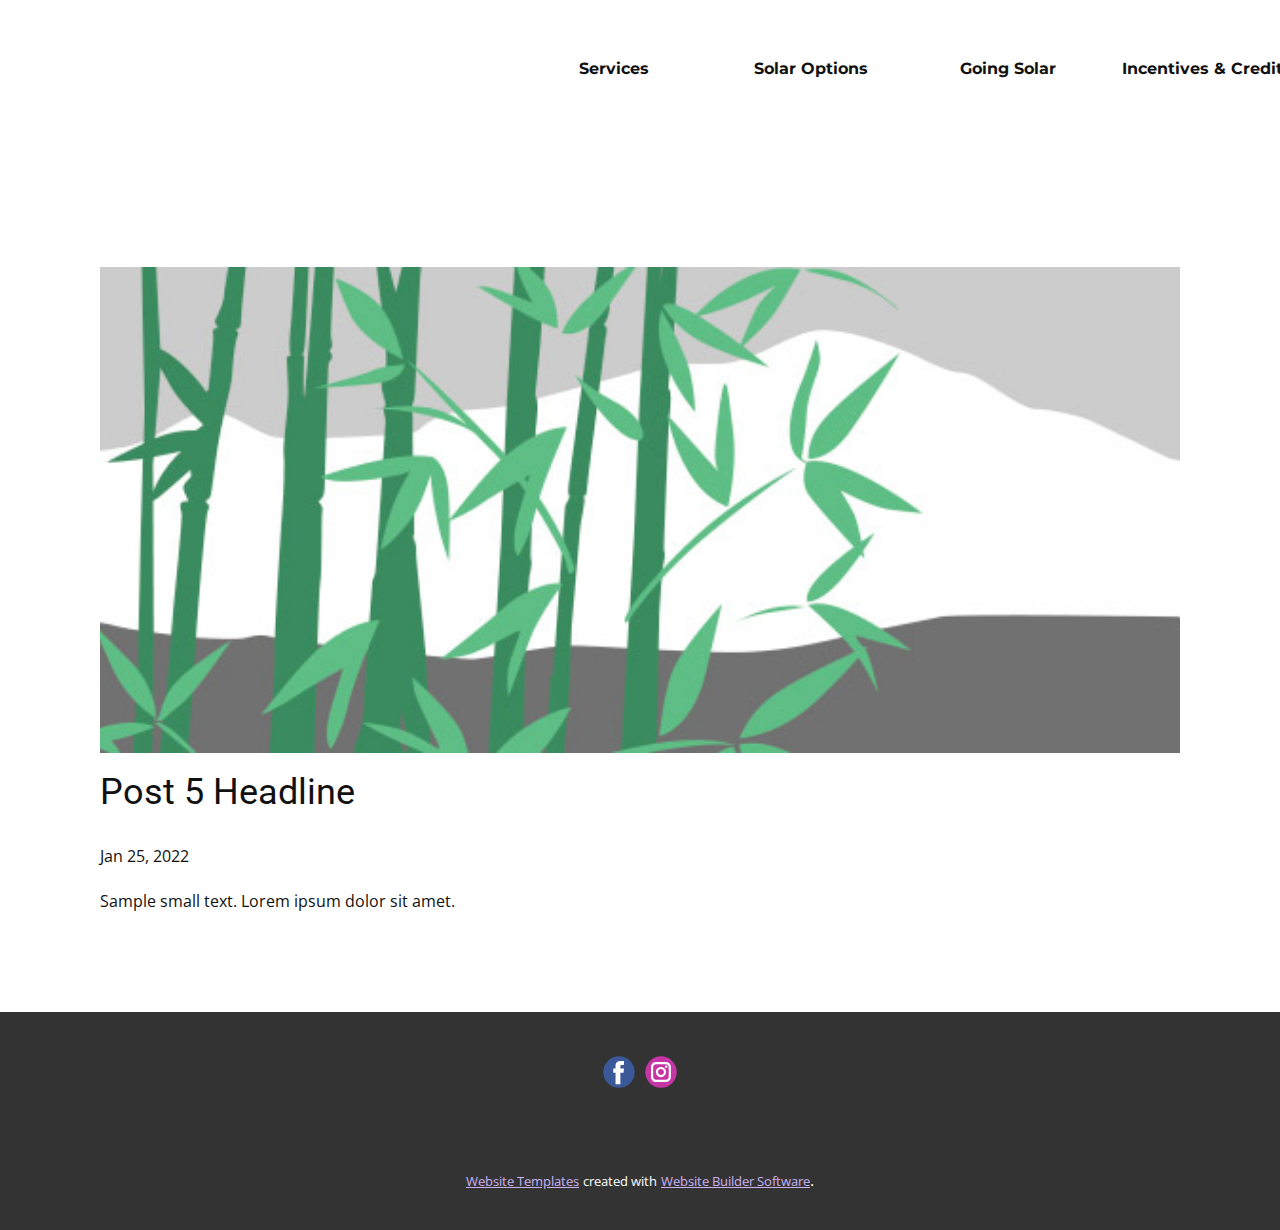
<file: blog/post-4.html>
<!doctype html>
<html style="font-size: 16px;"><head>
    <meta name="viewport" content="width=device-width, initial-scale=1.0">
    <meta charset="utf-8">
    <meta name="keywords" content="Post 1 Headline">
    <meta name="description" content="">
    <meta name="page_type" content="np-template-header-footer-from-plugin">
    <title>Post 5 Headline</title>
    <link rel="stylesheet" href="../nicepage.css" media="screen">
<link rel="stylesheet" href="../Post-Template.css" media="screen">
    <script class="u-script" type="text/javascript" src="../jquery.js" defer=""></script>
    <script class="u-script" type="text/javascript" src="../nicepage.js" defer=""></script>
    <meta name="generator" content="Nicepage 4.3.3, nicepage.com">
    <link id="u-theme-google-font" rel="stylesheet" href="https://fonts.googleapis.com/css?family=Roboto:100,100i,300,300i,400,400i,500,500i,700,700i,900,900i|Open+Sans:300,300i,400,400i,600,600i,700,700i,800,800i">
    <link id="u-page-google-font" rel="stylesheet" href="https://fonts.googleapis.com/css?family=Montserrat:100,100i,200,200i,300,300i,400,400i,500,500i,600,600i,700,700i,800,800i,900,900i">
    
    
    <script type="application/ld+json">{
		"@context": "http://schema.org",
		"@type": "Organization",
		"name": "",
		"logo": "images/image.png",
		"sameAs": [
				"https://www.facebook.com/profile.php?id=100072316356829",
				"https://www.instagram.com/nexispower/"
		]
}</script>
    <meta name="theme-color" content="#8148e3">
  </head>
  <body class="u-body"><header class="u-align-center-sm u-align-center-xs u-clearfix u-header" id="sec-ebdf"><div class="u-clearfix u-sheet u-sheet-1">
        <a href="../Home.html" data-page-id="698400039" class="u-image u-logo u-image-1" data-image-width="835" data-image-height="867" data-animation-name="fadeIn" data-animation-duration="1000" data-animation-direction="Down" title="Home">
          <img src="../images/image.png" class="u-logo-image u-logo-image-1">
        </a>
        <nav class="u-align-left u-menu u-menu-dropdown u-offcanvas u-menu-1">
          <div class="menu-collapse u-custom-font u-font-montserrat" style="font-size: 1rem; font-weight: 700;">
            <a class="u-button-style u-custom-text-active-color u-custom-text-color u-custom-text-hover-color u-nav-link" href="#">
              <svg class="u-svg-link" preserveAspectRatio="xMidYMin slice" viewBox="0 0 302 302" style=""><use xmlns:xlink="http://www.w3.org/1999/xlink" xlink:href="#svg-8a8f"></use></svg>
              <svg xmlns="http://www.w3.org/2000/svg" xmlns:xlink="http://www.w3.org/1999/xlink" version="1.1" id="svg-8a8f" x="0px" y="0px" viewBox="0 0 302 302" style="enable-background:new 0 0 302 302;" xml:space="preserve" class="u-svg-content"><g><rect y="36" width="302" height="30"></rect><rect y="236" width="302" height="30"></rect><rect y="136" width="302" height="30"></rect>
</g><g></g><g></g><g></g><g></g><g></g><g></g><g></g><g></g><g></g><g></g><g></g><g></g><g></g><g></g><g></g></svg>
            </a>
          </div>
          <div class="u-custom-menu u-nav-container">
            <ul class="u-custom-font u-font-montserrat u-nav u-unstyled u-nav-1"><li class="u-nav-item"><a class="u-button-style u-nav-link u-text-active-white u-text-hover-palette-4-light-1 u-text-white" href="../Home.html" style="padding: 6px 20px;">Home</a>
</li></ul>
          </div>
          <div class="u-custom-menu u-nav-container-collapse">
            <div class="u-align-center u-black u-container-style u-inner-container-layout u-opacity u-opacity-95 u-sidenav">
              <div class="u-inner-container-layout u-sidenav-overflow">
                <div class="u-menu-close"></div>
                <ul class="u-align-center u-nav u-popupmenu-items u-unstyled u-nav-2"><li class="u-nav-item"><a class="u-button-style u-nav-link" href="../Home.html" style="padding: 10px 20px;">Home</a>
</li></ul>
              </div>
            </div>
            <div class="u-black u-menu-overlay u-opacity u-opacity-70"></div>
          </div>
        </nav>
        <div class="u-list u-list-1">
          <div class="u-repeater u-repeater-1">
            <div class="u-container-style u-list-item u-repeater-item">
              <div class="u-container-layout u-similar-container u-valign-middle u-container-layout-1">
                <a href="../Home.html#carousel_29cf" data-page-id="698400039" class="u-btn u-button-style u-custom-font u-custom-item u-font-montserrat u-none u-text-hover-palette-4-light-2 u-btn-1">Services</a>
              </div>
            </div>
            <div class="u-container-style u-list-item u-repeater-item">
              <div class="u-container-layout u-similar-container u-valign-middle u-container-layout-2">
                <a href="../Home.html#carousel_e91b" data-page-id="698400039" class="u-btn u-button-style u-custom-font u-custom-item u-font-montserrat u-none u-text-hover-palette-4-light-2 u-btn-2">Solar Options</a>
              </div>
            </div>
            <div class="u-container-style u-list-item u-repeater-item">
              <div class="u-container-layout u-similar-container u-valign-middle u-container-layout-3">
                <a href="../Home.html#carousel_7b20" data-page-id="698400039" class="u-btn u-button-style u-custom-font u-custom-item u-font-montserrat u-none u-text-hover-palette-4-light-2 u-btn-3">Going Solar</a>
              </div>
            </div>
            <div class="u-container-style u-list-item u-repeater-item">
              <div class="u-container-layout u-similar-container u-valign-middle u-container-layout-4">
                <a href="../Home.html#carousel_dab4" data-page-id="698400039" class="u-btn u-button-style u-custom-font u-custom-item u-font-montserrat u-none u-text-hover-palette-4-light-2 u-btn-4">Incentives &amp; Credits</a>
              </div>
            </div>
            <div class="u-container-style u-list-item u-repeater-item">
              <div class="u-container-layout u-similar-container u-valign-middle u-container-layout-5">
                <a href="../Home.html#carousel_3aae" data-page-id="698400039" class="u-btn u-button-style u-custom-font u-custom-item u-font-montserrat u-none u-text-hover-palette-4-light-2 u-btn-5">Contact us</a>
              </div>
            </div>
          </div>
        </div>
        <h1 class="u-custom-font u-font-montserrat u-text u-text-white u-title u-text-1" data-animation-name="fadeIn" data-animation-duration="1000" data-animation-direction="Down"><b></b>NEXIS POWER
        </h1>
      </div></header>
    <section class="u-align-center u-clearfix u-section-1" id="sec-6d27">
      <div class="u-clearfix u-sheet u-valign-middle-md u-valign-middle-sm u-valign-middle-xs u-sheet-1"><!--post_details--><!--post_details_options_json--><!--{"source":""}--><!--/post_details_options_json--><!--blog_post-->
        <div class="u-container-style u-expanded-width u-post-details u-post-details-1">
          <div class="u-container-layout u-valign-middle u-container-layout-1"><!--blog_post_image-->
            <img alt="" class="u-blog-control u-expanded-width u-image u-image-default u-image-1" src="[data-uri]"><!--/blog_post_image--><!--blog_post_header-->
            <h2 class="u-blog-control u-text u-text-1">Post 5 Headline</h2><!--/blog_post_header--><!--blog_post_metadata-->
            <div class="u-blog-control u-metadata u-metadata-1"><!--blog_post_metadata_date-->
              <span class="u-meta-date u-meta-icon">Jan 25, 2022</span><!--/blog_post_metadata_date--><!--blog_post_metadata_category-->
              <!--/blog_post_metadata_category--><!--blog_post_metadata_comments-->
              <!--/blog_post_metadata_comments-->
            </div><!--/blog_post_metadata--><!--blog_post_content-->
            <div class="u-align-justify u-blog-control u-post-content u-text u-text-2 fr-view">
  Sample small text. Lorem ipsum dolor sit amet.
  </div><!--/blog_post_content-->
          </div>
        </div><!--/blog_post--><!--/post_details-->
      </div>
    </section>
    
    
    <footer class="u-clearfix u-footer u-grey-80" id="sec-bf0e"><div class="u-clearfix u-sheet u-sheet-1">
        <div class="u-align-left u-social-icons u-spacing-10 u-social-icons-1">
          <a class="u-social-url" title="facebook" target="_blank" href="https://www.facebook.com/profile.php?id=100072316356829"><span class="u-icon u-social-facebook u-social-icon u-icon-1"><svg class="u-svg-link" preserveAspectRatio="xMidYMin slice" viewBox="0 0 112 112" style=""><use xmlns:xlink="http://www.w3.org/1999/xlink" xlink:href="#svg-56b3"></use></svg><svg class="u-svg-content" viewBox="0 0 112 112" x="0" y="0" id="svg-56b3"><circle fill="currentColor" cx="56.1" cy="56.1" r="55"></circle><path fill="#FFFFFF" d="M73.5,31.6h-9.1c-1.4,0-3.6,0.8-3.6,3.9v8.5h12.6L72,58.3H60.8v40.8H43.9V58.3h-8V43.9h8v-9.2
            c0-6.7,3.1-17,17-17h12.5v13.9H73.5z"></path></svg></span>
          </a>
          <a class="u-social-url" title="instagram" target="_blank" href="https://www.instagram.com/nexispower/"><span class="u-icon u-social-icon u-social-instagram u-icon-2"><svg class="u-svg-link" preserveAspectRatio="xMidYMin slice" viewBox="0 0 112 112" style=""><use xmlns:xlink="http://www.w3.org/1999/xlink" xlink:href="#svg-78fb"></use></svg><svg class="u-svg-content" viewBox="0 0 112 112" x="0" y="0" id="svg-78fb"><circle fill="currentColor" cx="56.1" cy="56.1" r="55"></circle><path fill="#FFFFFF" d="M55.9,38.2c-9.9,0-17.9,8-17.9,17.9C38,66,46,74,55.9,74c9.9,0,17.9-8,17.9-17.9C73.8,46.2,65.8,38.2,55.9,38.2
            z M55.9,66.4c-5.7,0-10.3-4.6-10.3-10.3c-0.1-5.7,4.6-10.3,10.3-10.3c5.7,0,10.3,4.6,10.3,10.3C66.2,61.8,61.6,66.4,55.9,66.4z"></path><path fill="#FFFFFF" d="M74.3,33.5c-2.3,0-4.2,1.9-4.2,4.2s1.9,4.2,4.2,4.2s4.2-1.9,4.2-4.2S76.6,33.5,74.3,33.5z"></path><path fill="#FFFFFF" d="M73.1,21.3H38.6c-9.7,0-17.5,7.9-17.5,17.5v34.5c0,9.7,7.9,17.6,17.5,17.6h34.5c9.7,0,17.5-7.9,17.5-17.5V38.8
            C90.6,29.1,82.7,21.3,73.1,21.3z M83,73.3c0,5.5-4.5,9.9-9.9,9.9H38.6c-5.5,0-9.9-4.5-9.9-9.9V38.8c0-5.5,4.5-9.9,9.9-9.9h34.5
            c5.5,0,9.9,4.5,9.9,9.9V73.3z"></path></svg></span>
          </a>
        </div>
      </div></footer>
    <section class="u-backlink u-clearfix u-grey-80">
      <a class="u-link" href="https://nicepage.com/website-templates" target="_blank">
        <span>Website Templates</span>
      </a>
      <p class="u-text">
        <span>created with</span>
      </p>
      <a class="u-link" href="" target="_blank">
        <span>Website Builder Software</span>
      </a>. 
    </section>
  
</body></html>
</file>
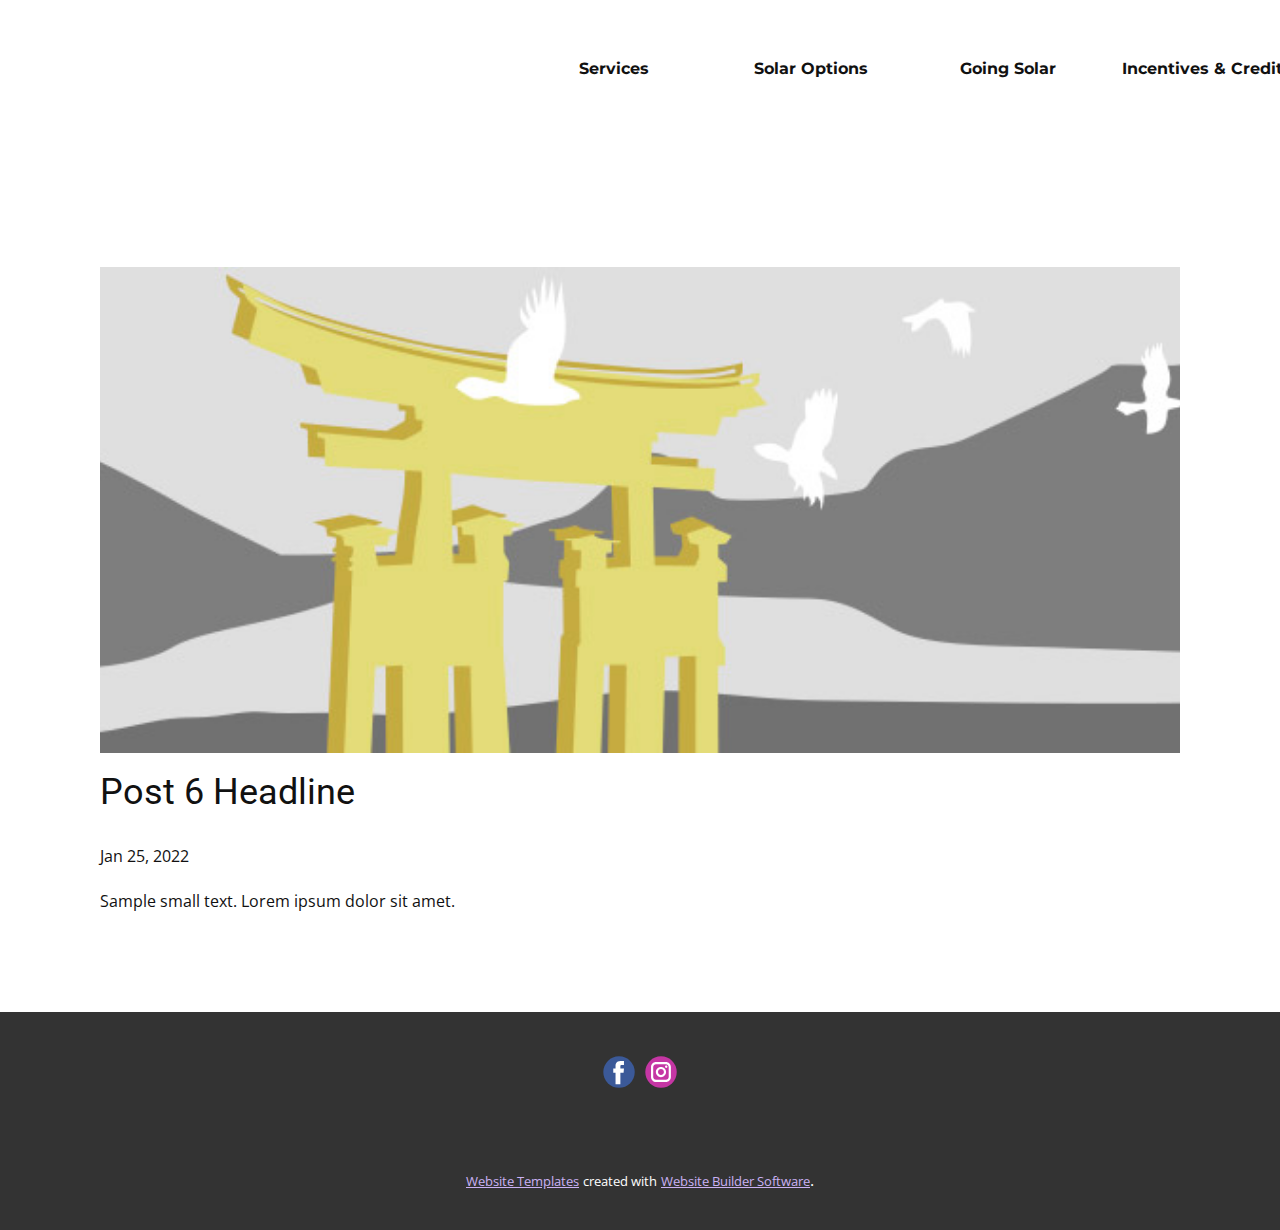
<file: blog/post-5.html>
<!doctype html>
<html style="font-size: 16px;"><head>
    <meta name="viewport" content="width=device-width, initial-scale=1.0">
    <meta charset="utf-8">
    <meta name="keywords" content="Post 1 Headline">
    <meta name="description" content="">
    <meta name="page_type" content="np-template-header-footer-from-plugin">
    <title>Post 6 Headline</title>
    <link rel="stylesheet" href="../nicepage.css" media="screen">
<link rel="stylesheet" href="../Post-Template.css" media="screen">
    <script class="u-script" type="text/javascript" src="../jquery.js" defer=""></script>
    <script class="u-script" type="text/javascript" src="../nicepage.js" defer=""></script>
    <meta name="generator" content="Nicepage 4.3.3, nicepage.com">
    <link id="u-theme-google-font" rel="stylesheet" href="https://fonts.googleapis.com/css?family=Roboto:100,100i,300,300i,400,400i,500,500i,700,700i,900,900i|Open+Sans:300,300i,400,400i,600,600i,700,700i,800,800i">
    <link id="u-page-google-font" rel="stylesheet" href="https://fonts.googleapis.com/css?family=Montserrat:100,100i,200,200i,300,300i,400,400i,500,500i,600,600i,700,700i,800,800i,900,900i">
    
    
    <script type="application/ld+json">{
		"@context": "http://schema.org",
		"@type": "Organization",
		"name": "",
		"logo": "images/image.png",
		"sameAs": [
				"https://www.facebook.com/profile.php?id=100072316356829",
				"https://www.instagram.com/nexispower/"
		]
}</script>
    <meta name="theme-color" content="#8148e3">
  </head>
  <body class="u-body"><header class="u-align-center-sm u-align-center-xs u-clearfix u-header" id="sec-ebdf"><div class="u-clearfix u-sheet u-sheet-1">
        <a href="../Home.html" data-page-id="698400039" class="u-image u-logo u-image-1" data-image-width="835" data-image-height="867" data-animation-name="fadeIn" data-animation-duration="1000" data-animation-direction="Down" title="Home">
          <img src="../images/image.png" class="u-logo-image u-logo-image-1">
        </a>
        <nav class="u-align-left u-menu u-menu-dropdown u-offcanvas u-menu-1">
          <div class="menu-collapse u-custom-font u-font-montserrat" style="font-size: 1rem; font-weight: 700;">
            <a class="u-button-style u-custom-text-active-color u-custom-text-color u-custom-text-hover-color u-nav-link" href="#">
              <svg class="u-svg-link" preserveAspectRatio="xMidYMin slice" viewBox="0 0 302 302" style=""><use xmlns:xlink="http://www.w3.org/1999/xlink" xlink:href="#svg-8a8f"></use></svg>
              <svg xmlns="http://www.w3.org/2000/svg" xmlns:xlink="http://www.w3.org/1999/xlink" version="1.1" id="svg-8a8f" x="0px" y="0px" viewBox="0 0 302 302" style="enable-background:new 0 0 302 302;" xml:space="preserve" class="u-svg-content"><g><rect y="36" width="302" height="30"></rect><rect y="236" width="302" height="30"></rect><rect y="136" width="302" height="30"></rect>
</g><g></g><g></g><g></g><g></g><g></g><g></g><g></g><g></g><g></g><g></g><g></g><g></g><g></g><g></g><g></g></svg>
            </a>
          </div>
          <div class="u-custom-menu u-nav-container">
            <ul class="u-custom-font u-font-montserrat u-nav u-unstyled u-nav-1"><li class="u-nav-item"><a class="u-button-style u-nav-link u-text-active-white u-text-hover-palette-4-light-1 u-text-white" href="../Home.html" style="padding: 6px 20px;">Home</a>
</li></ul>
          </div>
          <div class="u-custom-menu u-nav-container-collapse">
            <div class="u-align-center u-black u-container-style u-inner-container-layout u-opacity u-opacity-95 u-sidenav">
              <div class="u-inner-container-layout u-sidenav-overflow">
                <div class="u-menu-close"></div>
                <ul class="u-align-center u-nav u-popupmenu-items u-unstyled u-nav-2"><li class="u-nav-item"><a class="u-button-style u-nav-link" href="../Home.html" style="padding: 10px 20px;">Home</a>
</li></ul>
              </div>
            </div>
            <div class="u-black u-menu-overlay u-opacity u-opacity-70"></div>
          </div>
        </nav>
        <div class="u-list u-list-1">
          <div class="u-repeater u-repeater-1">
            <div class="u-container-style u-list-item u-repeater-item">
              <div class="u-container-layout u-similar-container u-valign-middle u-container-layout-1">
                <a href="../Home.html#carousel_29cf" data-page-id="698400039" class="u-btn u-button-style u-custom-font u-custom-item u-font-montserrat u-none u-text-hover-palette-4-light-2 u-btn-1">Services</a>
              </div>
            </div>
            <div class="u-container-style u-list-item u-repeater-item">
              <div class="u-container-layout u-similar-container u-valign-middle u-container-layout-2">
                <a href="../Home.html#carousel_e91b" data-page-id="698400039" class="u-btn u-button-style u-custom-font u-custom-item u-font-montserrat u-none u-text-hover-palette-4-light-2 u-btn-2">Solar Options</a>
              </div>
            </div>
            <div class="u-container-style u-list-item u-repeater-item">
              <div class="u-container-layout u-similar-container u-valign-middle u-container-layout-3">
                <a href="../Home.html#carousel_7b20" data-page-id="698400039" class="u-btn u-button-style u-custom-font u-custom-item u-font-montserrat u-none u-text-hover-palette-4-light-2 u-btn-3">Going Solar</a>
              </div>
            </div>
            <div class="u-container-style u-list-item u-repeater-item">
              <div class="u-container-layout u-similar-container u-valign-middle u-container-layout-4">
                <a href="../Home.html#carousel_dab4" data-page-id="698400039" class="u-btn u-button-style u-custom-font u-custom-item u-font-montserrat u-none u-text-hover-palette-4-light-2 u-btn-4">Incentives &amp; Credits</a>
              </div>
            </div>
            <div class="u-container-style u-list-item u-repeater-item">
              <div class="u-container-layout u-similar-container u-valign-middle u-container-layout-5">
                <a href="../Home.html#carousel_3aae" data-page-id="698400039" class="u-btn u-button-style u-custom-font u-custom-item u-font-montserrat u-none u-text-hover-palette-4-light-2 u-btn-5">Contact us</a>
              </div>
            </div>
          </div>
        </div>
        <h1 class="u-custom-font u-font-montserrat u-text u-text-white u-title u-text-1" data-animation-name="fadeIn" data-animation-duration="1000" data-animation-direction="Down"><b></b>NEXIS POWER
        </h1>
      </div></header>
    <section class="u-align-center u-clearfix u-section-1" id="sec-6d27">
      <div class="u-clearfix u-sheet u-valign-middle-md u-valign-middle-sm u-valign-middle-xs u-sheet-1"><!--post_details--><!--post_details_options_json--><!--{"source":""}--><!--/post_details_options_json--><!--blog_post-->
        <div class="u-container-style u-expanded-width u-post-details u-post-details-1">
          <div class="u-container-layout u-valign-middle u-container-layout-1"><!--blog_post_image-->
            <img alt="" class="u-blog-control u-expanded-width u-image u-image-default u-image-1" src="[data-uri]"><!--/blog_post_image--><!--blog_post_header-->
            <h2 class="u-blog-control u-text u-text-1">Post 6 Headline</h2><!--/blog_post_header--><!--blog_post_metadata-->
            <div class="u-blog-control u-metadata u-metadata-1"><!--blog_post_metadata_date-->
              <span class="u-meta-date u-meta-icon">Jan 25, 2022</span><!--/blog_post_metadata_date--><!--blog_post_metadata_category-->
              <!--/blog_post_metadata_category--><!--blog_post_metadata_comments-->
              <!--/blog_post_metadata_comments-->
            </div><!--/blog_post_metadata--><!--blog_post_content-->
            <div class="u-align-justify u-blog-control u-post-content u-text u-text-2 fr-view">
  Sample small text. Lorem ipsum dolor sit amet.
  </div><!--/blog_post_content-->
          </div>
        </div><!--/blog_post--><!--/post_details-->
      </div>
    </section>
    
    
    <footer class="u-clearfix u-footer u-grey-80" id="sec-bf0e"><div class="u-clearfix u-sheet u-sheet-1">
        <div class="u-align-left u-social-icons u-spacing-10 u-social-icons-1">
          <a class="u-social-url" title="facebook" target="_blank" href="https://www.facebook.com/profile.php?id=100072316356829"><span class="u-icon u-social-facebook u-social-icon u-icon-1"><svg class="u-svg-link" preserveAspectRatio="xMidYMin slice" viewBox="0 0 112 112" style=""><use xmlns:xlink="http://www.w3.org/1999/xlink" xlink:href="#svg-56b3"></use></svg><svg class="u-svg-content" viewBox="0 0 112 112" x="0" y="0" id="svg-56b3"><circle fill="currentColor" cx="56.1" cy="56.1" r="55"></circle><path fill="#FFFFFF" d="M73.5,31.6h-9.1c-1.4,0-3.6,0.8-3.6,3.9v8.5h12.6L72,58.3H60.8v40.8H43.9V58.3h-8V43.9h8v-9.2
            c0-6.7,3.1-17,17-17h12.5v13.9H73.5z"></path></svg></span>
          </a>
          <a class="u-social-url" title="instagram" target="_blank" href="https://www.instagram.com/nexispower/"><span class="u-icon u-social-icon u-social-instagram u-icon-2"><svg class="u-svg-link" preserveAspectRatio="xMidYMin slice" viewBox="0 0 112 112" style=""><use xmlns:xlink="http://www.w3.org/1999/xlink" xlink:href="#svg-78fb"></use></svg><svg class="u-svg-content" viewBox="0 0 112 112" x="0" y="0" id="svg-78fb"><circle fill="currentColor" cx="56.1" cy="56.1" r="55"></circle><path fill="#FFFFFF" d="M55.9,38.2c-9.9,0-17.9,8-17.9,17.9C38,66,46,74,55.9,74c9.9,0,17.9-8,17.9-17.9C73.8,46.2,65.8,38.2,55.9,38.2
            z M55.9,66.4c-5.7,0-10.3-4.6-10.3-10.3c-0.1-5.7,4.6-10.3,10.3-10.3c5.7,0,10.3,4.6,10.3,10.3C66.2,61.8,61.6,66.4,55.9,66.4z"></path><path fill="#FFFFFF" d="M74.3,33.5c-2.3,0-4.2,1.9-4.2,4.2s1.9,4.2,4.2,4.2s4.2-1.9,4.2-4.2S76.6,33.5,74.3,33.5z"></path><path fill="#FFFFFF" d="M73.1,21.3H38.6c-9.7,0-17.5,7.9-17.5,17.5v34.5c0,9.7,7.9,17.6,17.5,17.6h34.5c9.7,0,17.5-7.9,17.5-17.5V38.8
            C90.6,29.1,82.7,21.3,73.1,21.3z M83,73.3c0,5.5-4.5,9.9-9.9,9.9H38.6c-5.5,0-9.9-4.5-9.9-9.9V38.8c0-5.5,4.5-9.9,9.9-9.9h34.5
            c5.5,0,9.9,4.5,9.9,9.9V73.3z"></path></svg></span>
          </a>
        </div>
      </div></footer>
    <section class="u-backlink u-clearfix u-grey-80">
      <a class="u-link" href="https://nicepage.com/website-templates" target="_blank">
        <span>Website Templates</span>
      </a>
      <p class="u-text">
        <span>created with</span>
      </p>
      <a class="u-link" href="" target="_blank">
        <span>Website Builder Software</span>
      </a>. 
    </section>
  
</body></html>
</file>
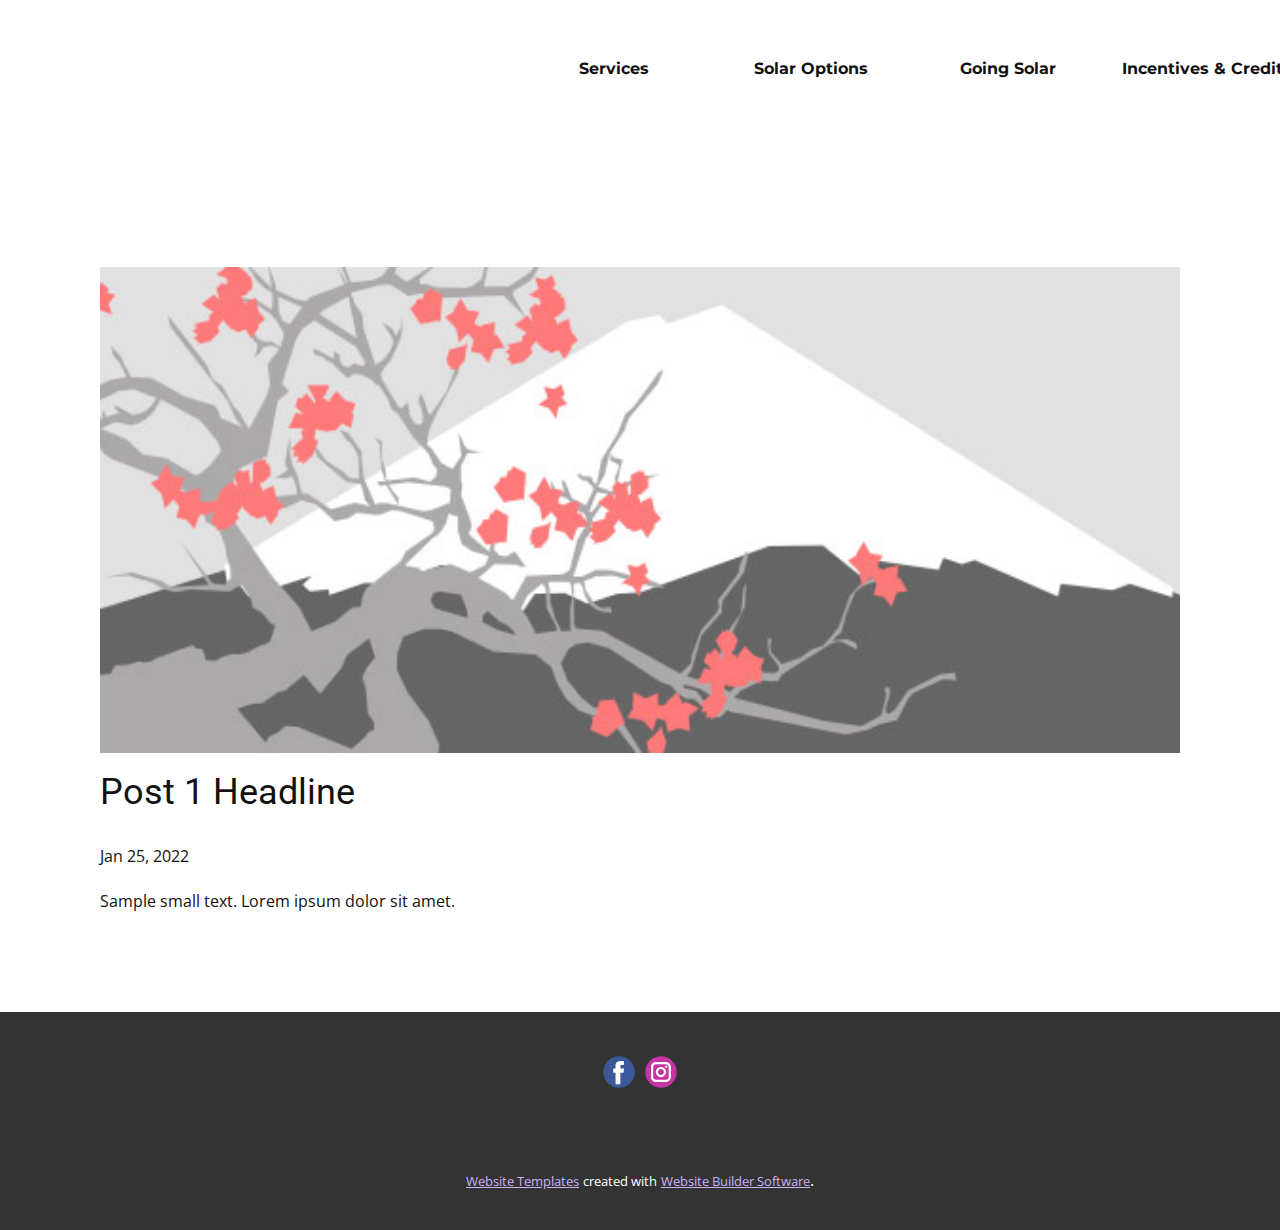
<file: blog/post.html>
<!doctype html>
<html style="font-size: 16px;"><head>
    <meta name="viewport" content="width=device-width, initial-scale=1.0">
    <meta charset="utf-8">
    <meta name="keywords" content="Post 1 Headline">
    <meta name="description" content="">
    <meta name="page_type" content="np-template-header-footer-from-plugin">
    <title>Post 1 Headline</title>
    <link rel="stylesheet" href="../nicepage.css" media="screen">
<link rel="stylesheet" href="../Post-Template.css" media="screen">
    <script class="u-script" type="text/javascript" src="../jquery.js" defer=""></script>
    <script class="u-script" type="text/javascript" src="../nicepage.js" defer=""></script>
    <meta name="generator" content="Nicepage 4.3.3, nicepage.com">
    <link id="u-theme-google-font" rel="stylesheet" href="https://fonts.googleapis.com/css?family=Roboto:100,100i,300,300i,400,400i,500,500i,700,700i,900,900i|Open+Sans:300,300i,400,400i,600,600i,700,700i,800,800i">
    <link id="u-page-google-font" rel="stylesheet" href="https://fonts.googleapis.com/css?family=Montserrat:100,100i,200,200i,300,300i,400,400i,500,500i,600,600i,700,700i,800,800i,900,900i">
    
    
    <script type="application/ld+json">{
		"@context": "http://schema.org",
		"@type": "Organization",
		"name": "",
		"logo": "images/image.png",
		"sameAs": [
				"https://www.facebook.com/profile.php?id=100072316356829",
				"https://www.instagram.com/nexispower/"
		]
}</script>
    <meta name="theme-color" content="#8148e3">
  </head>
  <body class="u-body"><header class="u-align-center-sm u-align-center-xs u-clearfix u-header" id="sec-ebdf"><div class="u-clearfix u-sheet u-sheet-1">
        <a href="../Home.html" data-page-id="698400039" class="u-image u-logo u-image-1" data-image-width="835" data-image-height="867" data-animation-name="fadeIn" data-animation-duration="1000" data-animation-direction="Down" title="Home">
          <img src="../images/image.png" class="u-logo-image u-logo-image-1">
        </a>
        <nav class="u-align-left u-menu u-menu-dropdown u-offcanvas u-menu-1">
          <div class="menu-collapse u-custom-font u-font-montserrat" style="font-size: 1rem; font-weight: 700;">
            <a class="u-button-style u-custom-text-active-color u-custom-text-color u-custom-text-hover-color u-nav-link" href="#">
              <svg class="u-svg-link" preserveAspectRatio="xMidYMin slice" viewBox="0 0 302 302" style=""><use xmlns:xlink="http://www.w3.org/1999/xlink" xlink:href="#svg-8a8f"></use></svg>
              <svg xmlns="http://www.w3.org/2000/svg" xmlns:xlink="http://www.w3.org/1999/xlink" version="1.1" id="svg-8a8f" x="0px" y="0px" viewBox="0 0 302 302" style="enable-background:new 0 0 302 302;" xml:space="preserve" class="u-svg-content"><g><rect y="36" width="302" height="30"></rect><rect y="236" width="302" height="30"></rect><rect y="136" width="302" height="30"></rect>
</g><g></g><g></g><g></g><g></g><g></g><g></g><g></g><g></g><g></g><g></g><g></g><g></g><g></g><g></g><g></g></svg>
            </a>
          </div>
          <div class="u-custom-menu u-nav-container">
            <ul class="u-custom-font u-font-montserrat u-nav u-unstyled u-nav-1"><li class="u-nav-item"><a class="u-button-style u-nav-link u-text-active-white u-text-hover-palette-4-light-1 u-text-white" href="../Home.html" style="padding: 6px 20px;">Home</a>
</li></ul>
          </div>
          <div class="u-custom-menu u-nav-container-collapse">
            <div class="u-align-center u-black u-container-style u-inner-container-layout u-opacity u-opacity-95 u-sidenav">
              <div class="u-inner-container-layout u-sidenav-overflow">
                <div class="u-menu-close"></div>
                <ul class="u-align-center u-nav u-popupmenu-items u-unstyled u-nav-2"><li class="u-nav-item"><a class="u-button-style u-nav-link" href="../Home.html" style="padding: 10px 20px;">Home</a>
</li></ul>
              </div>
            </div>
            <div class="u-black u-menu-overlay u-opacity u-opacity-70"></div>
          </div>
        </nav>
        <div class="u-list u-list-1">
          <div class="u-repeater u-repeater-1">
            <div class="u-container-style u-list-item u-repeater-item">
              <div class="u-container-layout u-similar-container u-valign-middle u-container-layout-1">
                <a href="../Home.html#carousel_29cf" data-page-id="698400039" class="u-btn u-button-style u-custom-font u-custom-item u-font-montserrat u-none u-text-hover-palette-4-light-2 u-btn-1">Services</a>
              </div>
            </div>
            <div class="u-container-style u-list-item u-repeater-item">
              <div class="u-container-layout u-similar-container u-valign-middle u-container-layout-2">
                <a href="../Home.html#carousel_e91b" data-page-id="698400039" class="u-btn u-button-style u-custom-font u-custom-item u-font-montserrat u-none u-text-hover-palette-4-light-2 u-btn-2">Solar Options</a>
              </div>
            </div>
            <div class="u-container-style u-list-item u-repeater-item">
              <div class="u-container-layout u-similar-container u-valign-middle u-container-layout-3">
                <a href="../Home.html#carousel_7b20" data-page-id="698400039" class="u-btn u-button-style u-custom-font u-custom-item u-font-montserrat u-none u-text-hover-palette-4-light-2 u-btn-3">Going Solar</a>
              </div>
            </div>
            <div class="u-container-style u-list-item u-repeater-item">
              <div class="u-container-layout u-similar-container u-valign-middle u-container-layout-4">
                <a href="../Home.html#carousel_dab4" data-page-id="698400039" class="u-btn u-button-style u-custom-font u-custom-item u-font-montserrat u-none u-text-hover-palette-4-light-2 u-btn-4">Incentives &amp; Credits</a>
              </div>
            </div>
            <div class="u-container-style u-list-item u-repeater-item">
              <div class="u-container-layout u-similar-container u-valign-middle u-container-layout-5">
                <a href="../Home.html#carousel_3aae" data-page-id="698400039" class="u-btn u-button-style u-custom-font u-custom-item u-font-montserrat u-none u-text-hover-palette-4-light-2 u-btn-5">Contact us</a>
              </div>
            </div>
          </div>
        </div>
        <h1 class="u-custom-font u-font-montserrat u-text u-text-white u-title u-text-1" data-animation-name="fadeIn" data-animation-duration="1000" data-animation-direction="Down"><b></b>NEXIS POWER
        </h1>
      </div></header>
    <section class="u-align-center u-clearfix u-section-1" id="sec-6d27">
      <div class="u-clearfix u-sheet u-valign-middle-md u-valign-middle-sm u-valign-middle-xs u-sheet-1"><!--post_details--><!--post_details_options_json--><!--{"source":""}--><!--/post_details_options_json--><!--blog_post-->
        <div class="u-container-style u-expanded-width u-post-details u-post-details-1">
          <div class="u-container-layout u-valign-middle u-container-layout-1"><!--blog_post_image-->
            <img alt="" class="u-blog-control u-expanded-width u-image u-image-default u-image-1" src="[data-uri]"><!--/blog_post_image--><!--blog_post_header-->
            <h2 class="u-blog-control u-text u-text-1">Post 1 Headline</h2><!--/blog_post_header--><!--blog_post_metadata-->
            <div class="u-blog-control u-metadata u-metadata-1"><!--blog_post_metadata_date-->
              <span class="u-meta-date u-meta-icon">Jan 25, 2022</span><!--/blog_post_metadata_date--><!--blog_post_metadata_category-->
              <!--/blog_post_metadata_category--><!--blog_post_metadata_comments-->
              <!--/blog_post_metadata_comments-->
            </div><!--/blog_post_metadata--><!--blog_post_content-->
            <div class="u-align-justify u-blog-control u-post-content u-text u-text-2 fr-view">
  Sample small text. Lorem ipsum dolor sit amet.
  </div><!--/blog_post_content-->
          </div>
        </div><!--/blog_post--><!--/post_details-->
      </div>
    </section>
    
    
    <footer class="u-clearfix u-footer u-grey-80" id="sec-bf0e"><div class="u-clearfix u-sheet u-sheet-1">
        <div class="u-align-left u-social-icons u-spacing-10 u-social-icons-1">
          <a class="u-social-url" title="facebook" target="_blank" href="https://www.facebook.com/profile.php?id=100072316356829"><span class="u-icon u-social-facebook u-social-icon u-icon-1"><svg class="u-svg-link" preserveAspectRatio="xMidYMin slice" viewBox="0 0 112 112" style=""><use xmlns:xlink="http://www.w3.org/1999/xlink" xlink:href="#svg-56b3"></use></svg><svg class="u-svg-content" viewBox="0 0 112 112" x="0" y="0" id="svg-56b3"><circle fill="currentColor" cx="56.1" cy="56.1" r="55"></circle><path fill="#FFFFFF" d="M73.5,31.6h-9.1c-1.4,0-3.6,0.8-3.6,3.9v8.5h12.6L72,58.3H60.8v40.8H43.9V58.3h-8V43.9h8v-9.2
            c0-6.7,3.1-17,17-17h12.5v13.9H73.5z"></path></svg></span>
          </a>
          <a class="u-social-url" title="instagram" target="_blank" href="https://www.instagram.com/nexispower/"><span class="u-icon u-social-icon u-social-instagram u-icon-2"><svg class="u-svg-link" preserveAspectRatio="xMidYMin slice" viewBox="0 0 112 112" style=""><use xmlns:xlink="http://www.w3.org/1999/xlink" xlink:href="#svg-78fb"></use></svg><svg class="u-svg-content" viewBox="0 0 112 112" x="0" y="0" id="svg-78fb"><circle fill="currentColor" cx="56.1" cy="56.1" r="55"></circle><path fill="#FFFFFF" d="M55.9,38.2c-9.9,0-17.9,8-17.9,17.9C38,66,46,74,55.9,74c9.9,0,17.9-8,17.9-17.9C73.8,46.2,65.8,38.2,55.9,38.2
            z M55.9,66.4c-5.7,0-10.3-4.6-10.3-10.3c-0.1-5.7,4.6-10.3,10.3-10.3c5.7,0,10.3,4.6,10.3,10.3C66.2,61.8,61.6,66.4,55.9,66.4z"></path><path fill="#FFFFFF" d="M74.3,33.5c-2.3,0-4.2,1.9-4.2,4.2s1.9,4.2,4.2,4.2s4.2-1.9,4.2-4.2S76.6,33.5,74.3,33.5z"></path><path fill="#FFFFFF" d="M73.1,21.3H38.6c-9.7,0-17.5,7.9-17.5,17.5v34.5c0,9.7,7.9,17.6,17.5,17.6h34.5c9.7,0,17.5-7.9,17.5-17.5V38.8
            C90.6,29.1,82.7,21.3,73.1,21.3z M83,73.3c0,5.5-4.5,9.9-9.9,9.9H38.6c-5.5,0-9.9-4.5-9.9-9.9V38.8c0-5.5,4.5-9.9,9.9-9.9h34.5
            c5.5,0,9.9,4.5,9.9,9.9V73.3z"></path></svg></span>
          </a>
        </div>
      </div></footer>
    <section class="u-backlink u-clearfix u-grey-80">
      <a class="u-link" href="https://nicepage.com/website-templates" target="_blank">
        <span>Website Templates</span>
      </a>
      <p class="u-text">
        <span>created with</span>
      </p>
      <a class="u-link" href="" target="_blank">
        <span>Website Builder Software</span>
      </a>. 
    </section>
  
</body></html>
</file>
